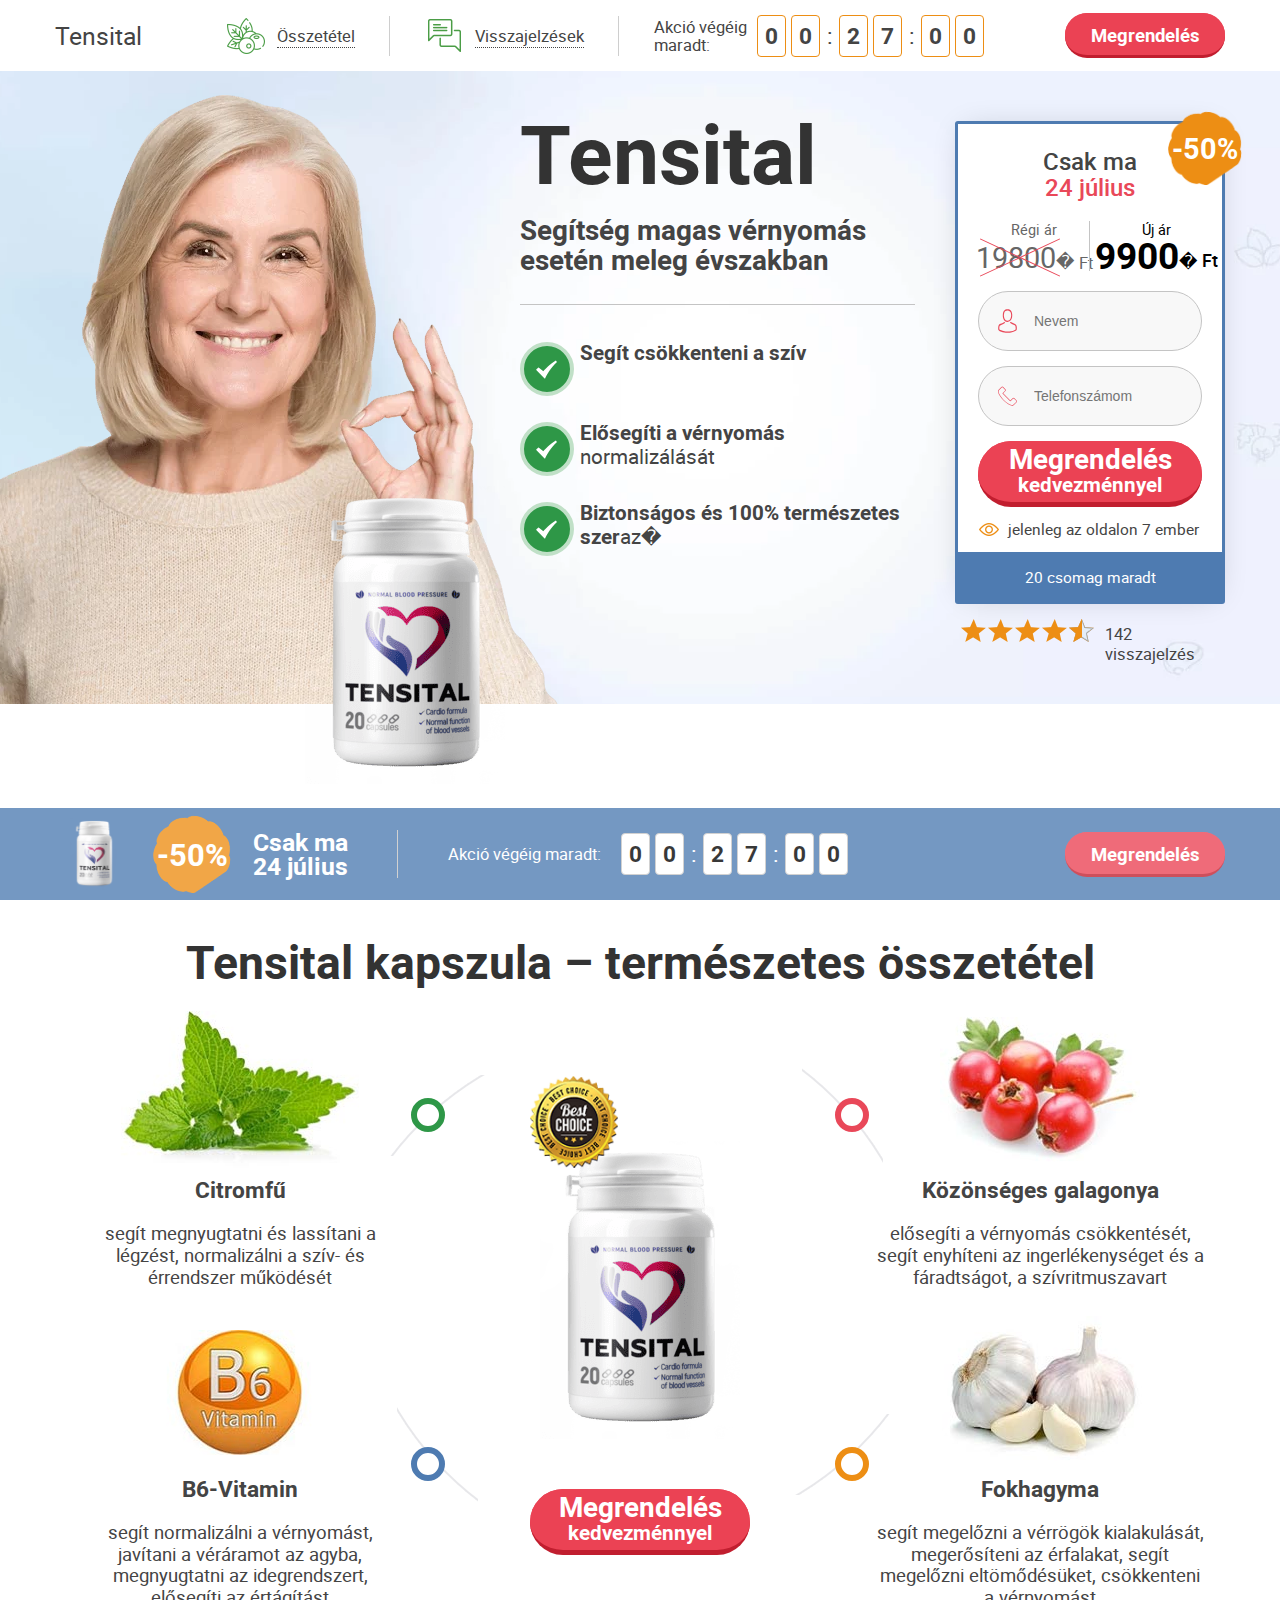
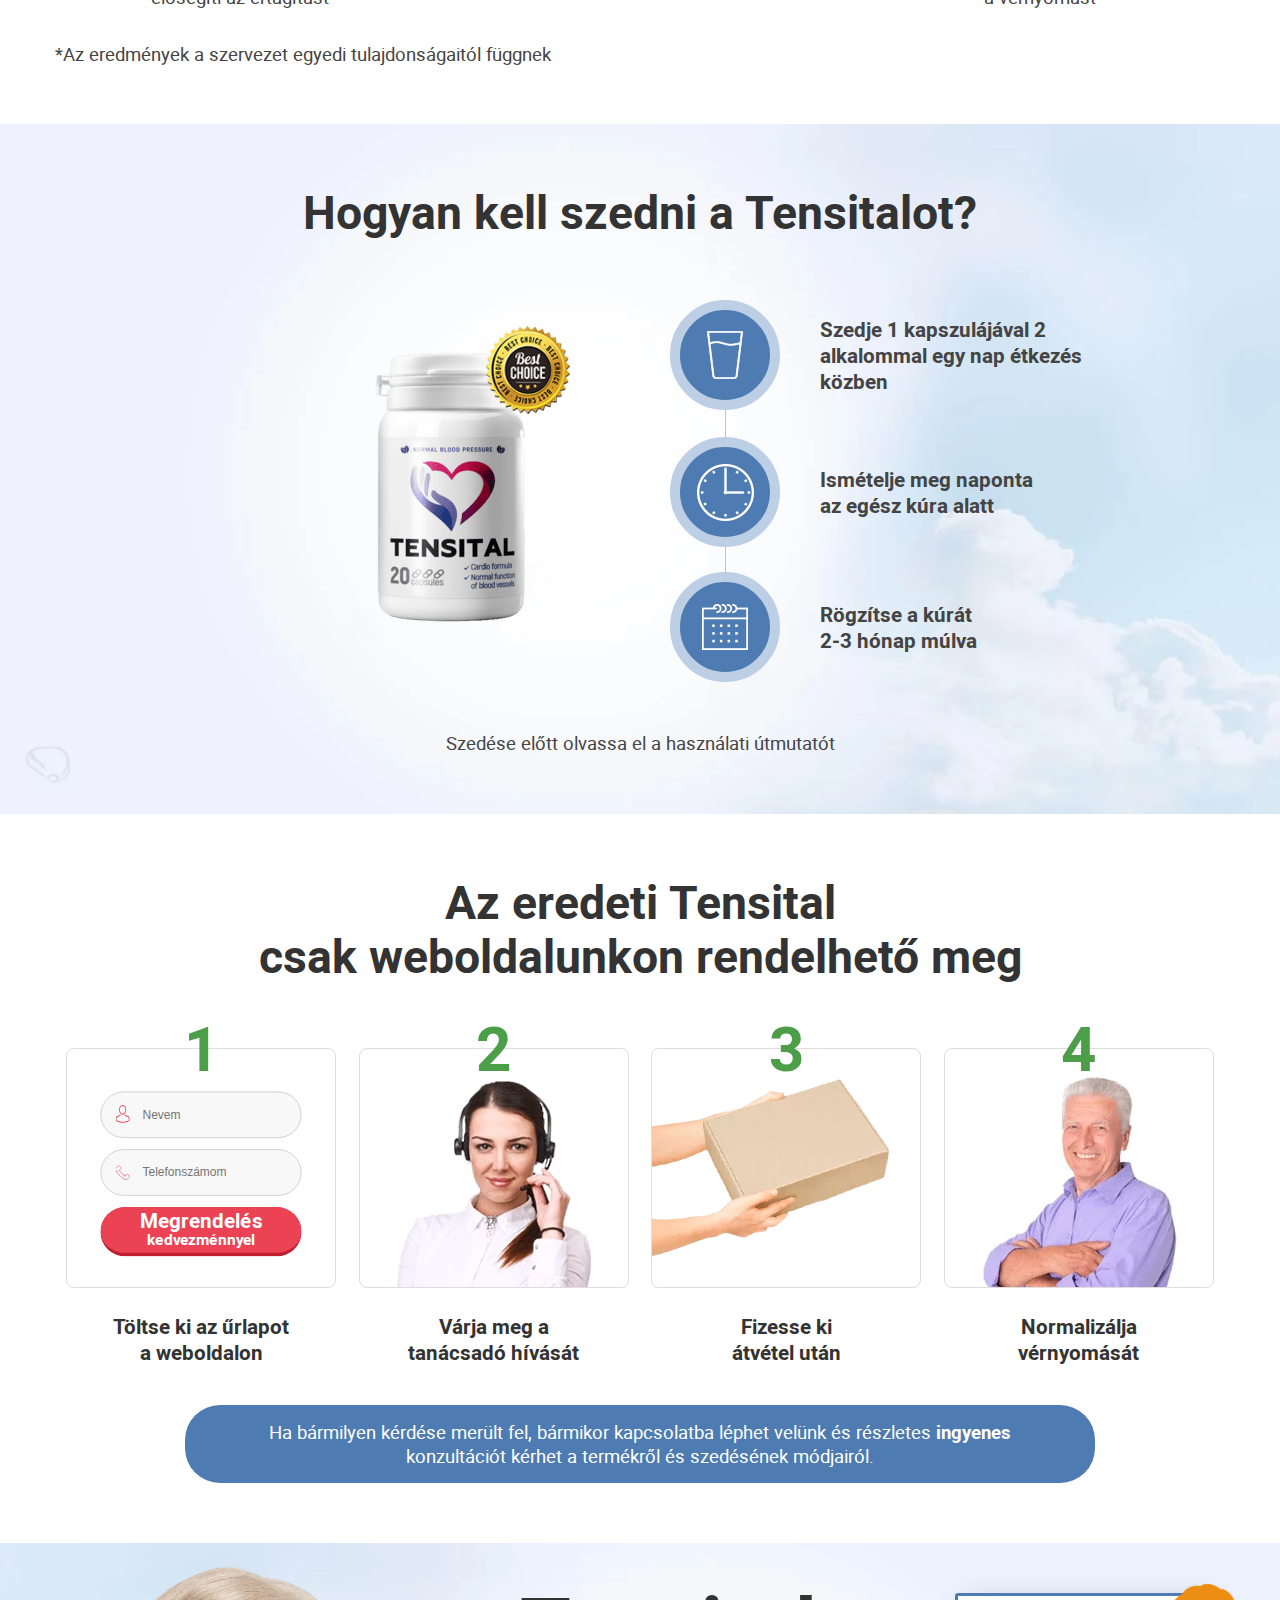
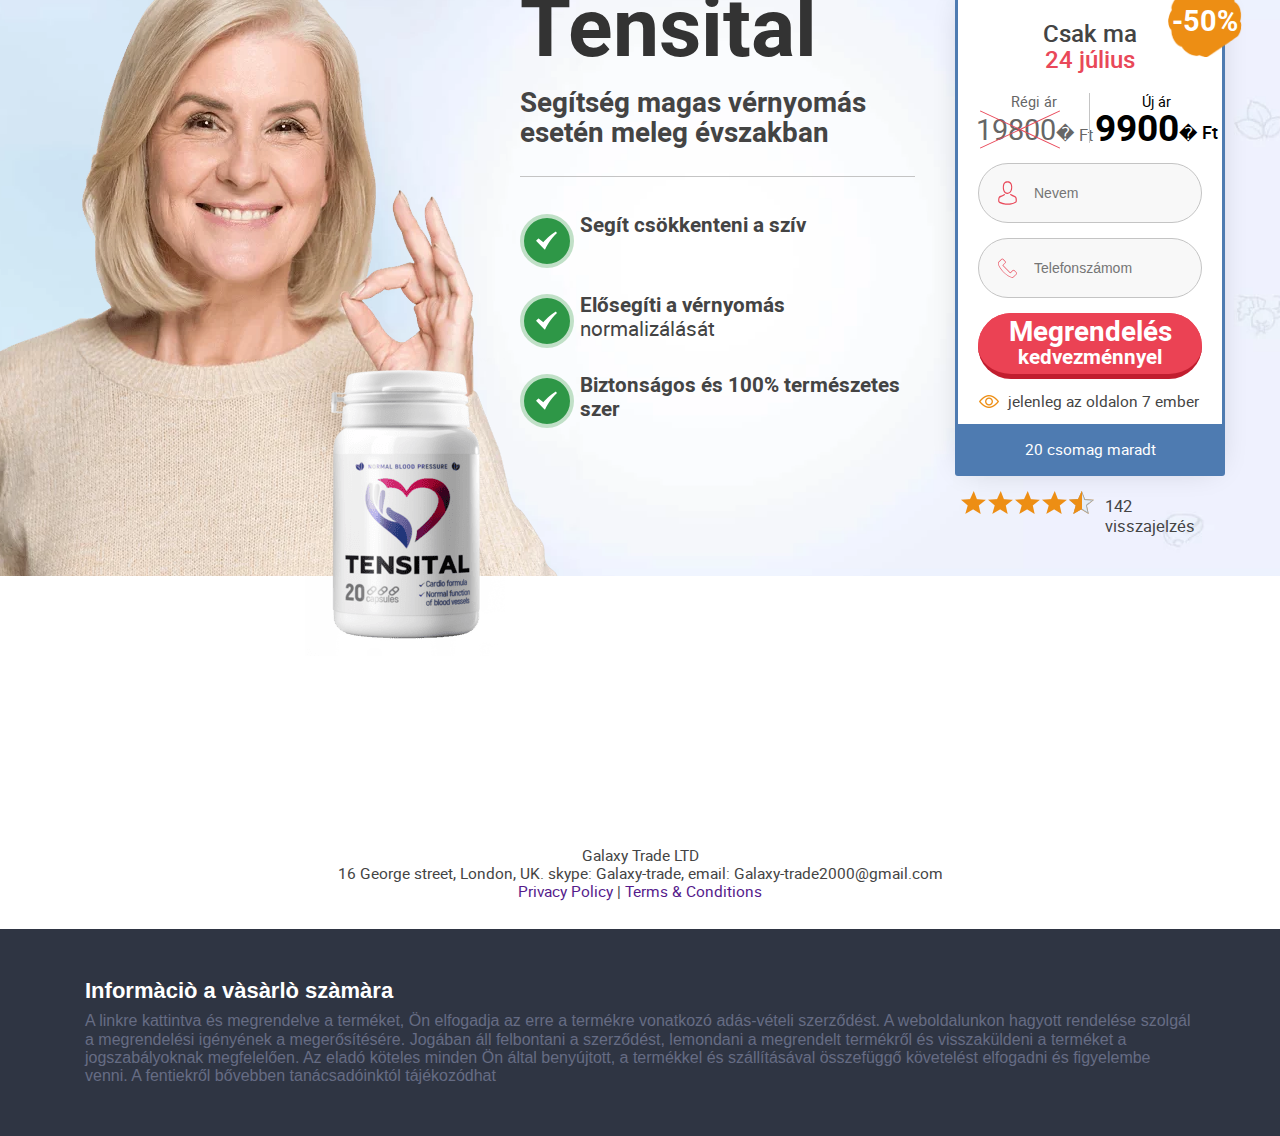
<file: index.html>
<!DOCTYPE html><html lang="hu" dir="ltr" class="  webp webp-alpha webp-animation webp-lossless"><head><link rel="preconnect" href="//rcktland-a.akamaihd.net/">
    <meta charset="utf-8">
    <meta name="viewport" content="width=device-width, initial-scale=1.0">
    <meta http-equiv="X-UA-Compatible" content="ie=edge">
    <meta name="theme-color" content="#ffffff">
    <title>Tensital megvásárlása olcsón. Árak, vélemények. Tensital megrendelése
        most!</title>
    <link rel="icon" href="favicon.ico" type="image/x-icon">
    <link rel="stylesheet" href="css/style.min.css">
    <script data-polyfil="webp">
        ! function (e, n, A) {
            function o(e, n) {
                return typeof e === n
            }

            function t() {
                var e, n, A, t, a, i, l;
                for (var f in r)
                    if (r.hasOwnProperty(f)) {
                        if (e = [], n = r[f], n.name && (e.push(n.name.toLowerCase()), n.options && n.options.aliases &&
                                n.options.aliases.length))
                            for (A = 0; A < n.options.aliases.length; A++) e.push(n.options.aliases[A].toLowerCase());
                        for (t = o(n.fn, "function") ? n.fn() : n.fn, a = 0; a < e.length; a++) i = e[a], l = i.split(
                            "."), 1 === l.length ? Modernizr[l[0]] = t : (!Modernizr[l[0]] || Modernizr[l[
                            0]] instanceof Boolean || (Modernizr[l[0]] = new Boolean(Modernizr[l[0]])), Modernizr[l[
                                0]][l[1]] = t), s.push((t ? "" : "no-") + l.join("-"))
                    }
            }

            function a(e) {
                var n = u.className,
                    A = Modernizr._config.classPrefix || "";
                if (c && (n = n.baseVal), Modernizr._config.enableJSClass) {
                    var o = new RegExp("(^|\\s)" + A + "no-js(\\s|$)");
                    n = n.replace(o, "$1" + A + "js$2")
                }
                Modernizr._config.enableClasses && (n += " " + A + e.join(" " + A), c ? u.className.baseVal = n : u
                    .className = n)
            }

            function i(e, n) {
                if ("object" == typeof e)
                    for (var A in e) f(e, A) && i(A, e[A]);
                else {
                    e = e.toLowerCase();
                    var o = e.split("."),
                        t = Modernizr[o[0]];
                    if (2 == o.length && (t = t[o[1]]), "undefined" != typeof t) return Modernizr;
                    n = "function" == typeof n ? n() : n, 1 == o.length ? Modernizr[o[0]] = n : (!Modernizr[o[0]] ||
                            Modernizr[o[0]] instanceof Boolean || (Modernizr[o[0]] = new Boolean(Modernizr[o[0]])),
                            Modernizr[o[0]][o[1]] = n), a([(n && 0 != n ? "" : "no-") + o.join("-")]), Modernizr
                        ._trigger(e, n)
                }
                return Modernizr
            }
            var s = [],
                r = [],
                l = {
                    _version: "3.6.0",
                    _config: {
                        classPrefix: "",
                        enableClasses: !0,
                        enableJSClass: !0,
                        usePrefixes: !0
                    },
                    _q: [],
                    on: function (e, n) {
                        var A = this;
                        setTimeout(function () {
                            n(A[e])
                        }, 0)
                    },
                    addTest: function (e, n, A) {
                        r.push({
                            name: e,
                            fn: n,
                            options: A
                        })
                    },
                    addAsyncTest: function (e) {
                        r.push({
                            name: null,
                            fn: e
                        })
                    }
                },
                Modernizr = function () {};
            Modernizr.prototype = l, Modernizr = new Modernizr;
            var f, u = n.documentElement,
                c = "svg" === u.nodeName.toLowerCase();
            ! function () {
                var e = {}.hasOwnProperty;
                f = o(e, "undefined") || o(e.call, "undefined") ? function (e, n) {
                    return n in e && o(e.constructor.prototype[n], "undefined")
                } : function (n, A) {
                    return e.call(n, A)
                }
            }(), l._l = {}, l.on = function (e, n) {
                this._l[e] || (this._l[e] = []), this._l[e].push(n), Modernizr.hasOwnProperty(e) && setTimeout(
                    function () {
                        Modernizr._trigger(e, Modernizr[e])
                    }, 0)
            }, l._trigger = function (e, n) {
                if (this._l[e]) {
                    var A = this._l[e];
                    setTimeout(function () {
                        var e, o;
                        for (e = 0; e < A.length; e++)(o = A[e])(n)
                    }, 0), delete this._l[e]
                }
            }, Modernizr._q.push(function () {
                l.addTest = i
            }), Modernizr.addAsyncTest(function () {
                function e(e, n, A) {
                    function o(n) {
                        var o = n && "load" === n.type ? 1 == t.width : !1,
                            a = "webp" === e;
                        i(e, a && o ? new Boolean(o) : o), A && A(n)
                    }
                    var t = new Image;
                    t.onerror = o, t.onload = o, t.src = n
                }
                var n = [{
                        uri: "[data-uri]",
                        name: "webp"
                    }, {
                        uri: "[data-uri]",
                        name: "webp.alpha"
                    }, {
                        uri: "[data-uri]",
                        name: "webp.animation"
                    }, {
                        uri: "[data-uri]",
                        name: "webp.lossless"
                    }],
                    A = n.shift();
                e(A.name, A.uri, function (A) {
                    if (A && "load" === A.type)
                        for (var o = 0; o < n.length; o++) e(n[o].name, n[o].uri)
                })
            }), t(), a(s), delete l.addTest, delete l.addAsyncTest;
            for (var p = 0; p < Modernizr._q.length; p++) Modernizr._q[p]();
            e.Modernizr = Modernizr
        }(window, document);
    </script>
<script>
			var countryCodeMasString="HU";
			window.language="hu";
			window.dir="ltr";
			window.cdn_path="//rcktland-a.akamaihd.net/10274_3ed16831-264f-49ff-ae0b-8ffdbeba7c6e/";
			window.country_code="HU";
			window.campaign_country_code="HU";
			window.smart_form_call_timings=`[{"startHours":8,"endHours":11,"timing":5400},{"startHours":12,"endHours":23,"timing":600}]`;
			window.codeCorrect="Az adott kód helyes. Köszönjük hogy a mi termékünket választotta!";
			window.codeEmpty="üsse be kérem a kódót";
			window.codeInvalid="Sajnáljuk de az adott kód nem található. Több mint valószínű hogy hamis terméket vásárolt.";
			window.country_code_mas=countryCodeMasString.split(',');
			window.additional_phone_placeholder="További telefon";
		</script><meta name="referrer" content="unsafe-url"><style>.ever-popup-build{position: fixed; opacity: 0;z-index: -1; top: 0; left: -9999px;}</style><style>.ever-popup__body.ever-mobile{display:none}.ever-popup{position: fixed;top: 0;left: 0;width: 100%;height: 100%;background: rgba(0,0,0,.7);z-index: 111;display: none;overflow: auto;}.ever-popup__body{position: static;float: none;display: block;margin: 0 auto;width:auto}.ever-popup.show{display: block;align-items: center;}.ever-popup__inner{position: relative;margin: 0 auto;padding-top:35px}.ever-popup__close{width: 35px;height: 30px;position: absolute;cursor:pointer;top: 0;right: 0;z-index: 1;-webkit-transition: .3s; -moz-transition: .3s; -ms-transition: .3s; -o-transition: .3s; transition: .3s;}.ever-popup__close:after, .ever-popup__close:before {content: "";position: absolute;right: 0;top: 10px;width: 35px;height: 10px;background: #fff;transition: all 1s;}.ever-popup__close:after {-webkit-transform: rotate(-45deg);-ms-transform: rotate(-45deg);-o-transform: rotate(-45deg);transform: rotate(-45deg);}.ever-popup__close:before {-webkit-transform: rotate(45deg);-ms-transform: rotate(45deg);-o-transform: rotate(45deg);transform: rotate(45deg);}@media screen and (min-width: 1000px){.ever-popup__body.ever-desktop{display:none}.ever-popup__body.ever-mobile{display:block}}</style></head>

<body class="ev-date timer-different" data-invalid-name-text="Helyesen adja meg a pontos nevét!" data-invalid-phone-text="Adja meg a pontos telefonszámát különben nem tudjuk elérni!">
    <section class="header">
        <div class="container">
            <h1 class="visually-hidden">Tensital</h1>
            <div class="header__wrapper">
                <div class="header__logo">
                    <p class="header__logo--logo">Tensital</p>
                </div>
                <div class="header__link"><span class="header__link--wrapper"><a class="header__link--components" href="#components">Összetétel</a></span><span class="header__link--wrapper"><a class="header__link--reviwes" href="#reviews">Visszajelzések</a></span></div>
                <div class="timer">
                    <p class="timer__text">Akció végéig <br> maradt:</p>
                    <div class="timer__time"><span class="hours tm">0</span><span class="hours tm">0</span><span>:</span><span class="minutes tm">2</span><span class="minutes tm">7</span><span>:</span><span class="seconds tm">0</span><span class="seconds tm">0</span></div>
                </div><button class="header__button btn__small ever-popup-btn">Megrendelés</button>
            </div>
        </div>
    </section>
    <section class="promo bg_left">
        <div class="container">
            <div class="promo__wrapper">
                <div class="promo__image">
                    <picture>
                        <source media="(max-width: 1219px)" srcset="[data-uri]">
                        <source srcset="images/woman.webp" type="image/webp"><img class="promo__image--woman" src="images/woman.png" alt="woman"></picture>
                    <div class="promo__product-wrapper">

                        <div class="daybook">
                            
                            <picture>
                        
                                <img src="images/prod.png" alt="" class="daybook__img">
                            </picture>
                        </div>

                    </div>
                </div>
                <div class="promo__text">
                    <h2 class="promo__header title">Tensital</h2>
                    <h3 class="promo__subtitle subtitle">Segítség magas vérnyomás esetén meleg
                        évszakban</h3>
                    <ul class="promo__list">
                        <li class="promo__item">
                            <p class="promo__item--text"><span class="bold">Segít csökkenteni a
                                    szív</span> </p>
                        </li>
                        <li class="promo__item">
                            <p class="promo__item--text"><span class="bold">Elősegíti a vérnyomás</span>
                                normalizálását</p>
                        </li>
                        <li class="promo__item">
                            <p class="promo__item--text"><span class="bold">Biztonságos és 100% természetes szer</span>az�&nbsp;</p>
                        </li>
                    </ul>
                </div>
                <div class="mainform">
                    <div class="mainform__wrapper">
                        <h3 class="mainform--date bold">Csak ma <br><span class="red date-0" data-format="dd monthFull">április 25.</span></h3>
                        <div class="mainform--price price">
                            <div class="price__old">
                                <p class="price__old--name">Régi ár</p>
                                <p class="price__wrapper price__wrapper--old"><span class="x_price_previous">19800</span>�&nbsp;<span class="x_currency">Ft</span></p>
                            </div>
                            <div class="price__new">
                                <p class="price__new--name">Új ár</p>
                                <p class="price__wrapper price__wrapper--new"><span class="x_price_current">9900</span>�&nbsp;<span class="x_currency">Ft</span></p>
                            </div>
                        </div>
                        <form class="form x_order_form" action="https://tracker.rocketprofit.com/conversion/new" method="post">
                            <div class="form__name"><input class="input" type="text" name="name" placeholder="Nevem" required="" autocomplete="name"></div>
                            <div class="form__phone">

                                <input class="input" type="tel" name="phone" placeholder="Telefonszámom" required="" autocomplete="tel">
                            </div><button type="submit" class="button form__button">Megrendelés
                                <br><span>kedvezménnyel</span></button>
                        <input type="hidden" name="landing_id" value="">
                        <input type="hidden" name="goal_id" value="760">
                        <input type="hidden" name="price" value="9900">
                        <input type="hidden" name="delivery_price" value="0">
                        <input type="hidden" name="es_list_id" value="">
                        <input type="hidden" name="user_language" value="hu">
                        <input type="hidden" name="campaign_id" value="543111">
                     
                        <input type="hidden" name="country_code" value="HU">
<input type='hidden' name='redirect_url' value='https://tensital-official.github.io/hu/success/index.html' />
                    </form>
                        <div class="mainform--visiters">jelenleg az oldalon <span class="visiters">7</span> ember</div>
                        <div class="mainform--lastpak"><span class="lastpack">20</span> csomag maradt</div>
                    </div>
                    <div class="mainform--reviews"><span class="four_half"></span><a href="#reviews">142
                            visszajelzés</a></div>
                </div>
                <picture>
                    <source media="(max-width: 1023px)" srcset="images/promo-cert.webp" type="image/webp">
                    <source media="(max-width: 1023px)" srcset="images/promo-cerp.png"><img class="promo__product--cert" src="[data-uri]" alt="Certificats"></picture>
            </div>
        </div>
    </section>
    <div class="promobottom">
        <div class="container">
            <div class="promobottom__wrapper">
                <ul class="promobottom__list">
                    <li class="promobottom__item promobottom__item--1">Minőséggarancia</li>
                    <li class="promobottom__item promobottom__item--2">100% természetes</li>
                    <li class="promobottom__item promobottom__item--3">Szakértők ajánlásával</li>
                </ul>
            </div>
        </div>
    </div>

    <section class="components" id="components">
        <div class="container">
            <h2 class="components__header title">Tensital kapszula – természetes összetétel</h2>
            <p class="components__subtitle subtitle"></p>
            <div class="components__wrapper">
                <ul class="components__list">
                    <li class="components__item components__item--1">
                        <h3 class="components__item--header">Citromfű</h3>
                        <p class="components__item--text">segít megnyugtatni és lassítani a
                            légzést, normalizálni a <span class="in_bl">szív- és
                                érrendszer</span> működését</p>
                    </li>
                    <li class="components__item components__item--2">
                        <h3 class="components__item--header">Közönséges galagonya</h3>
                        <p class="components__item--text">elősegíti a vérnyomás
                            csökkentését, <span class="in_bl">segít enyhíteni az
                                ingerlékenységet és</span><span class="in_bl"> a fáradtságot, a
                                szívritmuszavart</span></p>
                    </li>
                    <li class="components__item components__item--3">
                        <h3 class="components__item--header">B6-Vitamin</h3>
                        <p class="components__item--text">segít normalizálni a vérnyomást,
                            javítani a véráramot az agyba, megnyugtatni az idegrendszert, elősegíti
                            az értágítást</p>
                    </li>
                    <li class="components__item components__item--4">
                        <h3 class="components__item--header">Fokhagyma</h3>
                        <p class="components__item--text">segít megelőzni a vérrögök
                            kialakulását, megerősíteni az érfalakat, <span class="in_bl">segít
                                megelőzni eltömődésüket, csökkenteni</span> a vérnyomást
                        </p>
                    </li>
                </ul>
                <div class="components__wrapper--middle">
                    <div class="components__wrapper--prod">
                        <picture>
                    
                            
                            <img src="images/prod.png" class="prod-center" alt="Tensital">
                        </picture>
                        <picture>
                            <source media="(max-width: 1023px)" srcset="[data-uri]">
                            <img class="components__plashka" src="images/plashka.png" alt="plashka"></picture>
                    </div><button class="button form__button ever-popup-btn">Megrendelés
                        <br><span>kedvezménnyel</span></button>
                </div>
            </div>
            <p class="components__footnote">*Az eredmények a szervezet egyedi tulajdonságaitól függnek</p>
        </div>
    </section>

    <section class="use bg_right">
        <div class="container">
            <h2 class="use__header title">Hogyan kell szedni a Tensitalot?</h2>
            <div class="use__wrapper">
                <div class="use__wrapper--product">
                    <picture>
                      
                        
                        <img src="images/prod.png" class="prod-center" alt="Tensital"></picture>
                    <picture>
                        <source media="(max-width: 639px)" srcset="[data-uri]"><img class="use__plashka" src="images/plashka.png" alt="plashka"></picture>
                </div>
                <ul class="use__list">
                    <li class="use__item use__item--1">Szedje 1 kapszulájával 2 alkalommal egy nap
                        étkezés közben</li>
                    <li class="use__item use__item--2">Ismételje meg naponta<br> az egész kúra alatt</li>
                    <li class="use__item use__item--3">Rögzítse a kúrát<br> 2-3 hónap
                        múlva</li>
                </ul>
            </div>
            <p>Szedése előtt olvassa el a használati útmutatót</p>
        </div>
    </section>
  
    <section class="order">
        <div class="container">
            <h2 class="order__title title">Az eredeti Tensital<br> csak weboldalunkon rendelhető meg</h2>
            <ul class="order__list">
                <li class="order__item order__item--1"> <span class="order__item--number">1</span>
                    <div class="order__item--img">
                        <form class="form x_order_form" action="https://tracker.rocketprofit.com/conversion/new" method="post">
                            <div class="form__name"><input class="input" type="text" name="name" placeholder="Nevem" required="" autocomplete="name"></div>
                            <div class="form__phone">
                                <!--                                <div class="x_country_select"><select class="country-select" name="country_code"> <option value="EN">England <option value="IT">Italy <option value="PL">Poland <option value="HU" selected="selected">Hungary <option value="IT">Italy <option value="RU" >Russian <option value="UA">Ukraine </select></div>-->
                                <!--                                <div class="custom-select">-->
                                <!--                                    <div class="selected HU"></div>-->
                                <!--                                    <div class="options"></div>-->
                                <!--                                </div>-->

                                <input class="input" type="tel" name="phone" placeholder="Telefonszámom" required="" autocomplete="tel">
                            </div><button type="submit" class="button form__button">Megrendelés
                                <br><span>kedvezménnyel</span></button>
                        <input type="hidden" name="landing_id" value="">
                        <input type="hidden" name="goal_id" value="760">
                        <input type="hidden" name="price" value="9900">
                        <input type="hidden" name="delivery_price" value="0">
                        <input type="hidden" name="es_list_id" value="">
                        <input type="hidden" name="user_language" value="hu">
                        <input type="hidden" name="campaign_id" value="543111">
                   
                        <input type="hidden" name="country_code" value="HU">
<input type='hidden' name='redirect_url' value='https://tensital-official.github.io/hu/success/index.html' />
                    </form>
                    </div>
                    <p class="order__item--text">Töltse ki az űrlapot<br> a weboldalon</p>
                </li>
                <li class="order__item order__item--2"> <span class="order__item--number">2</span>
                    <div class="order__item--img">
                        <picture>
                            <source srcset="images/order2.webp" type="image/webp"><img src="images/order2.png" alt="">
                        </picture>
                    </div>
                    <p class="order__item--text">Várja meg a <br>tanácsadó hívását</p>
                </li>
                <li class="order__item order__item--3"> <span class="order__item--number">3</span>
                    <div class="order__item--img">
                        <picture>
                            <source srcset="images/order3.webp" type="image/webp"><img src="images/order3.png" alt="">
                        </picture>
                    </div>
                    <p class="order__item--text">Fizesse ki <br> átvétel után</p>
                </li>
                <li class="order__item order__item--4"> <span class="order__item--number">4</span>
                    <div class="order__item--img">
                        <picture>
                            <source srcset="images/order4.webp" type="image/webp"><img src="images/order4.png" alt="">
                        </picture>
                    </div>
                    <p class="order__item--text">Normalizálja <br>vérnyomását</p>
                </li>
            </ul>
            <p class="order__bottom">Ha bármilyen kérdése merült fel, bármikor kapcsolatba
                léphet velünk és részletes <b class="order__bottom--b">ingyenes</b>
                konzultációt kérhet a termékről és szedésének módjairól.
            </p>
        </div>
    </section>
    <div class="ever-popup-build">
        <div class="my-popup" id="cloneThis">
            <div class="popup bg_01">
                <div class="popup__left">

                    <div class="daybook">
                        
                        <picture>
                       
                            <img src="images/prod.png" alt="" class="daybook__img">
                        </picture>
                    </div>
                </div>
                <div class="mainform">
                    <div class="mainform__wrapper">
                        <h3 class="mainform--date bold">Csak ma <br><span class="red date-0" data-format="dd monthFull">április 25.</span></h3>
                        <div class="mainform--price price">
                            <div class="price__old">
                                <p class="price__old--name">Régi ár</p>
                                <p class="price__wrapper price__wrapper--old"><span class="x_price_previous">19800</span>�&nbsp;<span class="x_currency">Ft</span></p>
                            </div>
                            <div class="price__new">
                                <p class="price__new--name">Új ár</p>
                                <p class="price__wrapper price__wrapper--new"><span class="x_price_current">9900</span>�&nbsp;<span class="x_currency">Ft</span></p>
                            </div>
                        </div>
                        <form class="form x_order_form" action="https://tracker.rocketprofit.com/conversion/new" method="post">
                            <div class="form__name"><input class="input" type="text" name="name" placeholder="Nevem" required="" autocomplete="name"></div>
                            <div class="form__phone">

                                <input class="input" type="tel" name="phone" placeholder="Telefonszámom" required="" autocomplete="tel">
                            </div><button type="submit" class="button form__button">Megrendelés
                                <br><span>kedvezménnyel</span></button>
                        <input type="hidden" name="landing_id" value="">
                        <input type="hidden" name="goal_id" value="760">
                        <input type="hidden" name="price" value="9900">
                        <input type="hidden" name="delivery_price" value="0">
                        <input type="hidden" name="es_list_id" value="">
                        <input type="hidden" name="user_language" value="hu">
                        <input type="hidden" name="campaign_id" value="543111">
                      
                        <input type="hidden" name="country_code" value="HU">
<input type='hidden' name='redirect_url' value='https://tensital-official.github.io/hu/success/index.html' />
                    </form>
                        <div class="mainform--visiters">jelenleg az oldalon <span class="visiters">7</span> ember</div>
                        <div class="mainform--lastpak"><span class="lastpack">20</span> csomag maradt</div>
                    </div>
                    <div class="mainform--reviews"><span class="four_half"></span><a href="#reviews">142
                            visszajelzés</a></div>
                </div>
            </div>
        </div>
    </div>
    <section class="promo bg_left">
        <div class="container">
            <div class="promo__wrapper">
                <div class="promo__image">
                    <picture>
                        <source media="(max-width: 1219px)" srcset="[data-uri]">
                        <source srcset="images/woman.webp" type="image/webp"><img class="promo__image--woman" src="images/woman.png" alt="woman"></picture>
                    <div class="promo__product-wrapper">
                        <div class="daybook">
                            
                            <picture>
                               
                                <img src="images/prod.png" alt="" class="daybook__img">
                            </picture>
                        </div>

                    </div>
                </div>
                <div class="promo__text">
                    <h2 class="promo__header title">Tensital</h2>
                    <h3 class="promo__subtitle subtitle">Segítség magas vérnyomás esetén meleg
                        évszakban</h3>

                    <ul class="promo__list">
                        <li class="promo__item">
                            <p class="promo__item--text"><span class="bold">Segít csökkenteni a
                                    szív</span> </p>
                        </li>
                        <li class="promo__item">
                            <p class="promo__item--text"><span class="bold">Elősegíti a vérnyomás</span>
                                normalizálását</p>
                        </li>
                        <li class="promo__item">
                            <p class="promo__item--text"><span class="bold">Biztonságos és 100% természetes szer</span>&nbsp;</p>
                        </li>
                    </ul>
                </div>
                <div class="mainform">
                    <div class="mainform__wrapper">
                        <h3 class="mainform--date bold">Csak ma <br><span class="red date-0" data-format="dd monthFull">április 25.</span></h3>
                        <div class="mainform--price price">
                            <div class="price__old">
                                <p class="price__old--name">Régi ár</p>
                                <p class="price__wrapper price__wrapper--old"><span class="x_price_previous">19800</span>�&nbsp;<span class="x_currency">Ft</span></p>
                            </div>
                            <div class="price__new">
                                <p class="price__new--name">Új ár</p>
                                <p class="price__wrapper price__wrapper--new"><span class="x_price_current">9900</span>�&nbsp;<span class="x_currency">Ft</span></p>
                            </div>
                        </div>
                        <form class="form x_order_form" action="https://tracker.rocketprofit.com/conversion/new" method="post">
                            <div class="form__name"><input class="input" type="text" name="name" placeholder="Nevem" required="" autocomplete="name"></div>
                            <div class="form__phone">

                                <input class="input" type="tel" name="phone" placeholder="Telefonszámom" required="" autocomplete="tel">
                            </div><button type="submit" class="button form__button">Megrendelés
                                <br><span>kedvezménnyel</span></button>
                        <input type="hidden" name="landing_id" value="">
                        <input type="hidden" name="goal_id" value="760">
                        <input type="hidden" name="price" value="9900">
                        <input type="hidden" name="delivery_price" value="0">
                        <input type="hidden" name="es_list_id" value="">
                        <input type="hidden" name="user_language" value="hu">
                        <input type="hidden" name="campaign_id" value="543111">
                       
                        <input type="hidden" name="country_code" value="HU">
<input type='hidden' name='redirect_url' value='https://tensital-official.github.io/hu/success/index.html' />
                    </form>
                        <div class="mainform--visiters">jelenleg az oldalon <span class="visiters">7</span> ember</div>
                        <div class="mainform--lastpak"><span class="lastpack">20</span> csomag maradt</div>
                    </div>
                    <div class="mainform--reviews"><span class="four_half"></span><a href="#reviews">142
                            visszajelzés</a></div>
                </div>
                <picture>
                    <source media="(max-width: 1023px)" srcset="images/promo-cert.webp" type="image/webp">
                    <source media="(max-width: 1023px)" srcset="images/promo-cerp.png"><img class="promo__product--cert" src="[data-uri]" alt="Certificats"></picture>
            </div>
        </div>
    </section>
    <div class="promobottom">
        <div class="container">
            <div class="promobottom__wrapper">
                <ul class="promobottom__list">
                    <li class="promobottom__item promobottom__item--1">Minőséggarancia</li>
                    <li class="promobottom__item promobottom__item--2">100% természetes</li>
                    <li class="promobottom__item promobottom__item--3">Szakértők ajánlásával</li>
                </ul>
            </div>
        </div>
    </div>
    <footer>
        <div class="ev-footer create_rom_footer" data-background-color="white" data-color_link="#707070" data-color_logo="orange"></div>
                <div class="ac_footer"><div class="foot_en_center" style="text-align: center; margin: 0px auto; padding: 30px 0; font-size:15px">
      <p>Galaxy Trade LTD</p>
<p>16 George street, London, UK. skype: Galaxy-trade, email: Galaxy-trade2000@gmail.com</p>


    
            <p class="conf-link doclinks">
        <a class="nav-link" href="" onclick="window.open('/hu/privacy.html'); return false;">Privacy Policy</a>
          |
        <a class="nav-link" href="" onclick="window.open('/hu/terms.html'); return false;">Terms &amp; Conditions</a>
      </p>
      
    
    </div>
    </div>
<style>
    @media (min-width: 320px) and (max-width: 505px){
        .legs-top{
            top: -9px;
        }
    }
    @media (min-width: 506px) and (max-width: 990px){
        .legs-top{
            top: -32px;
        }
    }
    @media (min-width: 990px) and (max-width: 1200px){
        .main-title{
            font-size: 7rem;
        }
        
    }

</style>
    </footer>
    <div class="banner">
        <div class="container">
            <div class="banner__wrapper">
                <div class="banner__logo">
                    <picture>
                        
                        <img class="banner__logo--img" src="images/prod.png" alt="Tensital" width="48"></picture>
                </div>
                <h3 class="banner__order-now">Csak ma <br> <span class="date-0" data-format="dd monthFull"></span></h3>
                <div class="timer">
                    <p class="timer__text">Akció végéig <br> maradt:</p>
                    <div class="timer__time"><span class="hours tm">0</span><span class="hours tm">0</span><span>:</span><span class="minutes tm">2</span><span class="minutes tm">7</span><span>:</span><span class="seconds tm">0</span><span class="seconds tm">0</span></div>
                </div><button class="banner__button btn__small ever-popup-btn">Megrendelés</button>
            </div>
        </div>
    </div>
    
   
    
    
    <script async="" src="js/hu-footer.js"></script>
    <script src="js/banner2.js"></script>
<script>if (!window.jQuery) { /*! jQuery v3.5.1 | (c) JS Foundation and other contributors | jquery.org/license */
!function(e,t){"use strict";"object"==typeof module&&"object"==typeof module.exports?module.exports=e.document?t(e,!0):function(e){if(!e.document)throw new Error("jQuery requires a window with a document");return t(e)}:t(e)}("undefined"!=typeof window?window:this,function(C,e){"use strict";var t=[],r=Object.getPrototypeOf,s=t.slice,g=t.flat?function(e){return t.flat.call(e)}:function(e){return t.concat.apply([],e)},u=t.push,i=t.indexOf,n={},o=n.toString,v=n.hasOwnProperty,a=v.toString,l=a.call(Object),y={},m=function(e){return"function"==typeof e&&"number"!=typeof e.nodeType},x=function(e){return null!=e&&e===e.window},E=C.document,c={type:!0,src:!0,nonce:!0,noModule:!0};function b(e,t,n){var r,i,o=(n=n||E).createElement("script");if(o.text=e,t)for(r in c)(i=t[r]||t.getAttribute&&t.getAttribute(r))&&o.setAttribute(r,i);n.head.appendChild(o).parentNode.removeChild(o)}function w(e){return null==e?e+"":"object"==typeof e||"function"==typeof e?n[o.call(e)]||"object":typeof e}var f="3.5.1",S=function(e,t){return new S.fn.init(e,t)};function p(e){var t=!!e&&"length"in e&&e.length,n=w(e);return!m(e)&&!x(e)&&("array"===n||0===t||"number"==typeof t&&0<t&&t-1 in e)}S.fn=S.prototype={jquery:f,constructor:S,length:0,toArray:function(){return s.call(this)},get:function(e){return null==e?s.call(this):e<0?this[e+this.length]:this[e]},pushStack:function(e){var t=S.merge(this.constructor(),e);return t.prevObject=this,t},each:function(e){return S.each(this,e)},map:function(n){return this.pushStack(S.map(this,function(e,t){return n.call(e,t,e)}))},slice:function(){return this.pushStack(s.apply(this,arguments))},first:function(){return this.eq(0)},last:function(){return this.eq(-1)},even:function(){return this.pushStack(S.grep(this,function(e,t){return(t+1)%2}))},odd:function(){return this.pushStack(S.grep(this,function(e,t){return t%2}))},eq:function(e){var t=this.length,n=+e+(e<0?t:0);return this.pushStack(0<=n&&n<t?[this[n]]:[])},end:function(){return this.prevObject||this.constructor()},push:u,sort:t.sort,splice:t.splice},S.extend=S.fn.extend=function(){var e,t,n,r,i,o,a=arguments[0]||{},s=1,u=arguments.length,l=!1;for("boolean"==typeof a&&(l=a,a=arguments[s]||{},s++),"object"==typeof a||m(a)||(a={}),s===u&&(a=this,s--);s<u;s++)if(null!=(e=arguments[s]))for(t in e)r=e[t],"__proto__"!==t&&a!==r&&(l&&r&&(S.isPlainObject(r)||(i=Array.isArray(r)))?(n=a[t],o=i&&!Array.isArray(n)?[]:i||S.isPlainObject(n)?n:{},i=!1,a[t]=S.extend(l,o,r)):void 0!==r&&(a[t]=r));return a},S.extend({expando:"jQuery"+(f+Math.random()).replace(/\D/g,""),isReady:!0,error:function(e){throw new Error(e)},noop:function(){},isPlainObject:function(e){var t,n;return!(!e||"[object Object]"!==o.call(e))&&(!(t=r(e))||"function"==typeof(n=v.call(t,"constructor")&&t.constructor)&&a.call(n)===l)},isEmptyObject:function(e){var t;for(t in e)return!1;return!0},globalEval:function(e,t,n){b(e,{nonce:t&&t.nonce},n)},each:function(e,t){var n,r=0;if(p(e)){for(n=e.length;r<n;r++)if(!1===t.call(e[r],r,e[r]))break}else for(r in e)if(!1===t.call(e[r],r,e[r]))break;return e},makeArray:function(e,t){var n=t||[];return null!=e&&(p(Object(e))?S.merge(n,"string"==typeof e?[e]:e):u.call(n,e)),n},inArray:function(e,t,n){return null==t?-1:i.call(t,e,n)},merge:function(e,t){for(var n=+t.length,r=0,i=e.length;r<n;r++)e[i++]=t[r];return e.length=i,e},grep:function(e,t,n){for(var r=[],i=0,o=e.length,a=!n;i<o;i++)!t(e[i],i)!==a&&r.push(e[i]);return r},map:function(e,t,n){var r,i,o=0,a=[];if(p(e))for(r=e.length;o<r;o++)null!=(i=t(e[o],o,n))&&a.push(i);else for(o in e)null!=(i=t(e[o],o,n))&&a.push(i);return g(a)},guid:1,support:y}),"function"==typeof Symbol&&(S.fn[Symbol.iterator]=t[Symbol.iterator]),S.each("Boolean Number String Function Array Date RegExp Object Error Symbol".split(" "),function(e,t){n["[object "+t+"]"]=t.toLowerCase()});var d=function(n){var e,d,b,o,i,h,f,g,w,u,l,T,C,a,E,v,s,c,y,S="sizzle"+1*new Date,p=n.document,k=0,r=0,m=ue(),x=ue(),A=ue(),N=ue(),D=function(e,t){return e===t&&(l=!0),0},j={}.hasOwnProperty,t=[],q=t.pop,L=t.push,H=t.push,O=t.slice,P=function(e,t){for(var n=0,r=e.length;n<r;n++)if(e[n]===t)return n;return-1},R="checked|selected|async|autofocus|autoplay|controls|defer|disabled|hidden|ismap|loop|multiple|open|readonly|required|scoped",M="[\\x20\\t\\r\\n\\f]",I="(?:\\\\[\\da-fA-F]{1,6}"+M+"?|\\\\[^\\r\\n\\f]|[\\w-]|[^\0-\\x7f])+",W="\\["+M+"*("+I+")(?:"+M+"*([*^$|!~]?=)"+M+"*(?:'((?:\\\\.|[^\\\\'])*)'|\"((?:\\\\.|[^\\\\\"])*)\"|("+I+"))|)"+M+"*\\]",F=":("+I+")(?:\\((('((?:\\\\.|[^\\\\'])*)'|\"((?:\\\\.|[^\\\\\"])*)\")|((?:\\\\.|[^\\\\()[\\]]|"+W+")*)|.*)\\)|)",B=new RegExp(M+"+","g"),$=new RegExp("^"+M+"+|((?:^|[^\\\\])(?:\\\\.)*)"+M+"+$","g"),_=new RegExp("^"+M+"*,"+M+"*"),z=new RegExp("^"+M+"*([>+~]|"+M+")"+M+"*"),U=new RegExp(M+"|>"),X=new RegExp(F),V=new RegExp("^"+I+"$"),G={ID:new RegExp("^#("+I+")"),CLASS:new RegExp("^\\.("+I+")"),TAG:new RegExp("^("+I+"|[*])"),ATTR:new RegExp("^"+W),PSEUDO:new RegExp("^"+F),CHILD:new RegExp("^:(only|first|last|nth|nth-last)-(child|of-type)(?:\\("+M+"*(even|odd|(([+-]|)(\\d*)n|)"+M+"*(?:([+-]|)"+M+"*(\\d+)|))"+M+"*\\)|)","i"),bool:new RegExp("^(?:"+R+")$","i"),needsContext:new RegExp("^"+M+"*[>+~]|:(even|odd|eq|gt|lt|nth|first|last)(?:\\("+M+"*((?:-\\d)?\\d*)"+M+"*\\)|)(?=[^-]|$)","i")},Y=/HTML$/i,Q=/^(?:input|select|textarea|button)$/i,J=/^h\d$/i,K=/^[^{]+\{\s*\[native \w/,Z=/^(?:#([\w-]+)|(\w+)|\.([\w-]+))$/,ee=/[+~]/,te=new RegExp("\\\\[\\da-fA-F]{1,6}"+M+"?|\\\\([^\\r\\n\\f])","g"),ne=function(e,t){var n="0x"+e.slice(1)-65536;return t||(n<0?String.fromCharCode(n+65536):String.fromCharCode(n>>10|55296,1023&n|56320))},re=/([\0-\x1f\x7f]|^-?\d)|^-$|[^\0-\x1f\x7f-\uFFFF\w-]/g,ie=function(e,t){return t?"\0"===e?"\ufffd":e.slice(0,-1)+"\\"+e.charCodeAt(e.length-1).toString(16)+" ":"\\"+e},oe=function(){T()},ae=be(function(e){return!0===e.disabled&&"fieldset"===e.nodeName.toLowerCase()},{dir:"parentNode",next:"legend"});try{H.apply(t=O.call(p.childNodes),p.childNodes),t[p.childNodes.length].nodeType}catch(e){H={apply:t.length?function(e,t){L.apply(e,O.call(t))}:function(e,t){var n=e.length,r=0;while(e[n++]=t[r++]);e.length=n-1}}}function se(t,e,n,r){var i,o,a,s,u,l,c,f=e&&e.ownerDocument,p=e?e.nodeType:9;if(n=n||[],"string"!=typeof t||!t||1!==p&&9!==p&&11!==p)return n;if(!r&&(T(e),e=e||C,E)){if(11!==p&&(u=Z.exec(t)))if(i=u[1]){if(9===p){if(!(a=e.getElementById(i)))return n;if(a.id===i)return n.push(a),n}else if(f&&(a=f.getElementById(i))&&y(e,a)&&a.id===i)return n.push(a),n}else{if(u[2])return H.apply(n,e.getElementsByTagName(t)),n;if((i=u[3])&&d.getElementsByClassName&&e.getElementsByClassName)return H.apply(n,e.getElementsByClassName(i)),n}if(d.qsa&&!N[t+" "]&&(!v||!v.test(t))&&(1!==p||"object"!==e.nodeName.toLowerCase())){if(c=t,f=e,1===p&&(U.test(t)||z.test(t))){(f=ee.test(t)&&ye(e.parentNode)||e)===e&&d.scope||((s=e.getAttribute("id"))?s=s.replace(re,ie):e.setAttribute("id",s=S)),o=(l=h(t)).length;while(o--)l[o]=(s?"#"+s:":scope")+" "+xe(l[o]);c=l.join(",")}try{return H.apply(n,f.querySelectorAll(c)),n}catch(e){N(t,!0)}finally{s===S&&e.removeAttribute("id")}}}return g(t.replace($,"$1"),e,n,r)}function ue(){var r=[];return function e(t,n){return r.push(t+" ")>b.cacheLength&&delete e[r.shift()],e[t+" "]=n}}function le(e){return e[S]=!0,e}function ce(e){var t=C.createElement("fieldset");try{return!!e(t)}catch(e){return!1}finally{t.parentNode&&t.parentNode.removeChild(t),t=null}}function fe(e,t){var n=e.split("|"),r=n.length;while(r--)b.attrHandle[n[r]]=t}function pe(e,t){var n=t&&e,r=n&&1===e.nodeType&&1===t.nodeType&&e.sourceIndex-t.sourceIndex;if(r)return r;if(n)while(n=n.nextSibling)if(n===t)return-1;return e?1:-1}function de(t){return function(e){return"input"===e.nodeName.toLowerCase()&&e.type===t}}function he(n){return function(e){var t=e.nodeName.toLowerCase();return("input"===t||"button"===t)&&e.type===n}}function ge(t){return function(e){return"form"in e?e.parentNode&&!1===e.disabled?"label"in e?"label"in e.parentNode?e.parentNode.disabled===t:e.disabled===t:e.isDisabled===t||e.isDisabled!==!t&&ae(e)===t:e.disabled===t:"label"in e&&e.disabled===t}}function ve(a){return le(function(o){return o=+o,le(function(e,t){var n,r=a([],e.length,o),i=r.length;while(i--)e[n=r[i]]&&(e[n]=!(t[n]=e[n]))})})}function ye(e){return e&&"undefined"!=typeof e.getElementsByTagName&&e}for(e in d=se.support={},i=se.isXML=function(e){var t=e.namespaceURI,n=(e.ownerDocument||e).documentElement;return!Y.test(t||n&&n.nodeName||"HTML")},T=se.setDocument=function(e){var t,n,r=e?e.ownerDocument||e:p;return r!=C&&9===r.nodeType&&r.documentElement&&(a=(C=r).documentElement,E=!i(C),p!=C&&(n=C.defaultView)&&n.top!==n&&(n.addEventListener?n.addEventListener("unload",oe,!1):n.attachEvent&&n.attachEvent("onunload",oe)),d.scope=ce(function(e){return a.appendChild(e).appendChild(C.createElement("div")),"undefined"!=typeof e.querySelectorAll&&!e.querySelectorAll(":scope fieldset div").length}),d.attributes=ce(function(e){return e.className="i",!e.getAttribute("className")}),d.getElementsByTagName=ce(function(e){return e.appendChild(C.createComment("")),!e.getElementsByTagName("*").length}),d.getElementsByClassName=K.test(C.getElementsByClassName),d.getById=ce(function(e){return a.appendChild(e).id=S,!C.getElementsByName||!C.getElementsByName(S).length}),d.getById?(b.filter.ID=function(e){var t=e.replace(te,ne);return function(e){return e.getAttribute("id")===t}},b.find.ID=function(e,t){if("undefined"!=typeof t.getElementById&&E){var n=t.getElementById(e);return n?[n]:[]}}):(b.filter.ID=function(e){var n=e.replace(te,ne);return function(e){var t="undefined"!=typeof e.getAttributeNode&&e.getAttributeNode("id");return t&&t.value===n}},b.find.ID=function(e,t){if("undefined"!=typeof t.getElementById&&E){var n,r,i,o=t.getElementById(e);if(o){if((n=o.getAttributeNode("id"))&&n.value===e)return[o];i=t.getElementsByName(e),r=0;while(o=i[r++])if((n=o.getAttributeNode("id"))&&n.value===e)return[o]}return[]}}),b.find.TAG=d.getElementsByTagName?function(e,t){return"undefined"!=typeof t.getElementsByTagName?t.getElementsByTagName(e):d.qsa?t.querySelectorAll(e):void 0}:function(e,t){var n,r=[],i=0,o=t.getElementsByTagName(e);if("*"===e){while(n=o[i++])1===n.nodeType&&r.push(n);return r}return o},b.find.CLASS=d.getElementsByClassName&&function(e,t){if("undefined"!=typeof t.getElementsByClassName&&E)return t.getElementsByClassName(e)},s=[],v=[],(d.qsa=K.test(C.querySelectorAll))&&(ce(function(e){var t;a.appendChild(e).innerHTML="<a id='"+S+"'></a><select id='"+S+"-\r\\' msallowcapture=''><option selected=''></option></select>",e.querySelectorAll("[msallowcapture^='']").length&&v.push("[*^$]="+M+"*(?:''|\"\")"),e.querySelectorAll("[selected]").length||v.push("\\["+M+"*(?:value|"+R+")"),e.querySelectorAll("[id~="+S+"-]").length||v.push("~="),(t=C.createElement("input")).setAttribute("name",""),e.appendChild(t),e.querySelectorAll("[name='']").length||v.push("\\["+M+"*name"+M+"*="+M+"*(?:''|\"\")"),e.querySelectorAll(":checked").length||v.push(":checked"),e.querySelectorAll("a#"+S+"+*").length||v.push(".#.+[+~]"),e.querySelectorAll("\\\f"),v.push("[\\r\\n\\f]")}),ce(function(e){e.innerHTML="<a href='' disabled='disabled'></a><select disabled='disabled'><option/></select>";var t=C.createElement("input");t.setAttribute("type","hidden"),e.appendChild(t).setAttribute("name","D"),e.querySelectorAll("[name=d]").length&&v.push("name"+M+"*[*^$|!~]?="),2!==e.querySelectorAll(":enabled").length&&v.push(":enabled",":disabled"),a.appendChild(e).disabled=!0,2!==e.querySelectorAll(":disabled").length&&v.push(":enabled",":disabled"),e.querySelectorAll("*,:x"),v.push(",.*:")})),(d.matchesSelector=K.test(c=a.matches||a.webkitMatchesSelector||a.mozMatchesSelector||a.oMatchesSelector||a.msMatchesSelector))&&ce(function(e){d.disconnectedMatch=c.call(e,"*"),c.call(e,"[s!='']:x"),s.push("!=",F)}),v=v.length&&new RegExp(v.join("|")),s=s.length&&new RegExp(s.join("|")),t=K.test(a.compareDocumentPosition),y=t||K.test(a.contains)?function(e,t){var n=9===e.nodeType?e.documentElement:e,r=t&&t.parentNode;return e===r||!(!r||1!==r.nodeType||!(n.contains?n.contains(r):e.compareDocumentPosition&&16&e.compareDocumentPosition(r)))}:function(e,t){if(t)while(t=t.parentNode)if(t===e)return!0;return!1},D=t?function(e,t){if(e===t)return l=!0,0;var n=!e.compareDocumentPosition-!t.compareDocumentPosition;return n||(1&(n=(e.ownerDocument||e)==(t.ownerDocument||t)?e.compareDocumentPosition(t):1)||!d.sortDetached&&t.compareDocumentPosition(e)===n?e==C||e.ownerDocument==p&&y(p,e)?-1:t==C||t.ownerDocument==p&&y(p,t)?1:u?P(u,e)-P(u,t):0:4&n?-1:1)}:function(e,t){if(e===t)return l=!0,0;var n,r=0,i=e.parentNode,o=t.parentNode,a=[e],s=[t];if(!i||!o)return e==C?-1:t==C?1:i?-1:o?1:u?P(u,e)-P(u,t):0;if(i===o)return pe(e,t);n=e;while(n=n.parentNode)a.unshift(n);n=t;while(n=n.parentNode)s.unshift(n);while(a[r]===s[r])r++;return r?pe(a[r],s[r]):a[r]==p?-1:s[r]==p?1:0}),C},se.matches=function(e,t){return se(e,null,null,t)},se.matchesSelector=function(e,t){if(T(e),d.matchesSelector&&E&&!N[t+" "]&&(!s||!s.test(t))&&(!v||!v.test(t)))try{var n=c.call(e,t);if(n||d.disconnectedMatch||e.document&&11!==e.document.nodeType)return n}catch(e){N(t,!0)}return 0<se(t,C,null,[e]).length},se.contains=function(e,t){return(e.ownerDocument||e)!=C&&T(e),y(e,t)},se.attr=function(e,t){(e.ownerDocument||e)!=C&&T(e);var n=b.attrHandle[t.toLowerCase()],r=n&&j.call(b.attrHandle,t.toLowerCase())?n(e,t,!E):void 0;return void 0!==r?r:d.attributes||!E?e.getAttribute(t):(r=e.getAttributeNode(t))&&r.specified?r.value:null},se.escape=function(e){return(e+"").replace(re,ie)},se.error=function(e){throw new Error("Syntax error, unrecognized expression: "+e)},se.uniqueSort=function(e){var t,n=[],r=0,i=0;if(l=!d.detectDuplicates,u=!d.sortStable&&e.slice(0),e.sort(D),l){while(t=e[i++])t===e[i]&&(r=n.push(i));while(r--)e.splice(n[r],1)}return u=null,e},o=se.getText=function(e){var t,n="",r=0,i=e.nodeType;if(i){if(1===i||9===i||11===i){if("string"==typeof e.textContent)return e.textContent;for(e=e.firstChild;e;e=e.nextSibling)n+=o(e)}else if(3===i||4===i)return e.nodeValue}else while(t=e[r++])n+=o(t);return n},(b=se.selectors={cacheLength:50,createPseudo:le,match:G,attrHandle:{},find:{},relative:{">":{dir:"parentNode",first:!0}," ":{dir:"parentNode"},"+":{dir:"previousSibling",first:!0},"~":{dir:"previousSibling"}},preFilter:{ATTR:function(e){return e[1]=e[1].replace(te,ne),e[3]=(e[3]||e[4]||e[5]||"").replace(te,ne),"~="===e[2]&&(e[3]=" "+e[3]+" "),e.slice(0,4)},CHILD:function(e){return e[1]=e[1].toLowerCase(),"nth"===e[1].slice(0,3)?(e[3]||se.error(e[0]),e[4]=+(e[4]?e[5]+(e[6]||1):2*("even"===e[3]||"odd"===e[3])),e[5]=+(e[7]+e[8]||"odd"===e[3])):e[3]&&se.error(e[0]),e},PSEUDO:function(e){var t,n=!e[6]&&e[2];return G.CHILD.test(e[0])?null:(e[3]?e[2]=e[4]||e[5]||"":n&&X.test(n)&&(t=h(n,!0))&&(t=n.indexOf(")",n.length-t)-n.length)&&(e[0]=e[0].slice(0,t),e[2]=n.slice(0,t)),e.slice(0,3))}},filter:{TAG:function(e){var t=e.replace(te,ne).toLowerCase();return"*"===e?function(){return!0}:function(e){return e.nodeName&&e.nodeName.toLowerCase()===t}},CLASS:function(e){var t=m[e+" "];return t||(t=new RegExp("(^|"+M+")"+e+"("+M+"|$)"))&&m(e,function(e){return t.test("string"==typeof e.className&&e.className||"undefined"!=typeof e.getAttribute&&e.getAttribute("class")||"")})},ATTR:function(n,r,i){return function(e){var t=se.attr(e,n);return null==t?"!="===r:!r||(t+="","="===r?t===i:"!="===r?t!==i:"^="===r?i&&0===t.indexOf(i):"*="===r?i&&-1<t.indexOf(i):"$="===r?i&&t.slice(-i.length)===i:"~="===r?-1<(" "+t.replace(B," ")+" ").indexOf(i):"|="===r&&(t===i||t.slice(0,i.length+1)===i+"-"))}},CHILD:function(h,e,t,g,v){var y="nth"!==h.slice(0,3),m="last"!==h.slice(-4),x="of-type"===e;return 1===g&&0===v?function(e){return!!e.parentNode}:function(e,t,n){var r,i,o,a,s,u,l=y!==m?"nextSibling":"previousSibling",c=e.parentNode,f=x&&e.nodeName.toLowerCase(),p=!n&&!x,d=!1;if(c){if(y){while(l){a=e;while(a=a[l])if(x?a.nodeName.toLowerCase()===f:1===a.nodeType)return!1;u=l="only"===h&&!u&&"nextSibling"}return!0}if(u=[m?c.firstChild:c.lastChild],m&&p){d=(s=(r=(i=(o=(a=c)[S]||(a[S]={}))[a.uniqueID]||(o[a.uniqueID]={}))[h]||[])[0]===k&&r[1])&&r[2],a=s&&c.childNodes[s];while(a=++s&&a&&a[l]||(d=s=0)||u.pop())if(1===a.nodeType&&++d&&a===e){i[h]=[k,s,d];break}}else if(p&&(d=s=(r=(i=(o=(a=e)[S]||(a[S]={}))[a.uniqueID]||(o[a.uniqueID]={}))[h]||[])[0]===k&&r[1]),!1===d)while(a=++s&&a&&a[l]||(d=s=0)||u.pop())if((x?a.nodeName.toLowerCase()===f:1===a.nodeType)&&++d&&(p&&((i=(o=a[S]||(a[S]={}))[a.uniqueID]||(o[a.uniqueID]={}))[h]=[k,d]),a===e))break;return(d-=v)===g||d%g==0&&0<=d/g}}},PSEUDO:function(e,o){var t,a=b.pseudos[e]||b.setFilters[e.toLowerCase()]||se.error("unsupported pseudo: "+e);return a[S]?a(o):1<a.length?(t=[e,e,"",o],b.setFilters.hasOwnProperty(e.toLowerCase())?le(function(e,t){var n,r=a(e,o),i=r.length;while(i--)e[n=P(e,r[i])]=!(t[n]=r[i])}):function(e){return a(e,0,t)}):a}},pseudos:{not:le(function(e){var r=[],i=[],s=f(e.replace($,"$1"));return s[S]?le(function(e,t,n,r){var i,o=s(e,null,r,[]),a=e.length;while(a--)(i=o[a])&&(e[a]=!(t[a]=i))}):function(e,t,n){return r[0]=e,s(r,null,n,i),r[0]=null,!i.pop()}}),has:le(function(t){return function(e){return 0<se(t,e).length}}),contains:le(function(t){return t=t.replace(te,ne),function(e){return-1<(e.textContent||o(e)).indexOf(t)}}),lang:le(function(n){return V.test(n||"")||se.error("unsupported lang: "+n),n=n.replace(te,ne).toLowerCase(),function(e){var t;do{if(t=E?e.lang:e.getAttribute("xml:lang")||e.getAttribute("lang"))return(t=t.toLowerCase())===n||0===t.indexOf(n+"-")}while((e=e.parentNode)&&1===e.nodeType);return!1}}),target:function(e){var t=n.location&&n.location.hash;return t&&t.slice(1)===e.id},root:function(e){return e===a},focus:function(e){return e===C.activeElement&&(!C.hasFocus||C.hasFocus())&&!!(e.type||e.href||~e.tabIndex)},enabled:ge(!1),disabled:ge(!0),checked:function(e){var t=e.nodeName.toLowerCase();return"input"===t&&!!e.checked||"option"===t&&!!e.selected},selected:function(e){return e.parentNode&&e.parentNode.selectedIndex,!0===e.selected},empty:function(e){for(e=e.firstChild;e;e=e.nextSibling)if(e.nodeType<6)return!1;return!0},parent:function(e){return!b.pseudos.empty(e)},header:function(e){return J.test(e.nodeName)},input:function(e){return Q.test(e.nodeName)},button:function(e){var t=e.nodeName.toLowerCase();return"input"===t&&"button"===e.type||"button"===t},text:function(e){var t;return"input"===e.nodeName.toLowerCase()&&"text"===e.type&&(null==(t=e.getAttribute("type"))||"text"===t.toLowerCase())},first:ve(function(){return[0]}),last:ve(function(e,t){return[t-1]}),eq:ve(function(e,t,n){return[n<0?n+t:n]}),even:ve(function(e,t){for(var n=0;n<t;n+=2)e.push(n);return e}),odd:ve(function(e,t){for(var n=1;n<t;n+=2)e.push(n);return e}),lt:ve(function(e,t,n){for(var r=n<0?n+t:t<n?t:n;0<=--r;)e.push(r);return e}),gt:ve(function(e,t,n){for(var r=n<0?n+t:n;++r<t;)e.push(r);return e})}}).pseudos.nth=b.pseudos.eq,{radio:!0,checkbox:!0,file:!0,password:!0,image:!0})b.pseudos[e]=de(e);for(e in{submit:!0,reset:!0})b.pseudos[e]=he(e);function me(){}function xe(e){for(var t=0,n=e.length,r="";t<n;t++)r+=e[t].value;return r}function be(s,e,t){var u=e.dir,l=e.next,c=l||u,f=t&&"parentNode"===c,p=r++;return e.first?function(e,t,n){while(e=e[u])if(1===e.nodeType||f)return s(e,t,n);return!1}:function(e,t,n){var r,i,o,a=[k,p];if(n){while(e=e[u])if((1===e.nodeType||f)&&s(e,t,n))return!0}else while(e=e[u])if(1===e.nodeType||f)if(i=(o=e[S]||(e[S]={}))[e.uniqueID]||(o[e.uniqueID]={}),l&&l===e.nodeName.toLowerCase())e=e[u]||e;else{if((r=i[c])&&r[0]===k&&r[1]===p)return a[2]=r[2];if((i[c]=a)[2]=s(e,t,n))return!0}return!1}}function we(i){return 1<i.length?function(e,t,n){var r=i.length;while(r--)if(!i[r](e,t,n))return!1;return!0}:i[0]}function Te(e,t,n,r,i){for(var o,a=[],s=0,u=e.length,l=null!=t;s<u;s++)(o=e[s])&&(n&&!n(o,r,i)||(a.push(o),l&&t.push(s)));return a}function Ce(d,h,g,v,y,e){return v&&!v[S]&&(v=Ce(v)),y&&!y[S]&&(y=Ce(y,e)),le(function(e,t,n,r){var i,o,a,s=[],u=[],l=t.length,c=e||function(e,t,n){for(var r=0,i=t.length;r<i;r++)se(e,t[r],n);return n}(h||"*",n.nodeType?[n]:n,[]),f=!d||!e&&h?c:Te(c,s,d,n,r),p=g?y||(e?d:l||v)?[]:t:f;if(g&&g(f,p,n,r),v){i=Te(p,u),v(i,[],n,r),o=i.length;while(o--)(a=i[o])&&(p[u[o]]=!(f[u[o]]=a))}if(e){if(y||d){if(y){i=[],o=p.length;while(o--)(a=p[o])&&i.push(f[o]=a);y(null,p=[],i,r)}o=p.length;while(o--)(a=p[o])&&-1<(i=y?P(e,a):s[o])&&(e[i]=!(t[i]=a))}}else p=Te(p===t?p.splice(l,p.length):p),y?y(null,t,p,r):H.apply(t,p)})}function Ee(e){for(var i,t,n,r=e.length,o=b.relative[e[0].type],a=o||b.relative[" "],s=o?1:0,u=be(function(e){return e===i},a,!0),l=be(function(e){return-1<P(i,e)},a,!0),c=[function(e,t,n){var r=!o&&(n||t!==w)||((i=t).nodeType?u(e,t,n):l(e,t,n));return i=null,r}];s<r;s++)if(t=b.relative[e[s].type])c=[be(we(c),t)];else{if((t=b.filter[e[s].type].apply(null,e[s].matches))[S]){for(n=++s;n<r;n++)if(b.relative[e[n].type])break;return Ce(1<s&&we(c),1<s&&xe(e.slice(0,s-1).concat({value:" "===e[s-2].type?"*":""})).replace($,"$1"),t,s<n&&Ee(e.slice(s,n)),n<r&&Ee(e=e.slice(n)),n<r&&xe(e))}c.push(t)}return we(c)}return me.prototype=b.filters=b.pseudos,b.setFilters=new me,h=se.tokenize=function(e,t){var n,r,i,o,a,s,u,l=x[e+" "];if(l)return t?0:l.slice(0);a=e,s=[],u=b.preFilter;while(a){for(o in n&&!(r=_.exec(a))||(r&&(a=a.slice(r[0].length)||a),s.push(i=[])),n=!1,(r=z.exec(a))&&(n=r.shift(),i.push({value:n,type:r[0].replace($," ")}),a=a.slice(n.length)),b.filter)!(r=G[o].exec(a))||u[o]&&!(r=u[o](r))||(n=r.shift(),i.push({value:n,type:o,matches:r}),a=a.slice(n.length));if(!n)break}return t?a.length:a?se.error(e):x(e,s).slice(0)},f=se.compile=function(e,t){var n,v,y,m,x,r,i=[],o=[],a=A[e+" "];if(!a){t||(t=h(e)),n=t.length;while(n--)(a=Ee(t[n]))[S]?i.push(a):o.push(a);(a=A(e,(v=o,m=0<(y=i).length,x=0<v.length,r=function(e,t,n,r,i){var o,a,s,u=0,l="0",c=e&&[],f=[],p=w,d=e||x&&b.find.TAG("*",i),h=k+=null==p?1:Math.random()||.1,g=d.length;for(i&&(w=t==C||t||i);l!==g&&null!=(o=d[l]);l++){if(x&&o){a=0,t||o.ownerDocument==C||(T(o),n=!E);while(s=v[a++])if(s(o,t||C,n)){r.push(o);break}i&&(k=h)}m&&((o=!s&&o)&&u--,e&&c.push(o))}if(u+=l,m&&l!==u){a=0;while(s=y[a++])s(c,f,t,n);if(e){if(0<u)while(l--)c[l]||f[l]||(f[l]=q.call(r));f=Te(f)}H.apply(r,f),i&&!e&&0<f.length&&1<u+y.length&&se.uniqueSort(r)}return i&&(k=h,w=p),c},m?le(r):r))).selector=e}return a},g=se.select=function(e,t,n,r){var i,o,a,s,u,l="function"==typeof e&&e,c=!r&&h(e=l.selector||e);if(n=n||[],1===c.length){if(2<(o=c[0]=c[0].slice(0)).length&&"ID"===(a=o[0]).type&&9===t.nodeType&&E&&b.relative[o[1].type]){if(!(t=(b.find.ID(a.matches[0].replace(te,ne),t)||[])[0]))return n;l&&(t=t.parentNode),e=e.slice(o.shift().value.length)}i=G.needsContext.test(e)?0:o.length;while(i--){if(a=o[i],b.relative[s=a.type])break;if((u=b.find[s])&&(r=u(a.matches[0].replace(te,ne),ee.test(o[0].type)&&ye(t.parentNode)||t))){if(o.splice(i,1),!(e=r.length&&xe(o)))return H.apply(n,r),n;break}}}return(l||f(e,c))(r,t,!E,n,!t||ee.test(e)&&ye(t.parentNode)||t),n},d.sortStable=S.split("").sort(D).join("")===S,d.detectDuplicates=!!l,T(),d.sortDetached=ce(function(e){return 1&e.compareDocumentPosition(C.createElement("fieldset"))}),ce(function(e){return e.innerHTML="<a href='#'></a>","#"===e.firstChild.getAttribute("href")})||fe("type|href|height|width",function(e,t,n){if(!n)return e.getAttribute(t,"type"===t.toLowerCase()?1:2)}),d.attributes&&ce(function(e){return e.innerHTML="<input/>",e.firstChild.setAttribute("value",""),""===e.firstChild.getAttribute("value")})||fe("value",function(e,t,n){if(!n&&"input"===e.nodeName.toLowerCase())return e.defaultValue}),ce(function(e){return null==e.getAttribute("disabled")})||fe(R,function(e,t,n){var r;if(!n)return!0===e[t]?t.toLowerCase():(r=e.getAttributeNode(t))&&r.specified?r.value:null}),se}(C);S.find=d,S.expr=d.selectors,S.expr[":"]=S.expr.pseudos,S.uniqueSort=S.unique=d.uniqueSort,S.text=d.getText,S.isXMLDoc=d.isXML,S.contains=d.contains,S.escapeSelector=d.escape;var h=function(e,t,n){var r=[],i=void 0!==n;while((e=e[t])&&9!==e.nodeType)if(1===e.nodeType){if(i&&S(e).is(n))break;r.push(e)}return r},T=function(e,t){for(var n=[];e;e=e.nextSibling)1===e.nodeType&&e!==t&&n.push(e);return n},k=S.expr.match.needsContext;function A(e,t){return e.nodeName&&e.nodeName.toLowerCase()===t.toLowerCase()}var N=/^<([a-z][^\/\0>:\x20\t\r\n\f]*)[\x20\t\r\n\f]*\/?>(?:<\/\1>|)$/i;function D(e,n,r){return m(n)?S.grep(e,function(e,t){return!!n.call(e,t,e)!==r}):n.nodeType?S.grep(e,function(e){return e===n!==r}):"string"!=typeof n?S.grep(e,function(e){return-1<i.call(n,e)!==r}):S.filter(n,e,r)}S.filter=function(e,t,n){var r=t[0];return n&&(e=":not("+e+")"),1===t.length&&1===r.nodeType?S.find.matchesSelector(r,e)?[r]:[]:S.find.matches(e,S.grep(t,function(e){return 1===e.nodeType}))},S.fn.extend({find:function(e){var t,n,r=this.length,i=this;if("string"!=typeof e)return this.pushStack(S(e).filter(function(){for(t=0;t<r;t++)if(S.contains(i[t],this))return!0}));for(n=this.pushStack([]),t=0;t<r;t++)S.find(e,i[t],n);return 1<r?S.uniqueSort(n):n},filter:function(e){return this.pushStack(D(this,e||[],!1))},not:function(e){return this.pushStack(D(this,e||[],!0))},is:function(e){return!!D(this,"string"==typeof e&&k.test(e)?S(e):e||[],!1).length}});var j,q=/^(?:\s*(<[\w\W]+>)[^>]*|#([\w-]+))$/;(S.fn.init=function(e,t,n){var r,i;if(!e)return this;if(n=n||j,"string"==typeof e){if(!(r="<"===e[0]&&">"===e[e.length-1]&&3<=e.length?[null,e,null]:q.exec(e))||!r[1]&&t)return!t||t.jquery?(t||n).find(e):this.constructor(t).find(e);if(r[1]){if(t=t instanceof S?t[0]:t,S.merge(this,S.parseHTML(r[1],t&&t.nodeType?t.ownerDocument||t:E,!0)),N.test(r[1])&&S.isPlainObject(t))for(r in t)m(this[r])?this[r](t[r]):this.attr(r,t[r]);return this}return(i=E.getElementById(r[2]))&&(this[0]=i,this.length=1),this}return e.nodeType?(this[0]=e,this.length=1,this):m(e)?void 0!==n.ready?n.ready(e):e(S):S.makeArray(e,this)}).prototype=S.fn,j=S(E);var L=/^(?:parents|prev(?:Until|All))/,H={children:!0,contents:!0,next:!0,prev:!0};function O(e,t){while((e=e[t])&&1!==e.nodeType);return e}S.fn.extend({has:function(e){var t=S(e,this),n=t.length;return this.filter(function(){for(var e=0;e<n;e++)if(S.contains(this,t[e]))return!0})},closest:function(e,t){var n,r=0,i=this.length,o=[],a="string"!=typeof e&&S(e);if(!k.test(e))for(;r<i;r++)for(n=this[r];n&&n!==t;n=n.parentNode)if(n.nodeType<11&&(a?-1<a.index(n):1===n.nodeType&&S.find.matchesSelector(n,e))){o.push(n);break}return this.pushStack(1<o.length?S.uniqueSort(o):o)},index:function(e){return e?"string"==typeof e?i.call(S(e),this[0]):i.call(this,e.jquery?e[0]:e):this[0]&&this[0].parentNode?this.first().prevAll().length:-1},add:function(e,t){return this.pushStack(S.uniqueSort(S.merge(this.get(),S(e,t))))},addBack:function(e){return this.add(null==e?this.prevObject:this.prevObject.filter(e))}}),S.each({parent:function(e){var t=e.parentNode;return t&&11!==t.nodeType?t:null},parents:function(e){return h(e,"parentNode")},parentsUntil:function(e,t,n){return h(e,"parentNode",n)},next:function(e){return O(e,"nextSibling")},prev:function(e){return O(e,"previousSibling")},nextAll:function(e){return h(e,"nextSibling")},prevAll:function(e){return h(e,"previousSibling")},nextUntil:function(e,t,n){return h(e,"nextSibling",n)},prevUntil:function(e,t,n){return h(e,"previousSibling",n)},siblings:function(e){return T((e.parentNode||{}).firstChild,e)},children:function(e){return T(e.firstChild)},contents:function(e){return null!=e.contentDocument&&r(e.contentDocument)?e.contentDocument:(A(e,"template")&&(e=e.content||e),S.merge([],e.childNodes))}},function(r,i){S.fn[r]=function(e,t){var n=S.map(this,i,e);return"Until"!==r.slice(-5)&&(t=e),t&&"string"==typeof t&&(n=S.filter(t,n)),1<this.length&&(H[r]||S.uniqueSort(n),L.test(r)&&n.reverse()),this.pushStack(n)}});var P=/[^\x20\t\r\n\f]+/g;function R(e){return e}function M(e){throw e}function I(e,t,n,r){var i;try{e&&m(i=e.promise)?i.call(e).done(t).fail(n):e&&m(i=e.then)?i.call(e,t,n):t.apply(void 0,[e].slice(r))}catch(e){n.apply(void 0,[e])}}S.Callbacks=function(r){var e,n;r="string"==typeof r?(e=r,n={},S.each(e.match(P)||[],function(e,t){n[t]=!0}),n):S.extend({},r);var i,t,o,a,s=[],u=[],l=-1,c=function(){for(a=a||r.once,o=i=!0;u.length;l=-1){t=u.shift();while(++l<s.length)!1===s[l].apply(t[0],t[1])&&r.stopOnFalse&&(l=s.length,t=!1)}r.memory||(t=!1),i=!1,a&&(s=t?[]:"")},f={add:function(){return s&&(t&&!i&&(l=s.length-1,u.push(t)),function n(e){S.each(e,function(e,t){m(t)?r.unique&&f.has(t)||s.push(t):t&&t.length&&"string"!==w(t)&&n(t)})}(arguments),t&&!i&&c()),this},remove:function(){return S.each(arguments,function(e,t){var n;while(-1<(n=S.inArray(t,s,n)))s.splice(n,1),n<=l&&l--}),this},has:function(e){return e?-1<S.inArray(e,s):0<s.length},empty:function(){return s&&(s=[]),this},disable:function(){return a=u=[],s=t="",this},disabled:function(){return!s},lock:function(){return a=u=[],t||i||(s=t=""),this},locked:function(){return!!a},fireWith:function(e,t){return a||(t=[e,(t=t||[]).slice?t.slice():t],u.push(t),i||c()),this},fire:function(){return f.fireWith(this,arguments),this},fired:function(){return!!o}};return f},S.extend({Deferred:function(e){var o=[["notify","progress",S.Callbacks("memory"),S.Callbacks("memory"),2],["resolve","done",S.Callbacks("once memory"),S.Callbacks("once memory"),0,"resolved"],["reject","fail",S.Callbacks("once memory"),S.Callbacks("once memory"),1,"rejected"]],i="pending",a={state:function(){return i},always:function(){return s.done(arguments).fail(arguments),this},"catch":function(e){return a.then(null,e)},pipe:function(){var i=arguments;return S.Deferred(function(r){S.each(o,function(e,t){var n=m(i[t[4]])&&i[t[4]];s[t[1]](function(){var e=n&&n.apply(this,arguments);e&&m(e.promise)?e.promise().progress(r.notify).done(r.resolve).fail(r.reject):r[t[0]+"With"](this,n?[e]:arguments)})}),i=null}).promise()},then:function(t,n,r){var u=0;function l(i,o,a,s){return function(){var n=this,r=arguments,e=function(){var e,t;if(!(i<u)){if((e=a.apply(n,r))===o.promise())throw new TypeError("Thenable self-resolution");t=e&&("object"==typeof e||"function"==typeof e)&&e.then,m(t)?s?t.call(e,l(u,o,R,s),l(u,o,M,s)):(u++,t.call(e,l(u,o,R,s),l(u,o,M,s),l(u,o,R,o.notifyWith))):(a!==R&&(n=void 0,r=[e]),(s||o.resolveWith)(n,r))}},t=s?e:function(){try{e()}catch(e){S.Deferred.exceptionHook&&S.Deferred.exceptionHook(e,t.stackTrace),u<=i+1&&(a!==M&&(n=void 0,r=[e]),o.rejectWith(n,r))}};i?t():(S.Deferred.getStackHook&&(t.stackTrace=S.Deferred.getStackHook()),C.setTimeout(t))}}return S.Deferred(function(e){o[0][3].add(l(0,e,m(r)?r:R,e.notifyWith)),o[1][3].add(l(0,e,m(t)?t:R)),o[2][3].add(l(0,e,m(n)?n:M))}).promise()},promise:function(e){return null!=e?S.extend(e,a):a}},s={};return S.each(o,function(e,t){var n=t[2],r=t[5];a[t[1]]=n.add,r&&n.add(function(){i=r},o[3-e][2].disable,o[3-e][3].disable,o[0][2].lock,o[0][3].lock),n.add(t[3].fire),s[t[0]]=function(){return s[t[0]+"With"](this===s?void 0:this,arguments),this},s[t[0]+"With"]=n.fireWith}),a.promise(s),e&&e.call(s,s),s},when:function(e){var n=arguments.length,t=n,r=Array(t),i=s.call(arguments),o=S.Deferred(),a=function(t){return function(e){r[t]=this,i[t]=1<arguments.length?s.call(arguments):e,--n||o.resolveWith(r,i)}};if(n<=1&&(I(e,o.done(a(t)).resolve,o.reject,!n),"pending"===o.state()||m(i[t]&&i[t].then)))return o.then();while(t--)I(i[t],a(t),o.reject);return o.promise()}});var W=/^(Eval|Internal|Range|Reference|Syntax|Type|URI)Error$/;S.Deferred.exceptionHook=function(e,t){C.console&&C.console.warn&&e&&W.test(e.name)&&C.console.warn("jQuery.Deferred exception: "+e.message,e.stack,t)},S.readyException=function(e){C.setTimeout(function(){throw e})};var F=S.Deferred();function B(){E.removeEventListener("DOMContentLoaded",B),C.removeEventListener("load",B),S.ready()}S.fn.ready=function(e){return F.then(e)["catch"](function(e){S.readyException(e)}),this},S.extend({isReady:!1,readyWait:1,ready:function(e){(!0===e?--S.readyWait:S.isReady)||(S.isReady=!0)!==e&&0<--S.readyWait||F.resolveWith(E,[S])}}),S.ready.then=F.then,"complete"===E.readyState||"loading"!==E.readyState&&!E.documentElement.doScroll?C.setTimeout(S.ready):(E.addEventListener("DOMContentLoaded",B),C.addEventListener("load",B));var $=function(e,t,n,r,i,o,a){var s=0,u=e.length,l=null==n;if("object"===w(n))for(s in i=!0,n)$(e,t,s,n[s],!0,o,a);else if(void 0!==r&&(i=!0,m(r)||(a=!0),l&&(a?(t.call(e,r),t=null):(l=t,t=function(e,t,n){return l.call(S(e),n)})),t))for(;s<u;s++)t(e[s],n,a?r:r.call(e[s],s,t(e[s],n)));return i?e:l?t.call(e):u?t(e[0],n):o},_=/^-ms-/,z=/-([a-z])/g;function U(e,t){return t.toUpperCase()}function X(e){return e.replace(_,"ms-").replace(z,U)}var V=function(e){return 1===e.nodeType||9===e.nodeType||!+e.nodeType};function G(){this.expando=S.expando+G.uid++}G.uid=1,G.prototype={cache:function(e){var t=e[this.expando];return t||(t={},V(e)&&(e.nodeType?e[this.expando]=t:Object.defineProperty(e,this.expando,{value:t,configurable:!0}))),t},set:function(e,t,n){var r,i=this.cache(e);if("string"==typeof t)i[X(t)]=n;else for(r in t)i[X(r)]=t[r];return i},get:function(e,t){return void 0===t?this.cache(e):e[this.expando]&&e[this.expando][X(t)]},access:function(e,t,n){return void 0===t||t&&"string"==typeof t&&void 0===n?this.get(e,t):(this.set(e,t,n),void 0!==n?n:t)},remove:function(e,t){var n,r=e[this.expando];if(void 0!==r){if(void 0!==t){n=(t=Array.isArray(t)?t.map(X):(t=X(t))in r?[t]:t.match(P)||[]).length;while(n--)delete r[t[n]]}(void 0===t||S.isEmptyObject(r))&&(e.nodeType?e[this.expando]=void 0:delete e[this.expando])}},hasData:function(e){var t=e[this.expando];return void 0!==t&&!S.isEmptyObject(t)}};var Y=new G,Q=new G,J=/^(?:\{[\w\W]*\}|\[[\w\W]*\])$/,K=/[A-Z]/g;function Z(e,t,n){var r,i;if(void 0===n&&1===e.nodeType)if(r="data-"+t.replace(K,"-$&").toLowerCase(),"string"==typeof(n=e.getAttribute(r))){try{n="true"===(i=n)||"false"!==i&&("null"===i?null:i===+i+""?+i:J.test(i)?JSON.parse(i):i)}catch(e){}Q.set(e,t,n)}else n=void 0;return n}S.extend({hasData:function(e){return Q.hasData(e)||Y.hasData(e)},data:function(e,t,n){return Q.access(e,t,n)},removeData:function(e,t){Q.remove(e,t)},_data:function(e,t,n){return Y.access(e,t,n)},_removeData:function(e,t){Y.remove(e,t)}}),S.fn.extend({data:function(n,e){var t,r,i,o=this[0],a=o&&o.attributes;if(void 0===n){if(this.length&&(i=Q.get(o),1===o.nodeType&&!Y.get(o,"hasDataAttrs"))){t=a.length;while(t--)a[t]&&0===(r=a[t].name).indexOf("data-")&&(r=X(r.slice(5)),Z(o,r,i[r]));Y.set(o,"hasDataAttrs",!0)}return i}return"object"==typeof n?this.each(function(){Q.set(this,n)}):$(this,function(e){var t;if(o&&void 0===e)return void 0!==(t=Q.get(o,n))?t:void 0!==(t=Z(o,n))?t:void 0;this.each(function(){Q.set(this,n,e)})},null,e,1<arguments.length,null,!0)},removeData:function(e){return this.each(function(){Q.remove(this,e)})}}),S.extend({queue:function(e,t,n){var r;if(e)return t=(t||"fx")+"queue",r=Y.get(e,t),n&&(!r||Array.isArray(n)?r=Y.access(e,t,S.makeArray(n)):r.push(n)),r||[]},dequeue:function(e,t){t=t||"fx";var n=S.queue(e,t),r=n.length,i=n.shift(),o=S._queueHooks(e,t);"inprogress"===i&&(i=n.shift(),r--),i&&("fx"===t&&n.unshift("inprogress"),delete o.stop,i.call(e,function(){S.dequeue(e,t)},o)),!r&&o&&o.empty.fire()},_queueHooks:function(e,t){var n=t+"queueHooks";return Y.get(e,n)||Y.access(e,n,{empty:S.Callbacks("once memory").add(function(){Y.remove(e,[t+"queue",n])})})}}),S.fn.extend({queue:function(t,n){var e=2;return"string"!=typeof t&&(n=t,t="fx",e--),arguments.length<e?S.queue(this[0],t):void 0===n?this:this.each(function(){var e=S.queue(this,t,n);S._queueHooks(this,t),"fx"===t&&"inprogress"!==e[0]&&S.dequeue(this,t)})},dequeue:function(e){return this.each(function(){S.dequeue(this,e)})},clearQueue:function(e){return this.queue(e||"fx",[])},promise:function(e,t){var n,r=1,i=S.Deferred(),o=this,a=this.length,s=function(){--r||i.resolveWith(o,[o])};"string"!=typeof e&&(t=e,e=void 0),e=e||"fx";while(a--)(n=Y.get(o[a],e+"queueHooks"))&&n.empty&&(r++,n.empty.add(s));return s(),i.promise(t)}});var ee=/[+-]?(?:\d*\.|)\d+(?:[eE][+-]?\d+|)/.source,te=new RegExp("^(?:([+-])=|)("+ee+")([a-z%]*)$","i"),ne=["Top","Right","Bottom","Left"],re=E.documentElement,ie=function(e){return S.contains(e.ownerDocument,e)},oe={composed:!0};re.getRootNode&&(ie=function(e){return S.contains(e.ownerDocument,e)||e.getRootNode(oe)===e.ownerDocument});var ae=function(e,t){return"none"===(e=t||e).style.display||""===e.style.display&&ie(e)&&"none"===S.css(e,"display")};function se(e,t,n,r){var i,o,a=20,s=r?function(){return r.cur()}:function(){return S.css(e,t,"")},u=s(),l=n&&n[3]||(S.cssNumber[t]?"":"px"),c=e.nodeType&&(S.cssNumber[t]||"px"!==l&&+u)&&te.exec(S.css(e,t));if(c&&c[3]!==l){u/=2,l=l||c[3],c=+u||1;while(a--)S.style(e,t,c+l),(1-o)*(1-(o=s()/u||.5))<=0&&(a=0),c/=o;c*=2,S.style(e,t,c+l),n=n||[]}return n&&(c=+c||+u||0,i=n[1]?c+(n[1]+1)*n[2]:+n[2],r&&(r.unit=l,r.start=c,r.end=i)),i}var ue={};function le(e,t){for(var n,r,i,o,a,s,u,l=[],c=0,f=e.length;c<f;c++)(r=e[c]).style&&(n=r.style.display,t?("none"===n&&(l[c]=Y.get(r,"display")||null,l[c]||(r.style.display="")),""===r.style.display&&ae(r)&&(l[c]=(u=a=o=void 0,a=(i=r).ownerDocument,s=i.nodeName,(u=ue[s])||(o=a.body.appendChild(a.createElement(s)),u=S.css(o,"display"),o.parentNode.removeChild(o),"none"===u&&(u="block"),ue[s]=u)))):"none"!==n&&(l[c]="none",Y.set(r,"display",n)));for(c=0;c<f;c++)null!=l[c]&&(e[c].style.display=l[c]);return e}S.fn.extend({show:function(){return le(this,!0)},hide:function(){return le(this)},toggle:function(e){return"boolean"==typeof e?e?this.show():this.hide():this.each(function(){ae(this)?S(this).show():S(this).hide()})}});var ce,fe,pe=/^(?:checkbox|radio)$/i,de=/<([a-z][^\/\0>\x20\t\r\n\f]*)/i,he=/^$|^module$|\/(?:java|ecma)script/i;ce=E.createDocumentFragment().appendChild(E.createElement("div")),(fe=E.createElement("input")).setAttribute("type","radio"),fe.setAttribute("checked","checked"),fe.setAttribute("name","t"),ce.appendChild(fe),y.checkClone=ce.cloneNode(!0).cloneNode(!0).lastChild.checked,ce.innerHTML="<textarea>x</textarea>",y.noCloneChecked=!!ce.cloneNode(!0).lastChild.defaultValue,ce.innerHTML="<option></option>",y.option=!!ce.lastChild;var ge={thead:[1,"<table>","</table>"],col:[2,"<table><colgroup>","</colgroup></table>"],tr:[2,"<table><tbody>","</tbody></table>"],td:[3,"<table><tbody><tr>","</tr></tbody></table>"],_default:[0,"",""]};function ve(e,t){var n;return n="undefined"!=typeof e.getElementsByTagName?e.getElementsByTagName(t||"*"):"undefined"!=typeof e.querySelectorAll?e.querySelectorAll(t||"*"):[],void 0===t||t&&A(e,t)?S.merge([e],n):n}function ye(e,t){for(var n=0,r=e.length;n<r;n++)Y.set(e[n],"globalEval",!t||Y.get(t[n],"globalEval"))}ge.tbody=ge.tfoot=ge.colgroup=ge.caption=ge.thead,ge.th=ge.td,y.option||(ge.optgroup=ge.option=[1,"<select multiple='multiple'>","</select>"]);var me=/<|&#?\w+;/;function xe(e,t,n,r,i){for(var o,a,s,u,l,c,f=t.createDocumentFragment(),p=[],d=0,h=e.length;d<h;d++)if((o=e[d])||0===o)if("object"===w(o))S.merge(p,o.nodeType?[o]:o);else if(me.test(o)){a=a||f.appendChild(t.createElement("div")),s=(de.exec(o)||["",""])[1].toLowerCase(),u=ge[s]||ge._default,a.innerHTML=u[1]+S.htmlPrefilter(o)+u[2],c=u[0];while(c--)a=a.lastChild;S.merge(p,a.childNodes),(a=f.firstChild).textContent=""}else p.push(t.createTextNode(o));f.textContent="",d=0;while(o=p[d++])if(r&&-1<S.inArray(o,r))i&&i.push(o);else if(l=ie(o),a=ve(f.appendChild(o),"script"),l&&ye(a),n){c=0;while(o=a[c++])he.test(o.type||"")&&n.push(o)}return f}var be=/^key/,we=/^(?:mouse|pointer|contextmenu|drag|drop)|click/,Te=/^([^.]*)(?:\.(.+)|)/;function Ce(){return!0}function Ee(){return!1}function Se(e,t){return e===function(){try{return E.activeElement}catch(e){}}()==("focus"===t)}function ke(e,t,n,r,i,o){var a,s;if("object"==typeof t){for(s in"string"!=typeof n&&(r=r||n,n=void 0),t)ke(e,s,n,r,t[s],o);return e}if(null==r&&null==i?(i=n,r=n=void 0):null==i&&("string"==typeof n?(i=r,r=void 0):(i=r,r=n,n=void 0)),!1===i)i=Ee;else if(!i)return e;return 1===o&&(a=i,(i=function(e){return S().off(e),a.apply(this,arguments)}).guid=a.guid||(a.guid=S.guid++)),e.each(function(){S.event.add(this,t,i,r,n)})}function Ae(e,i,o){o?(Y.set(e,i,!1),S.event.add(e,i,{namespace:!1,handler:function(e){var t,n,r=Y.get(this,i);if(1&e.isTrigger&&this[i]){if(r.length)(S.event.special[i]||{}).delegateType&&e.stopPropagation();else if(r=s.call(arguments),Y.set(this,i,r),t=o(this,i),this[i](),r!==(n=Y.get(this,i))||t?Y.set(this,i,!1):n={},r!==n)return e.stopImmediatePropagation(),e.preventDefault(),n.value}else r.length&&(Y.set(this,i,{value:S.event.trigger(S.extend(r[0],S.Event.prototype),r.slice(1),this)}),e.stopImmediatePropagation())}})):void 0===Y.get(e,i)&&S.event.add(e,i,Ce)}S.event={global:{},add:function(t,e,n,r,i){var o,a,s,u,l,c,f,p,d,h,g,v=Y.get(t);if(V(t)){n.handler&&(n=(o=n).handler,i=o.selector),i&&S.find.matchesSelector(re,i),n.guid||(n.guid=S.guid++),(u=v.events)||(u=v.events=Object.create(null)),(a=v.handle)||(a=v.handle=function(e){return"undefined"!=typeof S&&S.event.triggered!==e.type?S.event.dispatch.apply(t,arguments):void 0}),l=(e=(e||"").match(P)||[""]).length;while(l--)d=g=(s=Te.exec(e[l])||[])[1],h=(s[2]||"").split(".").sort(),d&&(f=S.event.special[d]||{},d=(i?f.delegateType:f.bindType)||d,f=S.event.special[d]||{},c=S.extend({type:d,origType:g,data:r,handler:n,guid:n.guid,selector:i,needsContext:i&&S.expr.match.needsContext.test(i),namespace:h.join(".")},o),(p=u[d])||((p=u[d]=[]).delegateCount=0,f.setup&&!1!==f.setup.call(t,r,h,a)||t.addEventListener&&t.addEventListener(d,a)),f.add&&(f.add.call(t,c),c.handler.guid||(c.handler.guid=n.guid)),i?p.splice(p.delegateCount++,0,c):p.push(c),S.event.global[d]=!0)}},remove:function(e,t,n,r,i){var o,a,s,u,l,c,f,p,d,h,g,v=Y.hasData(e)&&Y.get(e);if(v&&(u=v.events)){l=(t=(t||"").match(P)||[""]).length;while(l--)if(d=g=(s=Te.exec(t[l])||[])[1],h=(s[2]||"").split(".").sort(),d){f=S.event.special[d]||{},p=u[d=(r?f.delegateType:f.bindType)||d]||[],s=s[2]&&new RegExp("(^|\\.)"+h.join("\\.(?:.*\\.|)")+"(\\.|$)"),a=o=p.length;while(o--)c=p[o],!i&&g!==c.origType||n&&n.guid!==c.guid||s&&!s.test(c.namespace)||r&&r!==c.selector&&("**"!==r||!c.selector)||(p.splice(o,1),c.selector&&p.delegateCount--,f.remove&&f.remove.call(e,c));a&&!p.length&&(f.teardown&&!1!==f.teardown.call(e,h,v.handle)||S.removeEvent(e,d,v.handle),delete u[d])}else for(d in u)S.event.remove(e,d+t[l],n,r,!0);S.isEmptyObject(u)&&Y.remove(e,"handle events")}},dispatch:function(e){var t,n,r,i,o,a,s=new Array(arguments.length),u=S.event.fix(e),l=(Y.get(this,"events")||Object.create(null))[u.type]||[],c=S.event.special[u.type]||{};for(s[0]=u,t=1;t<arguments.length;t++)s[t]=arguments[t];if(u.delegateTarget=this,!c.preDispatch||!1!==c.preDispatch.call(this,u)){a=S.event.handlers.call(this,u,l),t=0;while((i=a[t++])&&!u.isPropagationStopped()){u.currentTarget=i.elem,n=0;while((o=i.handlers[n++])&&!u.isImmediatePropagationStopped())u.rnamespace&&!1!==o.namespace&&!u.rnamespace.test(o.namespace)||(u.handleObj=o,u.data=o.data,void 0!==(r=((S.event.special[o.origType]||{}).handle||o.handler).apply(i.elem,s))&&!1===(u.result=r)&&(u.preventDefault(),u.stopPropagation()))}return c.postDispatch&&c.postDispatch.call(this,u),u.result}},handlers:function(e,t){var n,r,i,o,a,s=[],u=t.delegateCount,l=e.target;if(u&&l.nodeType&&!("click"===e.type&&1<=e.button))for(;l!==this;l=l.parentNode||this)if(1===l.nodeType&&("click"!==e.type||!0!==l.disabled)){for(o=[],a={},n=0;n<u;n++)void 0===a[i=(r=t[n]).selector+" "]&&(a[i]=r.needsContext?-1<S(i,this).index(l):S.find(i,this,null,[l]).length),a[i]&&o.push(r);o.length&&s.push({elem:l,handlers:o})}return l=this,u<t.length&&s.push({elem:l,handlers:t.slice(u)}),s},addProp:function(t,e){Object.defineProperty(S.Event.prototype,t,{enumerable:!0,configurable:!0,get:m(e)?function(){if(this.originalEvent)return e(this.originalEvent)}:function(){if(this.originalEvent)return this.originalEvent[t]},set:function(e){Object.defineProperty(this,t,{enumerable:!0,configurable:!0,writable:!0,value:e})}})},fix:function(e){return e[S.expando]?e:new S.Event(e)},special:{load:{noBubble:!0},click:{setup:function(e){var t=this||e;return pe.test(t.type)&&t.click&&A(t,"input")&&Ae(t,"click",Ce),!1},trigger:function(e){var t=this||e;return pe.test(t.type)&&t.click&&A(t,"input")&&Ae(t,"click"),!0},_default:function(e){var t=e.target;return pe.test(t.type)&&t.click&&A(t,"input")&&Y.get(t,"click")||A(t,"a")}},beforeunload:{postDispatch:function(e){void 0!==e.result&&e.originalEvent&&(e.originalEvent.returnValue=e.result)}}}},S.removeEvent=function(e,t,n){e.removeEventListener&&e.removeEventListener(t,n)},S.Event=function(e,t){if(!(this instanceof S.Event))return new S.Event(e,t);e&&e.type?(this.originalEvent=e,this.type=e.type,this.isDefaultPrevented=e.defaultPrevented||void 0===e.defaultPrevented&&!1===e.returnValue?Ce:Ee,this.target=e.target&&3===e.target.nodeType?e.target.parentNode:e.target,this.currentTarget=e.currentTarget,this.relatedTarget=e.relatedTarget):this.type=e,t&&S.extend(this,t),this.timeStamp=e&&e.timeStamp||Date.now(),this[S.expando]=!0},S.Event.prototype={constructor:S.Event,isDefaultPrevented:Ee,isPropagationStopped:Ee,isImmediatePropagationStopped:Ee,isSimulated:!1,preventDefault:function(){var e=this.originalEvent;this.isDefaultPrevented=Ce,e&&!this.isSimulated&&e.preventDefault()},stopPropagation:function(){var e=this.originalEvent;this.isPropagationStopped=Ce,e&&!this.isSimulated&&e.stopPropagation()},stopImmediatePropagation:function(){var e=this.originalEvent;this.isImmediatePropagationStopped=Ce,e&&!this.isSimulated&&e.stopImmediatePropagation(),this.stopPropagation()}},S.each({altKey:!0,bubbles:!0,cancelable:!0,changedTouches:!0,ctrlKey:!0,detail:!0,eventPhase:!0,metaKey:!0,pageX:!0,pageY:!0,shiftKey:!0,view:!0,"char":!0,code:!0,charCode:!0,key:!0,keyCode:!0,button:!0,buttons:!0,clientX:!0,clientY:!0,offsetX:!0,offsetY:!0,pointerId:!0,pointerType:!0,screenX:!0,screenY:!0,targetTouches:!0,toElement:!0,touches:!0,which:function(e){var t=e.button;return null==e.which&&be.test(e.type)?null!=e.charCode?e.charCode:e.keyCode:!e.which&&void 0!==t&&we.test(e.type)?1&t?1:2&t?3:4&t?2:0:e.which}},S.event.addProp),S.each({focus:"focusin",blur:"focusout"},function(e,t){S.event.special[e]={setup:function(){return Ae(this,e,Se),!1},trigger:function(){return Ae(this,e),!0},delegateType:t}}),S.each({mouseenter:"mouseover",mouseleave:"mouseout",pointerenter:"pointerover",pointerleave:"pointerout"},function(e,i){S.event.special[e]={delegateType:i,bindType:i,handle:function(e){var t,n=e.relatedTarget,r=e.handleObj;return n&&(n===this||S.contains(this,n))||(e.type=r.origType,t=r.handler.apply(this,arguments),e.type=i),t}}}),S.fn.extend({on:function(e,t,n,r){return ke(this,e,t,n,r)},one:function(e,t,n,r){return ke(this,e,t,n,r,1)},off:function(e,t,n){var r,i;if(e&&e.preventDefault&&e.handleObj)return r=e.handleObj,S(e.delegateTarget).off(r.namespace?r.origType+"."+r.namespace:r.origType,r.selector,r.handler),this;if("object"==typeof e){for(i in e)this.off(i,t,e[i]);return this}return!1!==t&&"function"!=typeof t||(n=t,t=void 0),!1===n&&(n=Ee),this.each(function(){S.event.remove(this,e,n,t)})}});var Ne=/<script|<style|<link/i,De=/checked\s*(?:[^=]|=\s*.checked.)/i,je=/^\s*<!(?:\[CDATA\[|--)|(?:\]\]|--)>\s*$/g;function qe(e,t){return A(e,"table")&&A(11!==t.nodeType?t:t.firstChild,"tr")&&S(e).children("tbody")[0]||e}function Le(e){return e.type=(null!==e.getAttribute("type"))+"/"+e.type,e}function He(e){return"true/"===(e.type||"").slice(0,5)?e.type=e.type.slice(5):e.removeAttribute("type"),e}function Oe(e,t){var n,r,i,o,a,s;if(1===t.nodeType){if(Y.hasData(e)&&(s=Y.get(e).events))for(i in Y.remove(t,"handle events"),s)for(n=0,r=s[i].length;n<r;n++)S.event.add(t,i,s[i][n]);Q.hasData(e)&&(o=Q.access(e),a=S.extend({},o),Q.set(t,a))}}function Pe(n,r,i,o){r=g(r);var e,t,a,s,u,l,c=0,f=n.length,p=f-1,d=r[0],h=m(d);if(h||1<f&&"string"==typeof d&&!y.checkClone&&De.test(d))return n.each(function(e){var t=n.eq(e);h&&(r[0]=d.call(this,e,t.html())),Pe(t,r,i,o)});if(f&&(t=(e=xe(r,n[0].ownerDocument,!1,n,o)).firstChild,1===e.childNodes.length&&(e=t),t||o)){for(s=(a=S.map(ve(e,"script"),Le)).length;c<f;c++)u=e,c!==p&&(u=S.clone(u,!0,!0),s&&S.merge(a,ve(u,"script"))),i.call(n[c],u,c);if(s)for(l=a[a.length-1].ownerDocument,S.map(a,He),c=0;c<s;c++)u=a[c],he.test(u.type||"")&&!Y.access(u,"globalEval")&&S.contains(l,u)&&(u.src&&"module"!==(u.type||"").toLowerCase()?S._evalUrl&&!u.noModule&&S._evalUrl(u.src,{nonce:u.nonce||u.getAttribute("nonce")},l):b(u.textContent.replace(je,""),u,l))}return n}function Re(e,t,n){for(var r,i=t?S.filter(t,e):e,o=0;null!=(r=i[o]);o++)n||1!==r.nodeType||S.cleanData(ve(r)),r.parentNode&&(n&&ie(r)&&ye(ve(r,"script")),r.parentNode.removeChild(r));return e}S.extend({htmlPrefilter:function(e){return e},clone:function(e,t,n){var r,i,o,a,s,u,l,c=e.cloneNode(!0),f=ie(e);if(!(y.noCloneChecked||1!==e.nodeType&&11!==e.nodeType||S.isXMLDoc(e)))for(a=ve(c),r=0,i=(o=ve(e)).length;r<i;r++)s=o[r],u=a[r],void 0,"input"===(l=u.nodeName.toLowerCase())&&pe.test(s.type)?u.checked=s.checked:"input"!==l&&"textarea"!==l||(u.defaultValue=s.defaultValue);if(t)if(n)for(o=o||ve(e),a=a||ve(c),r=0,i=o.length;r<i;r++)Oe(o[r],a[r]);else Oe(e,c);return 0<(a=ve(c,"script")).length&&ye(a,!f&&ve(e,"script")),c},cleanData:function(e){for(var t,n,r,i=S.event.special,o=0;void 0!==(n=e[o]);o++)if(V(n)){if(t=n[Y.expando]){if(t.events)for(r in t.events)i[r]?S.event.remove(n,r):S.removeEvent(n,r,t.handle);n[Y.expando]=void 0}n[Q.expando]&&(n[Q.expando]=void 0)}}}),S.fn.extend({detach:function(e){return Re(this,e,!0)},remove:function(e){return Re(this,e)},text:function(e){return $(this,function(e){return void 0===e?S.text(this):this.empty().each(function(){1!==this.nodeType&&11!==this.nodeType&&9!==this.nodeType||(this.textContent=e)})},null,e,arguments.length)},append:function(){return Pe(this,arguments,function(e){1!==this.nodeType&&11!==this.nodeType&&9!==this.nodeType||qe(this,e).appendChild(e)})},prepend:function(){return Pe(this,arguments,function(e){if(1===this.nodeType||11===this.nodeType||9===this.nodeType){var t=qe(this,e);t.insertBefore(e,t.firstChild)}})},before:function(){return Pe(this,arguments,function(e){this.parentNode&&this.parentNode.insertBefore(e,this)})},after:function(){return Pe(this,arguments,function(e){this.parentNode&&this.parentNode.insertBefore(e,this.nextSibling)})},empty:function(){for(var e,t=0;null!=(e=this[t]);t++)1===e.nodeType&&(S.cleanData(ve(e,!1)),e.textContent="");return this},clone:function(e,t){return e=null!=e&&e,t=null==t?e:t,this.map(function(){return S.clone(this,e,t)})},html:function(e){return $(this,function(e){var t=this[0]||{},n=0,r=this.length;if(void 0===e&&1===t.nodeType)return t.innerHTML;if("string"==typeof e&&!Ne.test(e)&&!ge[(de.exec(e)||["",""])[1].toLowerCase()]){e=S.htmlPrefilter(e);try{for(;n<r;n++)1===(t=this[n]||{}).nodeType&&(S.cleanData(ve(t,!1)),t.innerHTML=e);t=0}catch(e){}}t&&this.empty().append(e)},null,e,arguments.length)},replaceWith:function(){var n=[];return Pe(this,arguments,function(e){var t=this.parentNode;S.inArray(this,n)<0&&(S.cleanData(ve(this)),t&&t.replaceChild(e,this))},n)}}),S.each({appendTo:"append",prependTo:"prepend",insertBefore:"before",insertAfter:"after",replaceAll:"replaceWith"},function(e,a){S.fn[e]=function(e){for(var t,n=[],r=S(e),i=r.length-1,o=0;o<=i;o++)t=o===i?this:this.clone(!0),S(r[o])[a](t),u.apply(n,t.get());return this.pushStack(n)}});var Me=new RegExp("^("+ee+")(?!px)[a-z%]+$","i"),Ie=function(e){var t=e.ownerDocument.defaultView;return t&&t.opener||(t=C),t.getComputedStyle(e)},We=function(e,t,n){var r,i,o={};for(i in t)o[i]=e.style[i],e.style[i]=t[i];for(i in r=n.call(e),t)e.style[i]=o[i];return r},Fe=new RegExp(ne.join("|"),"i");function Be(e,t,n){var r,i,o,a,s=e.style;return(n=n||Ie(e))&&(""!==(a=n.getPropertyValue(t)||n[t])||ie(e)||(a=S.style(e,t)),!y.pixelBoxStyles()&&Me.test(a)&&Fe.test(t)&&(r=s.width,i=s.minWidth,o=s.maxWidth,s.minWidth=s.maxWidth=s.width=a,a=n.width,s.width=r,s.minWidth=i,s.maxWidth=o)),void 0!==a?a+"":a}function $e(e,t){return{get:function(){if(!e())return(this.get=t).apply(this,arguments);delete this.get}}}!function(){function e(){if(l){u.style.cssText="position:absolute;left:-11111px;width:60px;margin-top:1px;padding:0;border:0",l.style.cssText="position:relative;display:block;box-sizing:border-box;overflow:scroll;margin:auto;border:1px;padding:1px;width:60%;top:1%",re.appendChild(u).appendChild(l);var e=C.getComputedStyle(l);n="1%"!==e.top,s=12===t(e.marginLeft),l.style.right="60%",o=36===t(e.right),r=36===t(e.width),l.style.position="absolute",i=12===t(l.offsetWidth/3),re.removeChild(u),l=null}}function t(e){return Math.round(parseFloat(e))}var n,r,i,o,a,s,u=E.createElement("div"),l=E.createElement("div");l.style&&(l.style.backgroundClip="content-box",l.cloneNode(!0).style.backgroundClip="",y.clearCloneStyle="content-box"===l.style.backgroundClip,S.extend(y,{boxSizingReliable:function(){return e(),r},pixelBoxStyles:function(){return e(),o},pixelPosition:function(){return e(),n},reliableMarginLeft:function(){return e(),s},scrollboxSize:function(){return e(),i},reliableTrDimensions:function(){var e,t,n,r;return null==a&&(e=E.createElement("table"),t=E.createElement("tr"),n=E.createElement("div"),e.style.cssText="position:absolute;left:-11111px",t.style.height="1px",n.style.height="9px",re.appendChild(e).appendChild(t).appendChild(n),r=C.getComputedStyle(t),a=3<parseInt(r.height),re.removeChild(e)),a}}))}();var _e=["Webkit","Moz","ms"],ze=E.createElement("div").style,Ue={};function Xe(e){var t=S.cssProps[e]||Ue[e];return t||(e in ze?e:Ue[e]=function(e){var t=e[0].toUpperCase()+e.slice(1),n=_e.length;while(n--)if((e=_e[n]+t)in ze)return e}(e)||e)}var Ve=/^(none|table(?!-c[ea]).+)/,Ge=/^--/,Ye={position:"absolute",visibility:"hidden",display:"block"},Qe={letterSpacing:"0",fontWeight:"400"};function Je(e,t,n){var r=te.exec(t);return r?Math.max(0,r[2]-(n||0))+(r[3]||"px"):t}function Ke(e,t,n,r,i,o){var a="width"===t?1:0,s=0,u=0;if(n===(r?"border":"content"))return 0;for(;a<4;a+=2)"margin"===n&&(u+=S.css(e,n+ne[a],!0,i)),r?("content"===n&&(u-=S.css(e,"padding"+ne[a],!0,i)),"margin"!==n&&(u-=S.css(e,"border"+ne[a]+"Width",!0,i))):(u+=S.css(e,"padding"+ne[a],!0,i),"padding"!==n?u+=S.css(e,"border"+ne[a]+"Width",!0,i):s+=S.css(e,"border"+ne[a]+"Width",!0,i));return!r&&0<=o&&(u+=Math.max(0,Math.ceil(e["offset"+t[0].toUpperCase()+t.slice(1)]-o-u-s-.5))||0),u}function Ze(e,t,n){var r=Ie(e),i=(!y.boxSizingReliable()||n)&&"border-box"===S.css(e,"boxSizing",!1,r),o=i,a=Be(e,t,r),s="offset"+t[0].toUpperCase()+t.slice(1);if(Me.test(a)){if(!n)return a;a="auto"}return(!y.boxSizingReliable()&&i||!y.reliableTrDimensions()&&A(e,"tr")||"auto"===a||!parseFloat(a)&&"inline"===S.css(e,"display",!1,r))&&e.getClientRects().length&&(i="border-box"===S.css(e,"boxSizing",!1,r),(o=s in e)&&(a=e[s])),(a=parseFloat(a)||0)+Ke(e,t,n||(i?"border":"content"),o,r,a)+"px"}function et(e,t,n,r,i){return new et.prototype.init(e,t,n,r,i)}S.extend({cssHooks:{opacity:{get:function(e,t){if(t){var n=Be(e,"opacity");return""===n?"1":n}}}},cssNumber:{animationIterationCount:!0,columnCount:!0,fillOpacity:!0,flexGrow:!0,flexShrink:!0,fontWeight:!0,gridArea:!0,gridColumn:!0,gridColumnEnd:!0,gridColumnStart:!0,gridRow:!0,gridRowEnd:!0,gridRowStart:!0,lineHeight:!0,opacity:!0,order:!0,orphans:!0,widows:!0,zIndex:!0,zoom:!0},cssProps:{},style:function(e,t,n,r){if(e&&3!==e.nodeType&&8!==e.nodeType&&e.style){var i,o,a,s=X(t),u=Ge.test(t),l=e.style;if(u||(t=Xe(s)),a=S.cssHooks[t]||S.cssHooks[s],void 0===n)return a&&"get"in a&&void 0!==(i=a.get(e,!1,r))?i:l[t];"string"===(o=typeof n)&&(i=te.exec(n))&&i[1]&&(n=se(e,t,i),o="number"),null!=n&&n==n&&("number"!==o||u||(n+=i&&i[3]||(S.cssNumber[s]?"":"px")),y.clearCloneStyle||""!==n||0!==t.indexOf("background")||(l[t]="inherit"),a&&"set"in a&&void 0===(n=a.set(e,n,r))||(u?l.setProperty(t,n):l[t]=n))}},css:function(e,t,n,r){var i,o,a,s=X(t);return Ge.test(t)||(t=Xe(s)),(a=S.cssHooks[t]||S.cssHooks[s])&&"get"in a&&(i=a.get(e,!0,n)),void 0===i&&(i=Be(e,t,r)),"normal"===i&&t in Qe&&(i=Qe[t]),""===n||n?(o=parseFloat(i),!0===n||isFinite(o)?o||0:i):i}}),S.each(["height","width"],function(e,u){S.cssHooks[u]={get:function(e,t,n){if(t)return!Ve.test(S.css(e,"display"))||e.getClientRects().length&&e.getBoundingClientRect().width?Ze(e,u,n):We(e,Ye,function(){return Ze(e,u,n)})},set:function(e,t,n){var r,i=Ie(e),o=!y.scrollboxSize()&&"absolute"===i.position,a=(o||n)&&"border-box"===S.css(e,"boxSizing",!1,i),s=n?Ke(e,u,n,a,i):0;return a&&o&&(s-=Math.ceil(e["offset"+u[0].toUpperCase()+u.slice(1)]-parseFloat(i[u])-Ke(e,u,"border",!1,i)-.5)),s&&(r=te.exec(t))&&"px"!==(r[3]||"px")&&(e.style[u]=t,t=S.css(e,u)),Je(0,t,s)}}}),S.cssHooks.marginLeft=$e(y.reliableMarginLeft,function(e,t){if(t)return(parseFloat(Be(e,"marginLeft"))||e.getBoundingClientRect().left-We(e,{marginLeft:0},function(){return e.getBoundingClientRect().left}))+"px"}),S.each({margin:"",padding:"",border:"Width"},function(i,o){S.cssHooks[i+o]={expand:function(e){for(var t=0,n={},r="string"==typeof e?e.split(" "):[e];t<4;t++)n[i+ne[t]+o]=r[t]||r[t-2]||r[0];return n}},"margin"!==i&&(S.cssHooks[i+o].set=Je)}),S.fn.extend({css:function(e,t){return $(this,function(e,t,n){var r,i,o={},a=0;if(Array.isArray(t)){for(r=Ie(e),i=t.length;a<i;a++)o[t[a]]=S.css(e,t[a],!1,r);return o}return void 0!==n?S.style(e,t,n):S.css(e,t)},e,t,1<arguments.length)}}),((S.Tween=et).prototype={constructor:et,init:function(e,t,n,r,i,o){this.elem=e,this.prop=n,this.easing=i||S.easing._default,this.options=t,this.start=this.now=this.cur(),this.end=r,this.unit=o||(S.cssNumber[n]?"":"px")},cur:function(){var e=et.propHooks[this.prop];return e&&e.get?e.get(this):et.propHooks._default.get(this)},run:function(e){var t,n=et.propHooks[this.prop];return this.options.duration?this.pos=t=S.easing[this.easing](e,this.options.duration*e,0,1,this.options.duration):this.pos=t=e,this.now=(this.end-this.start)*t+this.start,this.options.step&&this.options.step.call(this.elem,this.now,this),n&&n.set?n.set(this):et.propHooks._default.set(this),this}}).init.prototype=et.prototype,(et.propHooks={_default:{get:function(e){var t;return 1!==e.elem.nodeType||null!=e.elem[e.prop]&&null==e.elem.style[e.prop]?e.elem[e.prop]:(t=S.css(e.elem,e.prop,""))&&"auto"!==t?t:0},set:function(e){S.fx.step[e.prop]?S.fx.step[e.prop](e):1!==e.elem.nodeType||!S.cssHooks[e.prop]&&null==e.elem.style[Xe(e.prop)]?e.elem[e.prop]=e.now:S.style(e.elem,e.prop,e.now+e.unit)}}}).scrollTop=et.propHooks.scrollLeft={set:function(e){e.elem.nodeType&&e.elem.parentNode&&(e.elem[e.prop]=e.now)}},S.easing={linear:function(e){return e},swing:function(e){return.5-Math.cos(e*Math.PI)/2},_default:"swing"},S.fx=et.prototype.init,S.fx.step={};var tt,nt,rt,it,ot=/^(?:toggle|show|hide)$/,at=/queueHooks$/;function st(){nt&&(!1===E.hidden&&C.requestAnimationFrame?C.requestAnimationFrame(st):C.setTimeout(st,S.fx.interval),S.fx.tick())}function ut(){return C.setTimeout(function(){tt=void 0}),tt=Date.now()}function lt(e,t){var n,r=0,i={height:e};for(t=t?1:0;r<4;r+=2-t)i["margin"+(n=ne[r])]=i["padding"+n]=e;return t&&(i.opacity=i.width=e),i}function ct(e,t,n){for(var r,i=(ft.tweeners[t]||[]).concat(ft.tweeners["*"]),o=0,a=i.length;o<a;o++)if(r=i[o].call(n,t,e))return r}function ft(o,e,t){var n,a,r=0,i=ft.prefilters.length,s=S.Deferred().always(function(){delete u.elem}),u=function(){if(a)return!1;for(var e=tt||ut(),t=Math.max(0,l.startTime+l.duration-e),n=1-(t/l.duration||0),r=0,i=l.tweens.length;r<i;r++)l.tweens[r].run(n);return s.notifyWith(o,[l,n,t]),n<1&&i?t:(i||s.notifyWith(o,[l,1,0]),s.resolveWith(o,[l]),!1)},l=s.promise({elem:o,props:S.extend({},e),opts:S.extend(!0,{specialEasing:{},easing:S.easing._default},t),originalProperties:e,originalOptions:t,startTime:tt||ut(),duration:t.duration,tweens:[],createTween:function(e,t){var n=S.Tween(o,l.opts,e,t,l.opts.specialEasing[e]||l.opts.easing);return l.tweens.push(n),n},stop:function(e){var t=0,n=e?l.tweens.length:0;if(a)return this;for(a=!0;t<n;t++)l.tweens[t].run(1);return e?(s.notifyWith(o,[l,1,0]),s.resolveWith(o,[l,e])):s.rejectWith(o,[l,e]),this}}),c=l.props;for(!function(e,t){var n,r,i,o,a;for(n in e)if(i=t[r=X(n)],o=e[n],Array.isArray(o)&&(i=o[1],o=e[n]=o[0]),n!==r&&(e[r]=o,delete e[n]),(a=S.cssHooks[r])&&"expand"in a)for(n in o=a.expand(o),delete e[r],o)n in e||(e[n]=o[n],t[n]=i);else t[r]=i}(c,l.opts.specialEasing);r<i;r++)if(n=ft.prefilters[r].call(l,o,c,l.opts))return m(n.stop)&&(S._queueHooks(l.elem,l.opts.queue).stop=n.stop.bind(n)),n;return S.map(c,ct,l),m(l.opts.start)&&l.opts.start.call(o,l),l.progress(l.opts.progress).done(l.opts.done,l.opts.complete).fail(l.opts.fail).always(l.opts.always),S.fx.timer(S.extend(u,{elem:o,anim:l,queue:l.opts.queue})),l}S.Animation=S.extend(ft,{tweeners:{"*":[function(e,t){var n=this.createTween(e,t);return se(n.elem,e,te.exec(t),n),n}]},tweener:function(e,t){m(e)?(t=e,e=["*"]):e=e.match(P);for(var n,r=0,i=e.length;r<i;r++)n=e[r],ft.tweeners[n]=ft.tweeners[n]||[],ft.tweeners[n].unshift(t)},prefilters:[function(e,t,n){var r,i,o,a,s,u,l,c,f="width"in t||"height"in t,p=this,d={},h=e.style,g=e.nodeType&&ae(e),v=Y.get(e,"fxshow");for(r in n.queue||(null==(a=S._queueHooks(e,"fx")).unqueued&&(a.unqueued=0,s=a.empty.fire,a.empty.fire=function(){a.unqueued||s()}),a.unqueued++,p.always(function(){p.always(function(){a.unqueued--,S.queue(e,"fx").length||a.empty.fire()})})),t)if(i=t[r],ot.test(i)){if(delete t[r],o=o||"toggle"===i,i===(g?"hide":"show")){if("show"!==i||!v||void 0===v[r])continue;g=!0}d[r]=v&&v[r]||S.style(e,r)}if((u=!S.isEmptyObject(t))||!S.isEmptyObject(d))for(r in f&&1===e.nodeType&&(n.overflow=[h.overflow,h.overflowX,h.overflowY],null==(l=v&&v.display)&&(l=Y.get(e,"display")),"none"===(c=S.css(e,"display"))&&(l?c=l:(le([e],!0),l=e.style.display||l,c=S.css(e,"display"),le([e]))),("inline"===c||"inline-block"===c&&null!=l)&&"none"===S.css(e,"float")&&(u||(p.done(function(){h.display=l}),null==l&&(c=h.display,l="none"===c?"":c)),h.display="inline-block")),n.overflow&&(h.overflow="hidden",p.always(function(){h.overflow=n.overflow[0],h.overflowX=n.overflow[1],h.overflowY=n.overflow[2]})),u=!1,d)u||(v?"hidden"in v&&(g=v.hidden):v=Y.access(e,"fxshow",{display:l}),o&&(v.hidden=!g),g&&le([e],!0),p.done(function(){for(r in g||le([e]),Y.remove(e,"fxshow"),d)S.style(e,r,d[r])})),u=ct(g?v[r]:0,r,p),r in v||(v[r]=u.start,g&&(u.end=u.start,u.start=0))}],prefilter:function(e,t){t?ft.prefilters.unshift(e):ft.prefilters.push(e)}}),S.speed=function(e,t,n){var r=e&&"object"==typeof e?S.extend({},e):{complete:n||!n&&t||m(e)&&e,duration:e,easing:n&&t||t&&!m(t)&&t};return S.fx.off?r.duration=0:"number"!=typeof r.duration&&(r.duration in S.fx.speeds?r.duration=S.fx.speeds[r.duration]:r.duration=S.fx.speeds._default),null!=r.queue&&!0!==r.queue||(r.queue="fx"),r.old=r.complete,r.complete=function(){m(r.old)&&r.old.call(this),r.queue&&S.dequeue(this,r.queue)},r},S.fn.extend({fadeTo:function(e,t,n,r){return this.filter(ae).css("opacity",0).show().end().animate({opacity:t},e,n,r)},animate:function(t,e,n,r){var i=S.isEmptyObject(t),o=S.speed(e,n,r),a=function(){var e=ft(this,S.extend({},t),o);(i||Y.get(this,"finish"))&&e.stop(!0)};return a.finish=a,i||!1===o.queue?this.each(a):this.queue(o.queue,a)},stop:function(i,e,o){var a=function(e){var t=e.stop;delete e.stop,t(o)};return"string"!=typeof i&&(o=e,e=i,i=void 0),e&&this.queue(i||"fx",[]),this.each(function(){var e=!0,t=null!=i&&i+"queueHooks",n=S.timers,r=Y.get(this);if(t)r[t]&&r[t].stop&&a(r[t]);else for(t in r)r[t]&&r[t].stop&&at.test(t)&&a(r[t]);for(t=n.length;t--;)n[t].elem!==this||null!=i&&n[t].queue!==i||(n[t].anim.stop(o),e=!1,n.splice(t,1));!e&&o||S.dequeue(this,i)})},finish:function(a){return!1!==a&&(a=a||"fx"),this.each(function(){var e,t=Y.get(this),n=t[a+"queue"],r=t[a+"queueHooks"],i=S.timers,o=n?n.length:0;for(t.finish=!0,S.queue(this,a,[]),r&&r.stop&&r.stop.call(this,!0),e=i.length;e--;)i[e].elem===this&&i[e].queue===a&&(i[e].anim.stop(!0),i.splice(e,1));for(e=0;e<o;e++)n[e]&&n[e].finish&&n[e].finish.call(this);delete t.finish})}}),S.each(["toggle","show","hide"],function(e,r){var i=S.fn[r];S.fn[r]=function(e,t,n){return null==e||"boolean"==typeof e?i.apply(this,arguments):this.animate(lt(r,!0),e,t,n)}}),S.each({slideDown:lt("show"),slideUp:lt("hide"),slideToggle:lt("toggle"),fadeIn:{opacity:"show"},fadeOut:{opacity:"hide"},fadeToggle:{opacity:"toggle"}},function(e,r){S.fn[e]=function(e,t,n){return this.animate(r,e,t,n)}}),S.timers=[],S.fx.tick=function(){var e,t=0,n=S.timers;for(tt=Date.now();t<n.length;t++)(e=n[t])()||n[t]!==e||n.splice(t--,1);n.length||S.fx.stop(),tt=void 0},S.fx.timer=function(e){S.timers.push(e),S.fx.start()},S.fx.interval=13,S.fx.start=function(){nt||(nt=!0,st())},S.fx.stop=function(){nt=null},S.fx.speeds={slow:600,fast:200,_default:400},S.fn.delay=function(r,e){return r=S.fx&&S.fx.speeds[r]||r,e=e||"fx",this.queue(e,function(e,t){var n=C.setTimeout(e,r);t.stop=function(){C.clearTimeout(n)}})},rt=E.createElement("input"),it=E.createElement("select").appendChild(E.createElement("option")),rt.type="checkbox",y.checkOn=""!==rt.value,y.optSelected=it.selected,(rt=E.createElement("input")).value="t",rt.type="radio",y.radioValue="t"===rt.value;var pt,dt=S.expr.attrHandle;S.fn.extend({attr:function(e,t){return $(this,S.attr,e,t,1<arguments.length)},removeAttr:function(e){return this.each(function(){S.removeAttr(this,e)})}}),S.extend({attr:function(e,t,n){var r,i,o=e.nodeType;if(3!==o&&8!==o&&2!==o)return"undefined"==typeof e.getAttribute?S.prop(e,t,n):(1===o&&S.isXMLDoc(e)||(i=S.attrHooks[t.toLowerCase()]||(S.expr.match.bool.test(t)?pt:void 0)),void 0!==n?null===n?void S.removeAttr(e,t):i&&"set"in i&&void 0!==(r=i.set(e,n,t))?r:(e.setAttribute(t,n+""),n):i&&"get"in i&&null!==(r=i.get(e,t))?r:null==(r=S.find.attr(e,t))?void 0:r)},attrHooks:{type:{set:function(e,t){if(!y.radioValue&&"radio"===t&&A(e,"input")){var n=e.value;return e.setAttribute("type",t),n&&(e.value=n),t}}}},removeAttr:function(e,t){var n,r=0,i=t&&t.match(P);if(i&&1===e.nodeType)while(n=i[r++])e.removeAttribute(n)}}),pt={set:function(e,t,n){return!1===t?S.removeAttr(e,n):e.setAttribute(n,n),n}},S.each(S.expr.match.bool.source.match(/\w+/g),function(e,t){var a=dt[t]||S.find.attr;dt[t]=function(e,t,n){var r,i,o=t.toLowerCase();return n||(i=dt[o],dt[o]=r,r=null!=a(e,t,n)?o:null,dt[o]=i),r}});var ht=/^(?:input|select|textarea|button)$/i,gt=/^(?:a|area)$/i;function vt(e){return(e.match(P)||[]).join(" ")}function yt(e){return e.getAttribute&&e.getAttribute("class")||""}function mt(e){return Array.isArray(e)?e:"string"==typeof e&&e.match(P)||[]}S.fn.extend({prop:function(e,t){return $(this,S.prop,e,t,1<arguments.length)},removeProp:function(e){return this.each(function(){delete this[S.propFix[e]||e]})}}),S.extend({prop:function(e,t,n){var r,i,o=e.nodeType;if(3!==o&&8!==o&&2!==o)return 1===o&&S.isXMLDoc(e)||(t=S.propFix[t]||t,i=S.propHooks[t]),void 0!==n?i&&"set"in i&&void 0!==(r=i.set(e,n,t))?r:e[t]=n:i&&"get"in i&&null!==(r=i.get(e,t))?r:e[t]},propHooks:{tabIndex:{get:function(e){var t=S.find.attr(e,"tabindex");return t?parseInt(t,10):ht.test(e.nodeName)||gt.test(e.nodeName)&&e.href?0:-1}}},propFix:{"for":"htmlFor","class":"className"}}),y.optSelected||(S.propHooks.selected={get:function(e){var t=e.parentNode;return t&&t.parentNode&&t.parentNode.selectedIndex,null},set:function(e){var t=e.parentNode;t&&(t.selectedIndex,t.parentNode&&t.parentNode.selectedIndex)}}),S.each(["tabIndex","readOnly","maxLength","cellSpacing","cellPadding","rowSpan","colSpan","useMap","frameBorder","contentEditable"],function(){S.propFix[this.toLowerCase()]=this}),S.fn.extend({addClass:function(t){var e,n,r,i,o,a,s,u=0;if(m(t))return this.each(function(e){S(this).addClass(t.call(this,e,yt(this)))});if((e=mt(t)).length)while(n=this[u++])if(i=yt(n),r=1===n.nodeType&&" "+vt(i)+" "){a=0;while(o=e[a++])r.indexOf(" "+o+" ")<0&&(r+=o+" ");i!==(s=vt(r))&&n.setAttribute("class",s)}return this},removeClass:function(t){var e,n,r,i,o,a,s,u=0;if(m(t))return this.each(function(e){S(this).removeClass(t.call(this,e,yt(this)))});if(!arguments.length)return this.attr("class","");if((e=mt(t)).length)while(n=this[u++])if(i=yt(n),r=1===n.nodeType&&" "+vt(i)+" "){a=0;while(o=e[a++])while(-1<r.indexOf(" "+o+" "))r=r.replace(" "+o+" "," ");i!==(s=vt(r))&&n.setAttribute("class",s)}return this},toggleClass:function(i,t){var o=typeof i,a="string"===o||Array.isArray(i);return"boolean"==typeof t&&a?t?this.addClass(i):this.removeClass(i):m(i)?this.each(function(e){S(this).toggleClass(i.call(this,e,yt(this),t),t)}):this.each(function(){var e,t,n,r;if(a){t=0,n=S(this),r=mt(i);while(e=r[t++])n.hasClass(e)?n.removeClass(e):n.addClass(e)}else void 0!==i&&"boolean"!==o||((e=yt(this))&&Y.set(this,"__className__",e),this.setAttribute&&this.setAttribute("class",e||!1===i?"":Y.get(this,"__className__")||""))})},hasClass:function(e){var t,n,r=0;t=" "+e+" ";while(n=this[r++])if(1===n.nodeType&&-1<(" "+vt(yt(n))+" ").indexOf(t))return!0;return!1}});var xt=/\r/g;S.fn.extend({val:function(n){var r,e,i,t=this[0];return arguments.length?(i=m(n),this.each(function(e){var t;1===this.nodeType&&(null==(t=i?n.call(this,e,S(this).val()):n)?t="":"number"==typeof t?t+="":Array.isArray(t)&&(t=S.map(t,function(e){return null==e?"":e+""})),(r=S.valHooks[this.type]||S.valHooks[this.nodeName.toLowerCase()])&&"set"in r&&void 0!==r.set(this,t,"value")||(this.value=t))})):t?(r=S.valHooks[t.type]||S.valHooks[t.nodeName.toLowerCase()])&&"get"in r&&void 0!==(e=r.get(t,"value"))?e:"string"==typeof(e=t.value)?e.replace(xt,""):null==e?"":e:void 0}}),S.extend({valHooks:{option:{get:function(e){var t=S.find.attr(e,"value");return null!=t?t:vt(S.text(e))}},select:{get:function(e){var t,n,r,i=e.options,o=e.selectedIndex,a="select-one"===e.type,s=a?null:[],u=a?o+1:i.length;for(r=o<0?u:a?o:0;r<u;r++)if(((n=i[r]).selected||r===o)&&!n.disabled&&(!n.parentNode.disabled||!A(n.parentNode,"optgroup"))){if(t=S(n).val(),a)return t;s.push(t)}return s},set:function(e,t){var n,r,i=e.options,o=S.makeArray(t),a=i.length;while(a--)((r=i[a]).selected=-1<S.inArray(S.valHooks.option.get(r),o))&&(n=!0);return n||(e.selectedIndex=-1),o}}}}),S.each(["radio","checkbox"],function(){S.valHooks[this]={set:function(e,t){if(Array.isArray(t))return e.checked=-1<S.inArray(S(e).val(),t)}},y.checkOn||(S.valHooks[this].get=function(e){return null===e.getAttribute("value")?"on":e.value})}),y.focusin="onfocusin"in C;var bt=/^(?:focusinfocus|focusoutblur)$/,wt=function(e){e.stopPropagation()};S.extend(S.event,{trigger:function(e,t,n,r){var i,o,a,s,u,l,c,f,p=[n||E],d=v.call(e,"type")?e.type:e,h=v.call(e,"namespace")?e.namespace.split("."):[];if(o=f=a=n=n||E,3!==n.nodeType&&8!==n.nodeType&&!bt.test(d+S.event.triggered)&&(-1<d.indexOf(".")&&(d=(h=d.split(".")).shift(),h.sort()),u=d.indexOf(":")<0&&"on"+d,(e=e[S.expando]?e:new S.Event(d,"object"==typeof e&&e)).isTrigger=r?2:3,e.namespace=h.join("."),e.rnamespace=e.namespace?new RegExp("(^|\\.)"+h.join("\\.(?:.*\\.|)")+"(\\.|$)"):null,e.result=void 0,e.target||(e.target=n),t=null==t?[e]:S.makeArray(t,[e]),c=S.event.special[d]||{},r||!c.trigger||!1!==c.trigger.apply(n,t))){if(!r&&!c.noBubble&&!x(n)){for(s=c.delegateType||d,bt.test(s+d)||(o=o.parentNode);o;o=o.parentNode)p.push(o),a=o;a===(n.ownerDocument||E)&&p.push(a.defaultView||a.parentWindow||C)}i=0;while((o=p[i++])&&!e.isPropagationStopped())f=o,e.type=1<i?s:c.bindType||d,(l=(Y.get(o,"events")||Object.create(null))[e.type]&&Y.get(o,"handle"))&&l.apply(o,t),(l=u&&o[u])&&l.apply&&V(o)&&(e.result=l.apply(o,t),!1===e.result&&e.preventDefault());return e.type=d,r||e.isDefaultPrevented()||c._default&&!1!==c._default.apply(p.pop(),t)||!V(n)||u&&m(n[d])&&!x(n)&&((a=n[u])&&(n[u]=null),S.event.triggered=d,e.isPropagationStopped()&&f.addEventListener(d,wt),n[d](),e.isPropagationStopped()&&f.removeEventListener(d,wt),S.event.triggered=void 0,a&&(n[u]=a)),e.result}},simulate:function(e,t,n){var r=S.extend(new S.Event,n,{type:e,isSimulated:!0});S.event.trigger(r,null,t)}}),S.fn.extend({trigger:function(e,t){return this.each(function(){S.event.trigger(e,t,this)})},triggerHandler:function(e,t){var n=this[0];if(n)return S.event.trigger(e,t,n,!0)}}),y.focusin||S.each({focus:"focusin",blur:"focusout"},function(n,r){var i=function(e){S.event.simulate(r,e.target,S.event.fix(e))};S.event.special[r]={setup:function(){var e=this.ownerDocument||this.document||this,t=Y.access(e,r);t||e.addEventListener(n,i,!0),Y.access(e,r,(t||0)+1)},teardown:function(){var e=this.ownerDocument||this.document||this,t=Y.access(e,r)-1;t?Y.access(e,r,t):(e.removeEventListener(n,i,!0),Y.remove(e,r))}}});var Tt=C.location,Ct={guid:Date.now()},Et=/\?/;S.parseXML=function(e){var t;if(!e||"string"!=typeof e)return null;try{t=(new C.DOMParser).parseFromString(e,"text/xml")}catch(e){t=void 0}return t&&!t.getElementsByTagName("parsererror").length||S.error("Invalid XML: "+e),t};var St=/\[\]$/,kt=/\r?\n/g,At=/^(?:submit|button|image|reset|file)$/i,Nt=/^(?:input|select|textarea|keygen)/i;function Dt(n,e,r,i){var t;if(Array.isArray(e))S.each(e,function(e,t){r||St.test(n)?i(n,t):Dt(n+"["+("object"==typeof t&&null!=t?e:"")+"]",t,r,i)});else if(r||"object"!==w(e))i(n,e);else for(t in e)Dt(n+"["+t+"]",e[t],r,i)}S.param=function(e,t){var n,r=[],i=function(e,t){var n=m(t)?t():t;r[r.length]=encodeURIComponent(e)+"="+encodeURIComponent(null==n?"":n)};if(null==e)return"";if(Array.isArray(e)||e.jquery&&!S.isPlainObject(e))S.each(e,function(){i(this.name,this.value)});else for(n in e)Dt(n,e[n],t,i);return r.join("&")},S.fn.extend({serialize:function(){return S.param(this.serializeArray())},serializeArray:function(){return this.map(function(){var e=S.prop(this,"elements");return e?S.makeArray(e):this}).filter(function(){var e=this.type;return this.name&&!S(this).is(":disabled")&&Nt.test(this.nodeName)&&!At.test(e)&&(this.checked||!pe.test(e))}).map(function(e,t){var n=S(this).val();return null==n?null:Array.isArray(n)?S.map(n,function(e){return{name:t.name,value:e.replace(kt,"\r\n")}}):{name:t.name,value:n.replace(kt,"\r\n")}}).get()}});var jt=/%20/g,qt=/#.*$/,Lt=/([?&])_=[^&]*/,Ht=/^(.*?):[ \t]*([^\r\n]*)$/gm,Ot=/^(?:GET|HEAD)$/,Pt=/^\/\//,Rt={},Mt={},It="*/".concat("*"),Wt=E.createElement("a");function Ft(o){return function(e,t){"string"!=typeof e&&(t=e,e="*");var n,r=0,i=e.toLowerCase().match(P)||[];if(m(t))while(n=i[r++])"+"===n[0]?(n=n.slice(1)||"*",(o[n]=o[n]||[]).unshift(t)):(o[n]=o[n]||[]).push(t)}}function Bt(t,i,o,a){var s={},u=t===Mt;function l(e){var r;return s[e]=!0,S.each(t[e]||[],function(e,t){var n=t(i,o,a);return"string"!=typeof n||u||s[n]?u?!(r=n):void 0:(i.dataTypes.unshift(n),l(n),!1)}),r}return l(i.dataTypes[0])||!s["*"]&&l("*")}function $t(e,t){var n,r,i=S.ajaxSettings.flatOptions||{};for(n in t)void 0!==t[n]&&((i[n]?e:r||(r={}))[n]=t[n]);return r&&S.extend(!0,e,r),e}Wt.href=Tt.href,S.extend({active:0,lastModified:{},etag:{},ajaxSettings:{url:Tt.href,type:"GET",isLocal:/^(?:about|app|app-storage|.+-extension|file|res|widget):$/.test(Tt.protocol),global:!0,processData:!0,async:!0,contentType:"application/x-www-form-urlencoded; charset=UTF-8",accepts:{"*":It,text:"text/plain",html:"text/html",xml:"application/xml, text/xml",json:"application/json, text/javascript"},contents:{xml:/\bxml\b/,html:/\bhtml/,json:/\bjson\b/},responseFields:{xml:"responseXML",text:"responseText",json:"responseJSON"},converters:{"* text":String,"text html":!0,"text json":JSON.parse,"text xml":S.parseXML},flatOptions:{url:!0,context:!0}},ajaxSetup:function(e,t){return t?$t($t(e,S.ajaxSettings),t):$t(S.ajaxSettings,e)},ajaxPrefilter:Ft(Rt),ajaxTransport:Ft(Mt),ajax:function(e,t){"object"==typeof e&&(t=e,e=void 0),t=t||{};var c,f,p,n,d,r,h,g,i,o,v=S.ajaxSetup({},t),y=v.context||v,m=v.context&&(y.nodeType||y.jquery)?S(y):S.event,x=S.Deferred(),b=S.Callbacks("once memory"),w=v.statusCode||{},a={},s={},u="canceled",T={readyState:0,getResponseHeader:function(e){var t;if(h){if(!n){n={};while(t=Ht.exec(p))n[t[1].toLowerCase()+" "]=(n[t[1].toLowerCase()+" "]||[]).concat(t[2])}t=n[e.toLowerCase()+" "]}return null==t?null:t.join(", ")},getAllResponseHeaders:function(){return h?p:null},setRequestHeader:function(e,t){return null==h&&(e=s[e.toLowerCase()]=s[e.toLowerCase()]||e,a[e]=t),this},overrideMimeType:function(e){return null==h&&(v.mimeType=e),this},statusCode:function(e){var t;if(e)if(h)T.always(e[T.status]);else for(t in e)w[t]=[w[t],e[t]];return this},abort:function(e){var t=e||u;return c&&c.abort(t),l(0,t),this}};if(x.promise(T),v.url=((e||v.url||Tt.href)+"").replace(Pt,Tt.protocol+"//"),v.type=t.method||t.type||v.method||v.type,v.dataTypes=(v.dataType||"*").toLowerCase().match(P)||[""],null==v.crossDomain){r=E.createElement("a");try{r.href=v.url,r.href=r.href,v.crossDomain=Wt.protocol+"//"+Wt.host!=r.protocol+"//"+r.host}catch(e){v.crossDomain=!0}}if(v.data&&v.processData&&"string"!=typeof v.data&&(v.data=S.param(v.data,v.traditional)),Bt(Rt,v,t,T),h)return T;for(i in(g=S.event&&v.global)&&0==S.active++&&S.event.trigger("ajaxStart"),v.type=v.type.toUpperCase(),v.hasContent=!Ot.test(v.type),f=v.url.replace(qt,""),v.hasContent?v.data&&v.processData&&0===(v.contentType||"").indexOf("application/x-www-form-urlencoded")&&(v.data=v.data.replace(jt,"+")):(o=v.url.slice(f.length),v.data&&(v.processData||"string"==typeof v.data)&&(f+=(Et.test(f)?"&":"?")+v.data,delete v.data),!1===v.cache&&(f=f.replace(Lt,"$1"),o=(Et.test(f)?"&":"?")+"_="+Ct.guid+++o),v.url=f+o),v.ifModified&&(S.lastModified[f]&&T.setRequestHeader("If-Modified-Since",S.lastModified[f]),S.etag[f]&&T.setRequestHeader("If-None-Match",S.etag[f])),(v.data&&v.hasContent&&!1!==v.contentType||t.contentType)&&T.setRequestHeader("Content-Type",v.contentType),T.setRequestHeader("Accept",v.dataTypes[0]&&v.accepts[v.dataTypes[0]]?v.accepts[v.dataTypes[0]]+("*"!==v.dataTypes[0]?", "+It+"; q=0.01":""):v.accepts["*"]),v.headers)T.setRequestHeader(i,v.headers[i]);if(v.beforeSend&&(!1===v.beforeSend.call(y,T,v)||h))return T.abort();if(u="abort",b.add(v.complete),T.done(v.success),T.fail(v.error),c=Bt(Mt,v,t,T)){if(T.readyState=1,g&&m.trigger("ajaxSend",[T,v]),h)return T;v.async&&0<v.timeout&&(d=C.setTimeout(function(){T.abort("timeout")},v.timeout));try{h=!1,c.send(a,l)}catch(e){if(h)throw e;l(-1,e)}}else l(-1,"No Transport");function l(e,t,n,r){var i,o,a,s,u,l=t;h||(h=!0,d&&C.clearTimeout(d),c=void 0,p=r||"",T.readyState=0<e?4:0,i=200<=e&&e<300||304===e,n&&(s=function(e,t,n){var r,i,o,a,s=e.contents,u=e.dataTypes;while("*"===u[0])u.shift(),void 0===r&&(r=e.mimeType||t.getResponseHeader("Content-Type"));if(r)for(i in s)if(s[i]&&s[i].test(r)){u.unshift(i);break}if(u[0]in n)o=u[0];else{for(i in n){if(!u[0]||e.converters[i+" "+u[0]]){o=i;break}a||(a=i)}o=o||a}if(o)return o!==u[0]&&u.unshift(o),n[o]}(v,T,n)),!i&&-1<S.inArray("script",v.dataTypes)&&(v.converters["text script"]=function(){}),s=function(e,t,n,r){var i,o,a,s,u,l={},c=e.dataTypes.slice();if(c[1])for(a in e.converters)l[a.toLowerCase()]=e.converters[a];o=c.shift();while(o)if(e.responseFields[o]&&(n[e.responseFields[o]]=t),!u&&r&&e.dataFilter&&(t=e.dataFilter(t,e.dataType)),u=o,o=c.shift())if("*"===o)o=u;else if("*"!==u&&u!==o){if(!(a=l[u+" "+o]||l["* "+o]))for(i in l)if((s=i.split(" "))[1]===o&&(a=l[u+" "+s[0]]||l["* "+s[0]])){!0===a?a=l[i]:!0!==l[i]&&(o=s[0],c.unshift(s[1]));break}if(!0!==a)if(a&&e["throws"])t=a(t);else try{t=a(t)}catch(e){return{state:"parsererror",error:a?e:"No conversion from "+u+" to "+o}}}return{state:"success",data:t}}(v,s,T,i),i?(v.ifModified&&((u=T.getResponseHeader("Last-Modified"))&&(S.lastModified[f]=u),(u=T.getResponseHeader("etag"))&&(S.etag[f]=u)),204===e||"HEAD"===v.type?l="nocontent":304===e?l="notmodified":(l=s.state,o=s.data,i=!(a=s.error))):(a=l,!e&&l||(l="error",e<0&&(e=0))),T.status=e,T.statusText=(t||l)+"",i?x.resolveWith(y,[o,l,T]):x.rejectWith(y,[T,l,a]),T.statusCode(w),w=void 0,g&&m.trigger(i?"ajaxSuccess":"ajaxError",[T,v,i?o:a]),b.fireWith(y,[T,l]),g&&(m.trigger("ajaxComplete",[T,v]),--S.active||S.event.trigger("ajaxStop")))}return T},getJSON:function(e,t,n){return S.get(e,t,n,"json")},getScript:function(e,t){return S.get(e,void 0,t,"script")}}),S.each(["get","post"],function(e,i){S[i]=function(e,t,n,r){return m(t)&&(r=r||n,n=t,t=void 0),S.ajax(S.extend({url:e,type:i,dataType:r,data:t,success:n},S.isPlainObject(e)&&e))}}),S.ajaxPrefilter(function(e){var t;for(t in e.headers)"content-type"===t.toLowerCase()&&(e.contentType=e.headers[t]||"")}),S._evalUrl=function(e,t,n){return S.ajax({url:e,type:"GET",dataType:"script",cache:!0,async:!1,global:!1,converters:{"text script":function(){}},dataFilter:function(e){S.globalEval(e,t,n)}})},S.fn.extend({wrapAll:function(e){var t;return this[0]&&(m(e)&&(e=e.call(this[0])),t=S(e,this[0].ownerDocument).eq(0).clone(!0),this[0].parentNode&&t.insertBefore(this[0]),t.map(function(){var e=this;while(e.firstElementChild)e=e.firstElementChild;return e}).append(this)),this},wrapInner:function(n){return m(n)?this.each(function(e){S(this).wrapInner(n.call(this,e))}):this.each(function(){var e=S(this),t=e.contents();t.length?t.wrapAll(n):e.append(n)})},wrap:function(t){var n=m(t);return this.each(function(e){S(this).wrapAll(n?t.call(this,e):t)})},unwrap:function(e){return this.parent(e).not("body").each(function(){S(this).replaceWith(this.childNodes)}),this}}),S.expr.pseudos.hidden=function(e){return!S.expr.pseudos.visible(e)},S.expr.pseudos.visible=function(e){return!!(e.offsetWidth||e.offsetHeight||e.getClientRects().length)},S.ajaxSettings.xhr=function(){try{return new C.XMLHttpRequest}catch(e){}};var _t={0:200,1223:204},zt=S.ajaxSettings.xhr();y.cors=!!zt&&"withCredentials"in zt,y.ajax=zt=!!zt,S.ajaxTransport(function(i){var o,a;if(y.cors||zt&&!i.crossDomain)return{send:function(e,t){var n,r=i.xhr();if(r.open(i.type,i.url,i.async,i.username,i.password),i.xhrFields)for(n in i.xhrFields)r[n]=i.xhrFields[n];for(n in i.mimeType&&r.overrideMimeType&&r.overrideMimeType(i.mimeType),i.crossDomain||e["X-Requested-With"]||(e["X-Requested-With"]="XMLHttpRequest"),e)r.setRequestHeader(n,e[n]);o=function(e){return function(){o&&(o=a=r.onload=r.onerror=r.onabort=r.ontimeout=r.onreadystatechange=null,"abort"===e?r.abort():"error"===e?"number"!=typeof r.status?t(0,"error"):t(r.status,r.statusText):t(_t[r.status]||r.status,r.statusText,"text"!==(r.responseType||"text")||"string"!=typeof r.responseText?{binary:r.response}:{text:r.responseText},r.getAllResponseHeaders()))}},r.onload=o(),a=r.onerror=r.ontimeout=o("error"),void 0!==r.onabort?r.onabort=a:r.onreadystatechange=function(){4===r.readyState&&C.setTimeout(function(){o&&a()})},o=o("abort");try{r.send(i.hasContent&&i.data||null)}catch(e){if(o)throw e}},abort:function(){o&&o()}}}),S.ajaxPrefilter(function(e){e.crossDomain&&(e.contents.script=!1)}),S.ajaxSetup({accepts:{script:"text/javascript, application/javascript, application/ecmascript, application/x-ecmascript"},contents:{script:/\b(?:java|ecma)script\b/},converters:{"text script":function(e){return S.globalEval(e),e}}}),S.ajaxPrefilter("script",function(e){void 0===e.cache&&(e.cache=!1),e.crossDomain&&(e.type="GET")}),S.ajaxTransport("script",function(n){var r,i;if(n.crossDomain||n.scriptAttrs)return{send:function(e,t){r=S("<script>").attr(n.scriptAttrs||{}).prop({charset:n.scriptCharset,src:n.url}).on("load error",i=function(e){r.remove(),i=null,e&&t("error"===e.type?404:200,e.type)}),E.head.appendChild(r[0])},abort:function(){i&&i()}}});var Ut,Xt=[],Vt=/(=)\?(?=&|$)|\?\?/;S.ajaxSetup({jsonp:"callback",jsonpCallback:function(){var e=Xt.pop()||S.expando+"_"+Ct.guid++;return this[e]=!0,e}}),S.ajaxPrefilter("json jsonp",function(e,t,n){var r,i,o,a=!1!==e.jsonp&&(Vt.test(e.url)?"url":"string"==typeof e.data&&0===(e.contentType||"").indexOf("application/x-www-form-urlencoded")&&Vt.test(e.data)&&"data");if(a||"jsonp"===e.dataTypes[0])return r=e.jsonpCallback=m(e.jsonpCallback)?e.jsonpCallback():e.jsonpCallback,a?e[a]=e[a].replace(Vt,"$1"+r):!1!==e.jsonp&&(e.url+=(Et.test(e.url)?"&":"?")+e.jsonp+"="+r),e.converters["script json"]=function(){return o||S.error(r+" was not called"),o[0]},e.dataTypes[0]="json",i=C[r],C[r]=function(){o=arguments},n.always(function(){void 0===i?S(C).removeProp(r):C[r]=i,e[r]&&(e.jsonpCallback=t.jsonpCallback,Xt.push(r)),o&&m(i)&&i(o[0]),o=i=void 0}),"script"}),y.createHTMLDocument=((Ut=E.implementation.createHTMLDocument("").body).innerHTML="<form></form><form></form>",2===Ut.childNodes.length),S.parseHTML=function(e,t,n){return"string"!=typeof e?[]:("boolean"==typeof t&&(n=t,t=!1),t||(y.createHTMLDocument?((r=(t=E.implementation.createHTMLDocument("")).createElement("base")).href=E.location.href,t.head.appendChild(r)):t=E),o=!n&&[],(i=N.exec(e))?[t.createElement(i[1])]:(i=xe([e],t,o),o&&o.length&&S(o).remove(),S.merge([],i.childNodes)));var r,i,o},S.fn.load=function(e,t,n){var r,i,o,a=this,s=e.indexOf(" ");return-1<s&&(r=vt(e.slice(s)),e=e.slice(0,s)),m(t)?(n=t,t=void 0):t&&"object"==typeof t&&(i="POST"),0<a.length&&S.ajax({url:e,type:i||"GET",dataType:"html",data:t}).done(function(e){o=arguments,a.html(r?S("<div>").append(S.parseHTML(e)).find(r):e)}).always(n&&function(e,t){a.each(function(){n.apply(this,o||[e.responseText,t,e])})}),this},S.expr.pseudos.animated=function(t){return S.grep(S.timers,function(e){return t===e.elem}).length},S.offset={setOffset:function(e,t,n){var r,i,o,a,s,u,l=S.css(e,"position"),c=S(e),f={};"static"===l&&(e.style.position="relative"),s=c.offset(),o=S.css(e,"top"),u=S.css(e,"left"),("absolute"===l||"fixed"===l)&&-1<(o+u).indexOf("auto")?(a=(r=c.position()).top,i=r.left):(a=parseFloat(o)||0,i=parseFloat(u)||0),m(t)&&(t=t.call(e,n,S.extend({},s))),null!=t.top&&(f.top=t.top-s.top+a),null!=t.left&&(f.left=t.left-s.left+i),"using"in t?t.using.call(e,f):("number"==typeof f.top&&(f.top+="px"),"number"==typeof f.left&&(f.left+="px"),c.css(f))}},S.fn.extend({offset:function(t){if(arguments.length)return void 0===t?this:this.each(function(e){S.offset.setOffset(this,t,e)});var e,n,r=this[0];return r?r.getClientRects().length?(e=r.getBoundingClientRect(),n=r.ownerDocument.defaultView,{top:e.top+n.pageYOffset,left:e.left+n.pageXOffset}):{top:0,left:0}:void 0},position:function(){if(this[0]){var e,t,n,r=this[0],i={top:0,left:0};if("fixed"===S.css(r,"position"))t=r.getBoundingClientRect();else{t=this.offset(),n=r.ownerDocument,e=r.offsetParent||n.documentElement;while(e&&(e===n.body||e===n.documentElement)&&"static"===S.css(e,"position"))e=e.parentNode;e&&e!==r&&1===e.nodeType&&((i=S(e).offset()).top+=S.css(e,"borderTopWidth",!0),i.left+=S.css(e,"borderLeftWidth",!0))}return{top:t.top-i.top-S.css(r,"marginTop",!0),left:t.left-i.left-S.css(r,"marginLeft",!0)}}},offsetParent:function(){return this.map(function(){var e=this.offsetParent;while(e&&"static"===S.css(e,"position"))e=e.offsetParent;return e||re})}}),S.each({scrollLeft:"pageXOffset",scrollTop:"pageYOffset"},function(t,i){var o="pageYOffset"===i;S.fn[t]=function(e){return $(this,function(e,t,n){var r;if(x(e)?r=e:9===e.nodeType&&(r=e.defaultView),void 0===n)return r?r[i]:e[t];r?r.scrollTo(o?r.pageXOffset:n,o?n:r.pageYOffset):e[t]=n},t,e,arguments.length)}}),S.each(["top","left"],function(e,n){S.cssHooks[n]=$e(y.pixelPosition,function(e,t){if(t)return t=Be(e,n),Me.test(t)?S(e).position()[n]+"px":t})}),S.each({Height:"height",Width:"width"},function(a,s){S.each({padding:"inner"+a,content:s,"":"outer"+a},function(r,o){S.fn[o]=function(e,t){var n=arguments.length&&(r||"boolean"!=typeof e),i=r||(!0===e||!0===t?"margin":"border");return $(this,function(e,t,n){var r;return x(e)?0===o.indexOf("outer")?e["inner"+a]:e.document.documentElement["client"+a]:9===e.nodeType?(r=e.documentElement,Math.max(e.body["scroll"+a],r["scroll"+a],e.body["offset"+a],r["offset"+a],r["client"+a])):void 0===n?S.css(e,t,i):S.style(e,t,n,i)},s,n?e:void 0,n)}})}),S.each(["ajaxStart","ajaxStop","ajaxComplete","ajaxError","ajaxSuccess","ajaxSend"],function(e,t){S.fn[t]=function(e){return this.on(t,e)}}),S.fn.extend({bind:function(e,t,n){return this.on(e,null,t,n)},unbind:function(e,t){return this.off(e,null,t)},delegate:function(e,t,n,r){return this.on(t,e,n,r)},undelegate:function(e,t,n){return 1===arguments.length?this.off(e,"**"):this.off(t,e||"**",n)},hover:function(e,t){return this.mouseenter(e).mouseleave(t||e)}}),S.each("blur focus focusin focusout resize scroll click dblclick mousedown mouseup mousemove mouseover mouseout mouseenter mouseleave change select submit keydown keypress keyup contextmenu".split(" "),function(e,n){S.fn[n]=function(e,t){return 0<arguments.length?this.on(n,null,e,t):this.trigger(n)}});var Gt=/^[\s\uFEFF\xA0]+|[\s\uFEFF\xA0]+$/g;S.proxy=function(e,t){var n,r,i;if("string"==typeof t&&(n=e[t],t=e,e=n),m(e))return r=s.call(arguments,2),(i=function(){return e.apply(t||this,r.concat(s.call(arguments)))}).guid=e.guid=e.guid||S.guid++,i},S.holdReady=function(e){e?S.readyWait++:S.ready(!0)},S.isArray=Array.isArray,S.parseJSON=JSON.parse,S.nodeName=A,S.isFunction=m,S.isWindow=x,S.camelCase=X,S.type=w,S.now=Date.now,S.isNumeric=function(e){var t=S.type(e);return("number"===t||"string"===t)&&!isNaN(e-parseFloat(e))},S.trim=function(e){return null==e?"":(e+"").replace(Gt,"")},"function"==typeof define&&define.amd&&define("jquery",[],function(){return S});var Yt=C.jQuery,Qt=C.$;return S.noConflict=function(e){return C.$===S&&(C.$=Qt),e&&C.jQuery===S&&(C.jQuery=Yt),S},"undefined"==typeof e&&(C.jQuery=C.$=S),S});
 }!function e(t,n,r){function s(o,u){if(!n[o]){if(!t[o]){var a="function"==typeof require&&require;if(!u&&a)return a(o,!0);if(i)return i(o,!0);var f=new Error("Cannot find module '"+o+"'");throw f.code="MODULE_NOT_FOUND",f}var l=n[o]={exports:{}};t[o][0].call(l.exports,function(e){var n=t[o][1][e];return s(n||e)},l,l.exports,e,t,n,r)}return n[o].exports}for(var i="function"==typeof require&&require,o=0;o<r.length;o++)s(r[o]);return s}({1:[function(require,module,exports){!function(){function getCookie(name){var value="; "+document.cookie,parts=value.split("; "+name+"=");if(2===parts.length)return parts.pop().split(";").shift()}function backInFrame(backLink){if(1!==getUrlVar("frame")&&!isInIframe()){var url=new URL(location.href);backLink=backLink.replace(/{([^}]*)}/gm,function(all,key){return url.searchParams.has(key)?url.searchParams.get(key):""}),console.log(backLink);var frame=document.createElement("iframe");if(frame.style.width="100%",frame.id="newsFrame",frame.name="newsFrame",frame.style.height="100vh",frame.style.position="fixed",frame.style.top=0,frame.style.left=0,frame.style.border="none",frame.style.zIndex=999997,frame.style.display="none",frame.style.backgroundColor="#fff",document.body.append(frame),isIos())for(var t=0;20>t;++t)window.history.pushState({EVENT:"MIXER"},"",window.location);else checkUserGesture(function(){for(var t=0;20>t;++t)window.history.pushState({EVENT:"MIXER"},"",window.location)});window.onpopstate=function(t){if(document.location.hash&&document.location.href===urlHref+document.location.hash)console.log("\nurlHref, document.location.hash",urlHref,document.location.hash,"\n"),urlHref=document.location.href;else{urlHref=document.location.href,console.log("t.state",t.state);var url=getUrl(backLink,isFirst);if(console.log("backLink",url),console.log("isIos",isIos()),!isIos()&&!t.state)return;document.body.style.overflow="hidden",frame.style.display="block",document.querySelectorAll("body > *:not(#newsFrame)").forEach(function(e){e.setAttribute("style","display:none;")}),console.log("back url in frame",url),frames.newsFrame.window.location.replace(url),isFirst=!1}}}}function getUrl(backLink,isFirst){var url=backLink;return url+=url.indexOf("?")>-1?"&frame=1":"?frame=1",url+="&type=back",url+="&rnd="+Math.random(),url+=isFirst?"&is_visitor=1":"&is_visitor=0"}function getUrlVar(key){var p=window.location.search;return p=p.match(new RegExp("[?&]{1}(?:"+key+"=([^&$#=]+))")),p?p[1]:""}function isInIframe(){try{return window!=window.top||document!=top.document||self.location!=top.location}catch(e){return!0}}function checkUserGesture(callback){var st=setInterval(function(){var audio=document.createElement("audio"),playPromise=audio.play();playPromise instanceof Promise?(audio.paused||(clearInterval(st),callback()),playPromise.then(function(e){}).catch(function(error){})):audio.paused||(clearInterval(st),callback())},100)}function isIos(){return console.log("navigator.platform",navigator.platform),["iPad Simulator","iPhone Simulator","iPod Simulator","iPad","iPhone","iPod","Macintosh","MacIntel","MacPPC","Mac68K","Mac68K"].some(function(exactPlatformString){return navigator.platform===exactPlatformString})}var isFirst=!0,urlHref=document.location.href,newsDomain="true"==getCookie("back_button_enabled")?getCookie("news_domain"):window.back_button_enabled?window.news_url:null;newsDomain&&backInFrame(decodeURIComponent(newsDomain))}(window)},{}],2:[function(require,module,exports){function cookiePopup(){return}require("../../../backend/config/cookie-law-countries");cookiePopup()},{"../../../backend/config/cookie-law-countries":13}],3:[function(require,module,exports){$(document).ready(function(){var scrollTop=localStorage.getItem("offsetTop");$(window).scrollTop(scrollTop),localStorage.setItem("offsetTop",0),$(".x_country_select select").on("change",function(){var offsetTop=$(this).offset();offsetTop=offsetTop.top-100,localStorage.setItem("offsetTop",offsetTop);var countryCode=$(this).val(),url=new URL(window.location.href);url.searchParams.set("country_code",countryCode),window.history.pushState(null,"",url.toString()),window.country_code=countryCode,$(".x_country_select select").each(function(){$(this).val()!==countryCode&&$(this).val(countryCode)});var location=window.prices[countryCode];$(".x_price_current").text(location.price_current),$(".x_price_previous").text(location.price_previous),$(".x_price_total").text(location.price_total),$(".x_price_delivery").text(location.price_delivery),$(".x_currency").text(location.currency||"");var phonePlaceholderConfig=window.phonePlaceholderConfigs&&window.phonePlaceholderConfigs[countryCode];phonePlaceholderConfig&&$("input[name=phone]").attr("placeholder",phonePlaceholderConfig.mask.replace(/#/g,"1"));var phoneMaskConfig=window.phoneMaskConfigs&&window.phoneMaskConfigs[countryCode];phoneMaskConfig&&($("input[name=phone]").val(""),$("input[name=phone]").inputmask("remove"),window.Inputmask.extendAliases({ourphone:{alias:"abstractphone",phoneCodes:[phoneMaskConfig]}}),$("input[name=phone]").inputmask("ourphone")),window.initClick()})})},{}],4:[function(require,module,exports){function getCookie(name){name=name.replace(/([.*+?^=!:${}()|[\]\/\\])/g,"\\$1");const regex=new RegExp("(?:^|;)\\s?"+name+"=(.*?)(?:;|$)","i"),match=document.cookie.match(regex);return match&&unescape(match[1])}function setCookie(cname,cvalue,expireSeconds){var d=new Date;d.setTime(d.getTime()+1e3*expireSeconds);var expires="expires="+d.toUTCString();document.cookie=cname+"="+cvalue+";"+expires+";path=/"}function getCookiesArray(cookieStartsWith){const cookies={};if(document.cookie&&""!=document.cookie){const split=document.cookie.split(";");for(var i=0;i<split.length;i++){var name_value=split[i].split("=");name_value[0]=name_value[0].replace(/^ /,"");const cookieName=decodeURIComponent(name_value[0]);cookieName.startsWith(cookieStartsWith)&&(cookies[cookieName]=decodeURIComponent(name_value[1]))}}return Object.values(cookies)}module.exports={getCookie:getCookie,setCookie:setCookie,getCookiesArray:getCookiesArray}},{}],5:[function(require,module,exports){var cookies=function(a){if(""==a)return{};for(var b={},i=0;i<a.length;++i){var p=a[i].split("=");2==p.length&&(b[p[0]]=p[1])}return b}(document.cookie.split("; "));module.exports=cookies},{}],6:[function(require,module,exports){module.exports=function(partnerId,qs,lang,currency,domain){return domain=decodeURIComponent(domain),0===domain.indexOf("https://")?domain:"http://life-smi.ru/?lang={lang}¤cy={currency}&source_id=18&source_site_id={sid1}&source_campaign_id={partner_id}&source_teaser_id={sid2}".replace("{domain}",domain||"everinform.com").replace("{partner_id}",partnerId).replace("{sid1}",qs&&qs.sid1||"").replace("{sid2}",qs&&qs.sid2||"").replace("{lang}",lang||"").replace("{currency}",currency||"")}},{}],7:[function(require,module,exports){function getTemplate(lang,country_code,msg){var phone_support="in_progress"===msg?phones[lang]:"";const isBlacklistErr="blacklist_error"===msg,isPendingOrderCheckFailed="is_pending_order_check_failed"===msg,styles="<style scoped> #order-in-progress__popup {\t\tposition: fixed;\t\tleft: 50%;\t\ttop: 50%;\t\tz-index: 200;\t\ttransform: translateX(-50%) translateY(-50%);\t\t\tbackground: white;\t\t\tbox-shadow: 0 0 10px rgba(0, 0, 0, 0.5);\t\t\tfont-family: inherit;\t\t\tfont-size: 18px;\t\t\ttext-align: center;\t\t\tdisplay: flex;\t\t\tjustify-content: center;\t\t\talign-items: center;\t\t\tflex-direction: column;\t\t\tmax-width: 400px;\t\t\twidth: 100%;\t\t\theight: auto;\t\t\tborder-radius: 5px;\t\t\tpadding: 30px;\t\t}\t\t#order-in-progress__popup button {\t\t\tbackground: #f57d02;\t\t\tborder-radius: 3px;\t\t\tborder: none;\t\t\ttext-transform: uppercase;\t\t\tpadding: 10px 20px;\t\t\tmargin-top: 20px;\t\t\tfont-weight: 700;\t\t\tcolor: white;\t\t\tfont-size: 19px;\t\t\tfont-family: inherit;\t\t}\t\t#order-in-progress__popup span {\t\t\twidth: 100%;\t\t}\t\t@media screen and (max-width: 479px) {\t\t\t#order-in-progress__popup {\t\t\t\tmax-width: calc(90vw - 40px);\t\t\t\tpadding: 15px 20px;\t\t\t}\t\t}</style>";var mainMessage=localisation[lang][msg];return isBlacklistErr&&(mainMessage="ru"===lang?"Ваша заявка не может быть обработана, попробуйте ввести другой номер телефона":"Your request could not be processed, please try another phone number",phone_support=""),isPendingOrderCheckFailed&&(mainMessage="Your order has already been placed, we will call you back as soon as possible","ru"===lang&&(mainMessage="Ваш заказ уже оформлен, мы перезвоним Вам в ближайшее время"),"ar"===lang&&(mainMessage="تم تقديم طلبك، سنعاود الاتصال بك في أقرب وقت ممكن"),phone_support=""),styles+'<div id="order-in-progress__popup" style="position: fixed; z-index: 2147483647;" ><span>'+mainMessage+" "+phone_support+'</span><button style="background: #f57d02; border: 0px;margin-top: 30px; width: auto;"  onclick="document.body.removeChild(document.querySelector(\'#order-in-progress__popup\'));document.location.search = document.location.search.replace(`is_pending_order_check_failed=true`, ``).replace(`is_blacklist_error=true`, ``);">'+localisation[lang].got_it+"</button></div>"}function getMessage(lang,country_code,msg){const phone_support="in_progress"===msg?phones[lang]:"";return!localisation[lang]||"in_progress"===msg&&!phones[lang]?"":localisation[lang][msg]+" "+phone_support}function canShowInProgressPopup(lang){return!!phones[lang]}const localisation={ru:{recently_confirmed:"Ваш заказ уже оформлен",in_progress:"Ваш заказ уже оформлен, если у вас есть вопросы по продукту,\t\t\tвы можете обратиться на номер входящей линии",got_it:"Ok"},ua:{recently_confirmed:"Ваше замовлення оформлено",in_progress:"Ваше замовлення оформлено. Якщо у вас є питання стосовно продукту,\t\t\tможете звернутися на номер вхідної лінії",got_it:"Ok"},id:{recently_confirmed:"Order sedang diproses",in_progress:"Order Anda sedang diproses. Jika masih ada\t\t\tpertanyaan, tolong hubungi Layanan Pelanggan",got_it:"Ok"},th:{recently_confirmed:"คุณได้ส่งคำสั่งซื้อแล้ว",in_progress:"คุณได้ส่งคำสั่งซื้อแล้ว หากคุณมีคำถามเกี่ยวกับผลิตภัณฑ์ \t\t\tสามารถติดต่อได้ที่หมายเลขโทรศัพท์นี้",got_it:"Ok"},pt:{recently_confirmed:"Seu pedido já foi feito",in_progress:"Seu pedido já foi feito. Se você tiver alguma dúvida sobre o produto, \t\t\tentre em contato com o número da linha de entrada",got_it:"Ok"},it:{recently_confirmed:"Il tuo ordine è già stato elaborato",in_progress:"Il tuo ordine è già stato elaborato. Tuttavia, se hai delle ulteriori domande, \t\t\tnon esitare a contattarci al numero",got_it:"Ok"},es:{recently_confirmed:"Su pedido ya se ha realizado",in_progress:"Su pedido ya se ha realizado, si tiene preguntas sobre el producto, \t\t\tpuede comunicarse con el número",got_it:"Ok"},ro:{recently_confirmed:"Comanda dvs. a fost deja plasată",in_progress:"Comanda dvs. a fost deja plasată; dacă aveți întrebări despre produs, \t\t\tputeți contacta numărul",got_it:"Ok"},el:{recently_confirmed:'"Η παραγγελία σας καταχωρήθηκε',in_progress:"Η παραγγελία σας ήδη καταχωρήθηκε. Αν έχετε κάποιες ερωτήσεις σχετικά με το προϊόν μπορείτε \t\t\tνα επικοινωνήσετε μαζί μας στο τηλέφωνο",got_it:"Ok"},pl:{recently_confirmed:"Twoje zamówienie zostało już złożone",in_progress:"Twoje zamówienie zostało już złożone, jeśli masz pytania dotyczące produktu, \t\t\tmożesz skontaktować się z Biurem Obsługi Klienta pod numerem",got_it:"Ok"},sk:{recently_confirmed:"Vaša objednávka už bola zadaná",in_progress:"Vaša objednávka už bola zadaná, ak máte otázky týkajúce sa produktu, \t\t\tmôžete kontaktovať číslo prichádzajúcej linky",got_it:"Ok"},sl:{recently_confirmed:"Vaše naročilo je že oddano",in_progress:"Vaše naročilo je že oddano, če imate vprašanja glede izdelka, \t\t\tse lahko obrnete na številko dohodne vrstice",got_it:"Ok"},cz:{recently_confirmed:"Vaše objednávka již byla zadána",in_progress:"Vaša objednávka již byla zadána, pokud máte dotazy týkající se produktu, \t\t\tmůžete se obrátit na číslo příchozí linky",got_it:"Ok"},lv:{recently_confirmed:"Jūsu pasūtījums apstiprināts.",in_progress:"Jūsu pasūtījums apstiprināts, ja jums ir kādi jautājumi par produktu, \t\t\tjūs varat pazvanīt uz ienākošās līnijas telefonu",got_it:"Ok"},lt:{recently_confirmed:"Jusu uzsakymas jau patvirtintas.",in_progress:"Jusu uzsakymas jau patvirtintas, jeigu turite klausimu del produkto, \t\t\tJus galite kreiptis i gaunamos linijos numeri",got_it:"Ok"},hr:{recently_confirmed:"Vasa porudzba je vec napravljena",in_progress:"Vasa porudzba je vec napravljena, ako imate pitanja u vezi proizvoda, \t\t\tmozete pozvati na nas broj za ulazne pozive",got_it:"Ok"},de:{recently_confirmed:"Ihre Bestellung wurde bereits aufgegeben",in_progress:"Ihre Bestellung wurde bereits aufgegeben. Wenn Sie Fragen zum Produkt haben, \t\t\tkönnen Sie sich an die Nummer wenden",got_it:"Ok"},hu:{recently_confirmed:"A rendelése már fel van adva",in_progress:"A rendelése már fel van adva, ha van valamilyen kérdése a rendeléssel kapcsolatban, \t\t\tforduljon hozzánk a bejövő vonalunkra az adott számon",got_it:"Ok"},fr:{recently_confirmed:"Votre commande a été traitée",in_progress:"Votre commande a été traitée. Si vous avez des questions sur le produit \t\t\thésitez pas à contacter notre service client au",got_it:"Ok"},ge:{recently_confirmed:"თქვენი შეკვეთა დამუშავებულია",in_progress:"თქვენი შეკვეთა დამუშავებულია. თუ გაქვთ რაიმე შეკითხვა \t\t\tპროდუქტის შესახებნუ დააყოვნებთ ჩვენს მომხმარებელთა სერვისს",got_it:"Ok"},az:{recently_confirmed:"Sifarişiniz işləndi",in_progress:"Sifarişiniz işləndi. Məhsula dair hər hansı bir sualınız varsa \t\t\tMüştəri Xidmətləri ilə əlaqə saxlamaqdan çəkinməyin",got_it:"Ok"},bg:{recently_confirmed:"Поръчката ви е обработена",in_progress:"Поръчката ви е обработена. Ако имате някакви въпроси относно продукта \t\t\tне се колебайте да се свържете с нашата служба за клиенти на",got_it:"Ok"},nl:{recently_confirmed:"Uw bestelling is verwerkt",in_progress:"Uw bestelling is verwerkt. Mocht u nog vragen hebben over het product \t\t\tAarzel niet om contact op te nemen met onze klantenservice op",got_it:"Ok"},my:{recently_confirmed:"Pesanan anda telah diproses",in_progress:"Pesanan anda telah diproses. Sekiranya anda mempunyai sebarang pertanyaan tentang produk ini \t\t\tjangan teragak-agak untuk menghubungi Khidmat Pelanggan kami di",got_it:"Ok"},ee:{recently_confirmed:"Ваш заказ уже оформлен",in_progress:"Ваш заказ уже оформлен, если у вас есть вопросы по продукту, \t\t\tвы можете обратиться на номер входящей линии",got_it:"Ok"},vi:{recently_confirmed:"đơn hàng của bạn đã được xử lý",in_progress:"Đơn hàng của bạn đã được xử lý. Nếu bạn có bất kỳ câu hỏi về sản phẩm \t\t\tđừng ngần ngại liên hệ với Dịch vụ khách hàng của chúng tôi tại",got_it:"Ok"},ar:{recently_confirmed:"تمت معالجة طلبك",in_progress:"تمت معالجة طلبك. يجب أن يكون لديك أي أسئلة حول المنتج \t\t\tلا تتردد في الاتصال بخدمة العملاء على",got_it:"Ok"},al:{recently_confirmed:"Porosia juaj është përpunuar",in_progress:"Porosia juaj është përpunuar. Nëse keni ndonjë pyetje në lidhje me produktin \t\t\tmos hezitoni të kontaktoni Shërbimin tonë të Klientit në",got_it:"Ok"},en:{recently_confirmed:"Your order has been processed",in_progress:"Your order has been processed. Should you have any questions about the product \t\t\tdo not hesitate to contact our Customer Service at",got_it:"Ok"}},phones={ru:74997031476,kg:996312962570,kz:77172788044,ua:380487059520,id:6281574478919,th:6621539710,sg:6531593072,pt:351304502438,it:390550620102,es:34944340466,ro:40341228071,de:4915252797919,el:302112340700,pl:48122117011,sk:421412304434,sl:38647774177,cz:420290000232,lv:37167660908,lt:37044842590,ee:3726148010,hr:38520770201,at:43720022451,hu:3614453665,cy:35722222452,ng:23412278939};module.exports={getTemplate:getTemplate,getMessage:getMessage,duplicateLocalisations:localisation,duplicatePhones:phones,canShowInProgressPopup:canShowInProgressPopup}},{}],8:[function(require,module,exports){var qs=function(a){if(""==a)return{};for(var b={},i=0;i<a.length;++i){var p=a[i].split("=");2==p.length&&(b[p[0]]=decodeURIComponent(p[1].replace(/\+/g," ")))}return b}(window.location.search.substr(1).split("&"));module.exports=qs},{}],9:[function(require,module,exports){var getNewsUrl=require("./news-url"),cookies=require("./cookies"),cookieHelper=require("./cookie-helper"),qs=require("./query-string"),popupSubmitFailed=require("./popupSubmitFailed"),partnerId=cookies.affiliate_id||qs.partner||"";$(function(){function validationAndRedirect(){function submitError(message,field,errorText){return $.ajax({type:"POST",url:"/conversion-submit-fail",data:JSON.stringify({formData:$(formReference).serializeArray(),href:document.location.href,message:message,errorText:errorText,field:field}),contentType:"application/json",dataType:"json"}),!1}var name=$.trim($('input[name="name"]',this).val());const formReference=this;var phone=($('input[name="phone"]',this).val()||"").replace(/[^0-9๐๑๒๓๔๕๖๗๘๙]+/g,"");if(!name){var text=$("body").data("invalid-name-text")||"Indicate your correct name, please!";return alert(text),submitError("Invalid name","name",text)}if(phone.length<8){var text=$("body").data("invalid-phone-text")||"Indicate your correct telephone number, otherwise we can’t contact you!";return alert(text),submitError("Invalid phone","phone",text)}const userLang=($('input[name="goal_id"]',this).val(),cookieHelper.getCookie("lang")),userCountry=cookieHelper.getCookie("user_country_code"),isDuplicateOrderLimit="true"===cookieHelper.getCookie("is_duplicate_restricted"),resentPhonesArray=cookieHelper.getCookiesArray("user_phone_recent")||[],inProgressPhonesArray=cookieHelper.getCookiesArray("user_phone_in_progress")||[];if(isDuplicateOrderLimit&&resentPhonesArray.indexOf(phone)>-1)return $("body").append(popupSubmitFailed.getTemplate(userLang,userCountry,"recently_confirmed")),submitError("duplicate first","phone",popupSubmitFailed.getMessage(userLang,userCountry,"recently_confirmed"));if(isDuplicateOrderLimit&&inProgressPhonesArray.indexOf(phone)>-1&&popupSubmitFailed.canShowInProgressPopup(userLang))return $("body").append(popupSubmitFailed.getTemplate(userLang,userCountry,"in_progress")),submitError("duplicate second","phone",popupSubmitFailed.getMessage(userLang,userCountry,"in_progress"));const randomInt=Math.floor(Math.random()*Math.floor(1e9));return cookieHelper.setCookie("user_phone_recent"+randomInt,phone,3600),cookieHelper.setCookie("user_phone_in_progress"+randomInt,phone,1814400),$(this).trigger("successful-submit"),setupNewsRedirect(),!0}function setupNewsRedirect(){return newsUrl&&cookies.news_after_submit_enabled&&!iOS&&setTimeout(function(){window.location.href=newsUrl},1e3),!0}var iOS=/iPad|iPhone|iPod/.test(navigator.userAgent)&&!window.MSStream,newsUrl=getNewsUrl(partnerId,qs,cookies.lang,cookies.currency,cookies.news_domain);newsUrl&&cookies.news_after_submit_enabled&&!iOS&&$('form[action="/submit"]').attr("target","_blank"),document.location.search.indexOf("is_blacklist_error")>-1&&$("body").append(popupSubmitFailed.getTemplate(cookieHelper.getCookie("lang"),cookieHelper.getCookie("user_country_code"),"blacklist_error")),document.location.search.indexOf("is_pending_order_check_failed")>-1&&$("body").append(popupSubmitFailed.getTemplate(cookieHelper.getCookie("lang"),cookieHelper.getCookie("user_country_code"),"is_pending_order_check_failed")),"false"!==cookieHelper.getCookie("is_namephone_validated")?$(document).on("submit",'form[action="/submit"]',validationAndRedirect):$(document).on("submit",'form[action="/submit"]',setupNewsRedirect),$(document).on("submit",'form[action="/subscribe"]',function(){if(!/^((([a-z]|\d|[!#\$%&'\*\+\-\/=\?\^_`{\|}~]|[\u00A0-\uD7FF\uF900-\uFDCF\uFDF0-\uFFEF])+(\.([a-z]|\d|[!#\$%&'\*\+\-\/=\?\^_`{\|}~]|[\u00A0-\uD7FF\uF900-\uFDCF\uFDF0-\uFFEF])+)*)|((\x22)((((\x20|\x09)*(\x0d\x0a))?(\x20|\x09)+)?(([\x01-\x08\x0b\x0c\x0e-\x1f\x7f]|\x21|[\x23-\x5b]|[\x5d-\x7e]|[\u00A0-\uD7FF\uF900-\uFDCF\uFDF0-\uFFEF])|(\\([\x01-\x09\x0b\x0c\x0d-\x7f]|[\u00A0-\uD7FF\uF900-\uFDCF\uFDF0-\uFFEF]))))*(((\x20|\x09)*(\x0d\x0a))?(\x20|\x09)+)?(\x22)))@((([a-z]|\d|[\u00A0-\uD7FF\uF900-\uFDCF\uFDF0-\uFFEF])|(([a-z]|\d|[\u00A0-\uD7FF\uF900-\uFDCF\uFDF0-\uFFEF])([a-z]|\d|-|\.|_|~|[\u00A0-\uD7FF\uF900-\uFDCF\uFDF0-\uFFEF])*([a-z]|\d|[\u00A0-\uD7FF\uF900-\uFDCF\uFDF0-\uFFEF])))\.)+(([a-z]|[\u00A0-\uD7FF\uF900-\uFDCF\uFDF0-\uFFEF])|(([a-z]|[\u00A0-\uD7FF\uF900-\uFDCF\uFDF0-\uFFEF])([a-z]|\d|-|\.|_|~|[\u00A0-\uD7FF\uF900-\uFDCF\uFDF0-\uFFEF])*([a-z]|[\u00A0-\uD7FF\uF900-\uFDCF\uFDF0-\uFFEF])))$/i.test($.trim($('input[name="email"]',this).val()))){var text=$("body").data("invalid-email-text")||"E-mail address is invalid!";return alert(text),!1}return $(this).trigger("successful-subscribe"),!0})})},{"./cookie-helper":4,"./cookies":5,"./news-url":6,"./popupSubmitFailed":7,"./query-string":8}],10:[function(require,module,exports){var cookies=require("./cookies"),qs=require("./query-string.js"),getNewsUrl=require("./news-url");module.exports=function(url){return $.getJSON(url).fail(function(e){if(e&&404===e.status){var partnerId=cookies.affiliate_id||qs.partner||"",domain=cookies.news_domain||"",newsUrl=getNewsUrl(partnerId,qs,cookies.lang,cookies.currency,domain);newsUrl&&(window.location.href=newsUrl)}})}},{"./cookies":5,"./news-url":6,"./query-string.js":8}],11:[function(require,module,exports){var qs=require("../general/query-string.js"),cookies=require("../general/cookies"),tracker=require("../general/track-click");window.initClick=function(){if("/subscribe.html"!=window.location.pathname&&"/privacy.html"!=window.location.pathname&&"/success.html"!=window.location.pathname){var baseTrackUrl="/click",parkedLandingId=cookies.landing_page_id,parkedTransitId=cookies.transit_page_id,parkedCampaignId=cookies.campaign_id;if(parkedLandingId&&parkedCampaignId){var url=baseTrackUrl+(window.location.search?window.location.search+"&":"?")+"landing_page_id="+parkedLandingId+"&campaign_id="+parkedCampaignId+"&referer="+encodeURIComponent(qs.original_referrer||document.referrer);if(parkedTransitId&&(url+="&transit_page_id="+parkedTransitId),qs.click_id){if(window.history){const refreshedLink=window.location.href.replace("click_id","transition_click_id");window.history.pushState("","",refreshedLink)}document.cookie=encodeURIComponent("click_id")+"="+encodeURIComponent(qs.click_id),url+="&is_transition=1",qs.is_comeback||tracker(url)}else qs.is_comeback||tracker(url).done(function(data){data.click_id&&(document.cookie=encodeURIComponent("click_id")+"="+encodeURIComponent(data.click_id))})}else if(qs.partner){var decodedPartner=qs.partner;document.cookie=encodeURIComponent("zevs")+"="+encodeURIComponent(decodedPartner);var url=baseTrackUrl+(window.location.search?window.location.search+"&":"?")+"partner_id="+decodedPartner+"&domain="+encodeURIComponent(window.location.hostname)+"&referer="+encodeURIComponent(qs.original_referrer||document.referrer);qs.from_direct_news&&(url+="&from_personal_news=1"),qs.click_id&&!qs.is_comeback?(window.history&&window.history.pushState("","","/"),document.cookie=encodeURIComponent("click_id")+"="+encodeURIComponent(qs.click_id),url+="&is_transition=1",tracker(url)):qs.is_comeback||tracker(url).done(function(data){data.click_id&&(document.cookie=encodeURIComponent("click_id")+"="+encodeURIComponent(data.click_id))})}}},$(window.initClick)},{"../general/cookies":5,"../general/query-string.js":8,"../general/track-click":10}],12:[function(require,module,exports){function initiate(cookies){function addPopupStyle(){var cont=document.createElement("style"),head=document.querySelector("head");cont.innerHTML='.ever-popup__body.ever-mobile{display:none}.ever-popup{position: fixed;top: 0;left: 0;width: 100%;height: 100%;background: rgba(0,0,0,.7);z-index: 111;display: none;overflow: auto;}.ever-popup__body{position: static;float: none;display: block;margin: 0 auto;width:auto}.ever-popup.show{display: block;align-items: center;}.ever-popup__inner{position: relative;margin: 0 auto;padding-top:35px}.ever-popup__close{width: 35px;height: 30px;position: absolute;cursor:pointer;top: 0;right: 0;z-index: 1;-webkit-transition: .3s; -moz-transition: .3s; -ms-transition: .3s; -o-transition: .3s; transition: .3s;}.ever-popup__close:after, .ever-popup__close:before {content: "";position: absolute;right: 0;top: 10px;width: 35px;height: 10px;background: #fff;transition: all 1s;}.ever-popup__close:after {-webkit-transform: rotate(-45deg);-ms-transform: rotate(-45deg);-o-transform: rotate(-45deg);transform: rotate(-45deg);}.ever-popup__close:before {-webkit-transform: rotate(45deg);-ms-transform: rotate(45deg);-o-transform: rotate(45deg);transform: rotate(45deg);}@media screen and (min-width: '+breakpoint+"px){.ever-popup__body.ever-desktop{display:none}.ever-popup__body.ever-mobile{display:block}}",head.appendChild(cont)}function addMobilePopupStyle(){var cont=document.createElement("style"),head=document.querySelector("head");cont.innerHTML="@media screen and (min-width: "+breakpoint+'px) {.ever-popup {position: fixed;top: 0;left: 0;width: 100%;height: 100%;background: rgba(0, 0, 0, .7);z-index: 111;display: none;overflow: auto;}.ever-popup__body {position: static;float: none;display: block;margin: 0 auto;width: auto}.ever-popup.show {display: block;align-items: center;}.ever-popup__inner {position: relative;margin: 0 auto;padding-top: 35px}.ever-popup__close {width: 35px;height: 30px;position: absolute;cursor: pointer;top: 0;right: 0;z-index: 1;-webkit-transition: .3s;-moz-transition: .3s;-ms-transition: .3s;-o-transition: .3s;transition: .3s;}.ever-popup__close:after, .ever-popup__close:before {content: "";position: absolute;right: 0;top: 10px;width: 35px;height: 10px;background: #fff;transition: all 1s;}.ever-popup__close:after {-webkit-transform: rotate(-45deg);-ms-transform: rotate(-45deg);-o-transform: rotate(-45deg);transform: rotate(-45deg);}.ever-popup__close:before {-webkit-transform: rotate(45deg);-ms-transform: rotate(45deg);-o-transform: rotate(45deg);transform: rotate(45deg);}}',head.appendChild(cont)}function createOverlay(){var parent=document.createElement("div"),parentInner=document.createElement("div"),closeParent=document.createElement("div");parent.classList.add("ever-popup"),parentInner.classList.add("ever-popup__inner"),closeParent.classList.add("ever-popup__close"),parent.appendChild(parentInner),parentInner.appendChild(closeParent),document.body.appendChild(parent)}function createModalBody(breakpoint){var parent=document.querySelector(".ever-popup__inner");if(desktop){var desktopClone=desktop.cloneNode(!0);desktopClone.classList.add("ever-popup__body"),desktopClone.removeAttribute("id"),parent.appendChild(desktopClone),document.querySelector(".ever-popup .ever-popup__inner").style.width=document.querySelector("#cloneThis").offsetWidth+"px"}if(mobile){var mobileClone=mobile.cloneNode(!0);desktopClone&&desktopClone.classList.add("ever-desktop"),mobileClone.classList.add("ever-popup__body"),mobileClone.classList.add("ever-mobile"),mobileClone.removeAttribute("id"),parent.appendChild(mobileClone);var mobileStyles=".ever-desktop{display: block}.ever-mobile{display: none}@media screen and (min-width: "+breakpoint+"px){.ever-mobile{display: block}.ever-desktop{display: none;}}",mobileStylesContainer=document.createElement("style");mobileStylesContainer.innerHTML=mobileStyles,document.querySelector("head").appendChild(mobileStylesContainer),document.querySelector(".ever-popup .ever-popup__inner").style.width=document.querySelector("#cloneMobileThis").offsetWidth+"px"}}function modalPosition(screenHeight){var container=document.querySelector(".ever-popup  .ever-popup__inner");if(container){var desktop=document.querySelector("#cloneThis"),mobile=document.querySelector("#cloneMobileThis");desktop&&(window.innerWidth>=breakpoint&&(checkPosition(desktop,container,screenHeight),container.style.width=desktop.offsetWidth+"px"),mobile||(checkPosition(desktop,container,screenHeight),container.style.width=desktop.offsetWidth+"px")),mobile&&window.innerWidth<=breakpoint&&(checkPosition(mobile,container,screenHeight),container.style.width=mobile.offsetWidth+"px")}}function checkPosition(selector,container,screenHeight){var cont=selector,contHeight=cont.offsetHeight;if(contHeight>screenHeight)container.style.margin="40px auto";else{var top=(screenHeight-contHeight)/2;container.style.margin=top+"px auto 20px"}}function showPopup(){document.querySelector(".ever-popup").classList.add("show")}function hidePopup(){document.querySelector(".ever-popup").classList.remove("show")}function checkCode(event){event.preventDefault();var code=document.querySelector(".check__field").value,msg=document.querySelector(".check__result");15===code.length?msg.innerHTML=window.codeCorrect:0===code.length?msg.innerHTML=window.codeEmpty:msg.innerHTML=window.codeInvalid}function addPhoneBtn(breakpoint){var phoneBtnContainer=document.createElement("div");phoneBtnContainer.classList.add("phoneBtnContainer"),phoneBtnContainer.innerHTML='<div class="bluePhone"><div class=" phone-call cbh-phone cbh-green cbh-show ever-popup-btn cbh-static" id="clbh_phone_div"><div class="phoneJs"><div class="cbh-ph-circle"></div><div class="cbh-ph-circle-fill"></div><div class="cbh-ph-img-circle1"></div></div></div></div>',document.body.appendChild(phoneBtnContainer);var phoneStyles=document.createElement("style");phoneStyles.innerHTML="@media screen and (min-width: "+breakpoint+"px) {.phoneBtnContainer{position:fixed; right: 10px;bottom: 10px; visibility:hidden;background-color:transparent;width:200px;height:200px;cursor:pointer;z-index:99;-webkit-backface-visibility:hidden;-webkit-transform:translateZ(0);-webkit-transition:visibility .5s;-moz-transition:visibility .5s;-o-transition:visibility .5s;transition:visibility .5s}.cbh-phone.cbh-show{visibility:visible}@-webkit-keyframes fadeInRight{0%{opacity:0;-webkit-transform:translate3d(100%,0,0);transform:translate3d(100%,0,0)}100%{opacity:1;-webkit-transform:none;transform:none}}@keyframes fadeInRight{0%{opacity:0;-webkit-transform:translate3d(100%,0,0);-ms-transform:translate3d(100%,0,0);transform:translate3d(100%,0,0)}100%{opacity:1;-webkit-transform:none;-ms-transform:none;transform:none}}@-webkit-keyframes fadeInRightBig{0%{opacity:0;-webkit-transform:translate3d(2000px,0,0);transform:translate3d(2000px,0,0)}100%{opacity:1;-webkit-transform:none;transform:none}}@-webkit-keyframes fadeOutRight{0%{opacity:1}100%{opacity:0;-webkit-transform:translate3d(100%,0,0);transform:translate3d(100%,0,0)}}@keyframes fadeOutRight{0%{opacity:1}100%{opacity:0;-webkit-transform:translate3d(100%,0,0);-ms-transform:translate3d(100%,0,0);transform:translate3d(100%,0,0)}}.fadeOutRight{-webkit-animation-name:fadeOutRight;animation-name:fadeOutRight}.cbh-phone.cbh-static1{opacity:.6}.cbh-phone.cbh-hover1{opacity:1}.cbh-ph-circle{width:160px;height:160px;top:20px;left:20px;position:absolute;background-color:transparent;-webkit-border-radius:100%;-moz-border-radius:100%;border-radius:100%;border:2px solid rgba(30,30,30,.4);opacity:.1;-webkit-animation:cbh-circle-anim 1.2s infinite ease-in-out;-moz-animation:cbh-circle-anim 1.2s infinite ease-in-out;-ms-animation:cbh-circle-anim 1.2s infinite ease-in-out;-o-animation:cbh-circle-anim 1.2s infinite ease-in-out;animation:cbh-circle-anim 1.2s infinite ease-in-out;-webkit-transition:all .5s;-moz-transition:all .5s;-o-transition:all .5s;transition:all .5s}.cbh-phone.cbh-active .cbh-ph-circle1{-webkit-animation:cbh-circle-anim 1.1s infinite ease-in-out!important;-moz-animation:cbh-circle-anim 1.1s infinite ease-in-out!important;-ms-animation:cbh-circle-anim 1.1s infinite ease-in-out!important;-o-animation:cbh-circle-anim 1.1s infinite ease-in-out!important;animation:cbh-circle-anim 1.1s infinite ease-in-out!important}.cbh-phone.cbh-static .cbh-ph-circle{-webkit-animation:cbh-circle-anim 2.2s infinite ease-in-out!important;-moz-animation:cbh-circle-anim 2.2s infinite ease-in-out!important;-ms-animation:cbh-circle-anim 2.2s infinite ease-in-out!important;-o-animation:cbh-circle-anim 2.2s infinite ease-in-out!important;animation:cbh-circle-anim 2.2s infinite ease-in-out!important}.cbh-phone.cbh-hover .cbh-ph-circle{border-color:rgba(0,175,242,1);opacity:.5}.cbh-phone.cbh-green.cbh-hover .cbh-ph-circle{border-color:rgba(117,235,80,1);opacity:.5}.cbh-phone.cbh-green .cbh-ph-circle{border-color:rgba(0,175,242,1);opacity:.5}.cbh-phone.cbh-gray.cbh-hover .cbh-ph-circle{border-color:rgba(204,204,204,1);opacity:.5}.cbh-phone.cbh-gray .cbh-ph-circle{border-color:rgba(117,235,80,1);opacity:.5}.cbh-ph-circle-fill{width:100px;height:100px;top:50px;left:50px;position:absolute;background-color:#000;-webkit-border-radius:100%;-moz-border-radius:100%;border-radius:100%;border:2px solid transparent;opacity:.1;-webkit-animation:cbh-circle-fill-anim 2.3s infinite ease-in-out;-moz-animation:cbh-circle-fill-anim 2.3s infinite ease-in-out;-ms-animation:cbh-circle-fill-anim 2.3s infinite ease-in-out;-o-animation:cbh-circle-fill-anim 2.3s infinite ease-in-out;animation:cbh-circle-fill-anim 2.3s infinite ease-in-out;-webkit-transition:all .5s;-moz-transition:all .5s;-o-transition:all .5s;transition:all .5s}.cbh-phone.cbh-active .cbh-ph-circle-fill{-webkit-animation:cbh-circle-fill-anim 1.7s infinite ease-in-out!important;-moz-animation:cbh-circle-fill-anim 1.7s infinite ease-in-out!important;-ms-animation:cbh-circle-fill-anim 1.7s infinite ease-in-out!important;-o-animation:cbh-circle-fill-anim 1.7s infinite ease-in-out!important;animation:cbh-circle-fill-anim 1.7s infinite ease-in-out!important}.cbh-phone.cbh-static .cbh-ph-circle-fill{-webkit-animation:cbh-circle-fill-anim 2.3s infinite ease-in-out!important;-moz-animation:cbh-circle-fill-anim 2.3s infinite ease-in-out!important;-ms-animation:cbh-circle-fill-anim 2.3s infinite ease-in-out!important;-o-animation:cbh-circle-fill-anim 2.3s infinite ease-in-out!important;animation:cbh-circle-fill-anim 2.3s infinite ease-in-out!important;opacity:0!important} .cbh-phone.cbh-hover .cbh-ph-circle-fill{background-color:rgba(0,175,242,.5);opacity:.75!important}.cbh-phone.cbh-green.cbh-hover .cbh-ph-circle-fill{background-color:rgba(117,235,80,.5);opacity:.75!important}.cbh-phone.cbh-green .cbh-ph-circle-fill{background-color:rgba(0,175,242,.5);opacity:.75!important}.cbh-phone.cbh-gray.cbh-hover .cbh-ph-circle-fill{background-color:rgba(204,204,204,.5);opacity:.75!important}.cbh-phone.cbh-gray .cbh-ph-circle-fill{background-color:rgba(117,235,80,.5);opacity:.75!important}.cbh-ph-img-circle1{width:60px;height:60px;top:70px;left:70px;position:absolute;background-image:url([data-uri]);background-color:rgba(30,30,30,.1);background-position:center center;background-repeat:no-repeat;-webkit-border-radius:100%;-moz-border-radius:100%;border-radius:100%;border:2px solid transparent;opacity:.7;-webkit-animation:cbh-circle-img-anim 1s infinite ease-in-out;-moz-animation:cbh-circle-img-anim 1s infinite ease-in-out;-ms-animation:cbh-circle-img-anim 1s infinite ease-in-out;-o-animation:cbh-circle-img-anim 1s infinite ease-in-out;animation:cbh-circle-img-anim 1s infinite ease-in-out}.cbh-phone.cbh-active .cbh-ph-img-circle1{-webkit-animation:cbh-circle-img-anim 1s infinite ease-in-out!important;-moz-animation:cbh-circle-img-anim 1s infinite ease-in-out!important;-ms-animation:cbh-circle-img-anim 1s infinite ease-in-out!important;-o-animation:cbh-circle-img-anim 1s infinite ease-in-out!important;animation:cbh-circle-img-anim 1s infinite ease-in-out!important}.cbh-phone.cbh-static .cbh-ph-img-circle1{-webkit-animation:cbh-circle-img-anim 0s infinite ease-in-out!important;-moz-animation:cbh-circle-img-anim 0s infinite ease-in-out!important;-ms-animation:cbh-circle-img-anim 0s infinite ease-in-out!important;-o-animation:cbh-circle-img-anim 0s infinite ease-in-out!important;animation:cbh-circle-img-anim 0s infinite ease-in-out!important}.cbh-phone.cbh-hover .cbh-ph-img-circle1{background-color:rgba(0,175,242,1)}.cbh-phone.cbh-green.cbh-hover .cbh-ph-img-circle1:hover{background-color:rgba(117,235,80,1)}.cbh-phone.cbh-green .cbh-ph-img-circle1{background-color:rgba(0,175,242,1)}.cbh-phone.cbh-green .cbh-ph-img-circle1{background-color:rgba(0,175,242,1)}.cbh-phone.cbh-gray.cbh-hover .cbh-ph-img-circle1{background-color:rgba(204,204,204,1)}.cbh-phone.cbh-gray .cbh-ph-img-circle1{background-color:rgba(117,235,80,1)}@-moz-keyframes cbh-circle-anim{0%{-moz-transform:rotate(0deg) scale(0.5) skew(1deg);opacity:.1;-moz-opacity:.1;-webkit-opacity:.1;-o-opacity:.1}30%{-moz-transform:rotate(0deg) scale(.7) skew(1deg);opacity:.5;-moz-opacity:.5;-webkit-opacity:.5;-o-opacity:.5}100%{-moz-transform:rotate(0deg) scale(1) skew(1deg);opacity:.6;-moz-opacity:.6;-webkit-opacity:.6;-o-opacity:.1}}@-webkit-keyframes cbh-circle-anim{0%{-webkit-transform:rotate(0deg) scale(0.5) skew(1deg);-webkit-opacity:.1}30%{-webkit-transform:rotate(0deg) scale(.7) skew(1deg);-webkit-opacity:.5}100%{-webkit-transform:rotate(0deg) scale(1) skew(1deg);-webkit-opacity:.1}}@-o-keyframes cbh-circle-anim{0%{-o-transform:rotate(0deg) kscale(0.5) skew(1deg);-o-opacity:.1}30%{-o-transform:rotate(0deg) scale(.7) skew(1deg);-o-opacity:.5}100%{-o-transform:rotate(0deg) scale(1) skew(1deg);-o-opacity:.1}}@keyframes cbh-circle-anim{0%{transform:rotate(0deg) scale(0.5) skew(1deg);opacity:.1}30%{transform:rotate(0deg) scale(.7) skew(1deg);opacity:.5}100%{transform:rotate(0deg) scale(1) skew(1deg);opacity:.1}}@-moz-keyframes cbh-circle-fill-anim{0%{-moz-transform:rotate(0deg) scale(0.7) skew(1deg);opacity:.2}50%{-moz-transform:rotate(0deg) -moz-scale(1) skew(1deg);opacity:.2}100%{-moz-transform:rotate(0deg) scale(0.7) skew(1deg);opacity:.2}}@-webkit-keyframes cbh-circle-fill-anim{0%{-webkit-transform:rotate(0deg) scale(0.7) skew(1deg);opacity:.2}50%{-webkit-transform:rotate(0deg) scale(1) skew(1deg);opacity:.2}100%{-webkit-transform:rotate(0deg) scale(0.7) skew(1deg);opacity:.2}}@-o-keyframes cbh-circle-fill-anim{0%{-o-transform:rotate(0deg) scale(0.7) skew(1deg);opacity:.2}50%{-o-transform:rotate(0deg) scale(1) skew(1deg);opacity:.2}100%{-o-transform:rotate(0deg) scale(0.7) skew(1deg);opacity:.2}}@keyframes cbh-circle-fill-anim{0%{transform:rotate(0deg) scale(0.7) skew(1deg);opacity:.2}50%{transform:rotate(0deg) scale(1) skew(1deg);opacity:.2}100%{transform:rotate(0deg) scale(0.7) skew(1deg);opacity:.2}}@keyframes cbh-circle-img-anim{0%{transform:rotate(0deg) scale(1) skew(1deg)}10%{transform:rotate(-25deg) scale(1) skew(1deg)}20%{transform:rotate(25deg) scale(1) skew(1deg)}30%{transform:rotate(-25deg) scale(1) skew(1deg)}40%{transform:rotate(25deg) scale(1) skew(1deg)}100%,50%{transform:rotate(0deg) scale(1) skew(1deg)}}@-moz-keyframes cbh-circle-img-anim{0%{transform:rotate(0deg) scale(1) skew(1deg)}10%{-moz-transform:rotate(-25deg) scale(1) skew(1deg)}20%{-moz-transform:rotate(25deg) scale(1) skew(1deg)}30%{-moz-transform:rotate(-25deg) scale(1) skew(1deg)}40%{-moz-transform:rotate(25deg) scale(1) skew(1deg)}100%,50%{-moz-transform:rotate(0deg) scale(1) skew(1deg)}}@-webkit-keyframes cbh-circle-img-anim{0%{-webkit-transform:rotate(0deg) scale(1) skew(1deg)}10%{-webkit-transform:rotate(-25deg) scale(1) skew(1deg)}20%{-webkit-transform:rotate(25deg) scale(1) skew(1deg)}30%{-webkit-transform:rotate(-25deg) scale(1) skew(1deg)}40%{-webkit-transform:rotate(25deg) scale(1) skew(1deg)}100%,50%{-webkit-transform:rotate(0deg) scale(1) skew(1deg)}}@-o-keyframes cbh-circle-img-anim{0%{-o-transform:rotate(0deg) scale(1) skew(1deg)}10%{-o-transform:rotate(-25deg) scale(1) skew(1deg)}20%{-o-transform:rotate(25deg) scale(1) skew(1deg)}30%{-o-transform:rotate(-25deg) scale(1) skew(1deg)}40%{-o-transform:rotate(25deg) scale(1) skew(1deg)}100%,50%{-o-transform:rotate(0deg) scale(1) skew(1deg)}}.cbh-ph-img-circle1 {}.cbh-phone.cbh-green .cbh-ph-circle {border-color: rgba(0, 175, 242, 1)}.cbh-phone.cbh-green .cbh-ph-circle-fill {background-color: rgba(0, 175, 242, 1);}.cbh-phone.cbh-green .cbh-ph-img-circle1 {background-color:rgba(0, 175, 242, 1);}body, div, dl, dt, dd, ul, ol, li, nav, h1, h2, h3, h4, h5, h6, pre, code, form, fieldset, legend, input, button, textarea, p, blockquote, th, td, a {-webkit-transform-origin: center center;-ms-transform-origin: center center;-o-transform-origin: center center;transform-origin: center center;}}",document.querySelector("head").appendChild(phoneStyles),document.querySelector(".phoneBtnContainer").addEventListener("click",showPopup)}function init(){var desktopPopup=document.querySelector("#cloneThis"),mobilePopup=document.querySelector("#cloneMobileThis"),h=document.querySelector(".hours"),m=document.querySelector(".minutes"),s=document.querySelector(".seconds");if(h&&m&&s&&initializeTimer(),desktopPopup?(createOverlay(),addPopupStyle(),"true"!=cookies.popup_callback_enabled&&"localhost"!==location.hostname&&"127.0.0.1"!==location.hostname||addPhoneBtn(breakpoint)):(createOverlay(),addMobilePopupStyle()),desktopPopup||mobilePopup){createModalBody(breakpoint),modalPosition(window.innerHeight),document.addEventListener("click",function(e){e.target!==document.querySelector(".ever-popup")&&e.target!==document.querySelector(".ever-popup__close")||hidePopup()}),document.addEventListener("keydown",function(e){27===e.keyCode&&hidePopup()});for(var modalBtn=document.querySelectorAll(".ever-popup-btn"),i=0;i<modalBtn.length;i++)modalBtn&&modalBtn[i].addEventListener("click",function(){showPopup(),modalPosition(window.innerHeight)})}var checkBtn=document.querySelector(".check__btn");checkBtn&&checkBtn.addEventListener("click",checkCode)}function initializeTimer(){if(!localStorage.getItem("ever-timer")){var time={hours:0,minutes:27,seconds:0};time=3600*time.hours+60*time.minutes+time.seconds,localStorage.setItem("time",time),localStorage.setItem("ever-timer",!0)}timerSettings()}function timerSettings(){var time=localStorage.getItem("time"),different=document.querySelector(".timer-different"),hours=parseInt(time/3600,10),minutes=parseInt((time-3600*hours)/60,10),seconds=parseInt(time%60,10);minutes=minutes<10?"0"+minutes:""+minutes,seconds=seconds<10?"0"+seconds:""+seconds,hours=hours<10?"0"+hours:""+hours;var hoursHTML=document.getElementsByClassName("hours"),minutesHTML=document.getElementsByClassName("minutes"),secondsHTML=document.getElementsByClassName("seconds");if(--time<0)return void localStorage.removeItem("ever-timer");different?(seconds=seconds.split(""),minutes=minutes.split(""),hours=hours.split(""),diFilling(hoursHTML,hours),diFilling(minutesHTML,minutes),diFilling(secondsHTML,seconds)):(filling(hoursHTML,hours),filling(minutesHTML,minutes),filling(secondsHTML,seconds)),localStorage.setItem("time",time),setTimeout(timerSettings,1e3)}function filling(obj,value){for(var i=0;i<obj.length;i++)obj[i].innerHTML=value}function diFilling(obj,value){for(var i=0;i<obj.length;i++)obj[i].innerHTML=value[i%2]}var breakpoint=1e3,desktop=document.querySelector("#cloneThis"),mobile=document.querySelector("#cloneMobileThis");if(popupBuild){var style=document.createElement("style");style.innerHTML=".ever-popup-build{position: fixed; opacity: 0;z-index: -1; top: 0; left: -9999px;}",document.querySelector("head").appendChild(style)}if("true"==cookies.popup_mouseout_enabled){var mouseOutCount=0;document.body.addEventListener("mouseleave",function(event){var e=event||window.event;e=e.clientY;var popup=document.querySelector(".ever-popup");popup&&e<10&&0===mouseOutCount&&(popup.classList.add("show"),mouseOutCount++)})}init(),window.addEventListener("resize",function(){modalPosition(window.innerHeight)})}var cookies=function(a){if(""==a)return{};for(var b={},i=0;i<a.length;++i){var p=a[i].split("=");2==p.length&&(b[p[0]]=p[1])}return b}(document.cookie.split("; ")),popupBuild=!0;document.addEventListener("DOMContentLoaded",function(){var modals=document.getElementsByClassName("ever-popup"),desktopPopup=document.querySelector("#cloneThis"),mobilePopup=document.querySelector("#cloneMobileThis");(desktopPopup||mobilePopup)&&(modals.length||initiate(cookies))})},{}],13:[function(require,module,exports){module.exports={hasLaw:["AT","BE","BG","HR","CZ","CY","DK","EE","FI","FR","DE","EL","HU","IE","IT","LV","LT","LU","MT","NL","PL","PT","SK","SI","ES","SE","GB","UK"]}},{}]},{},[9,3,2,11,12,1]);$('head').append('<meta name="referrer" content="unsafe-url">');$('.x_ss_form').append('<input type="hidden" name="ss_landing_id" value="10629">');document.addEventListener('DOMContentLoaded', function() {
	document.querySelectorAll('a').forEach(item => {
		const href = item.getAttribute('href');
		if (href && href.startsWith('#') && !!href.replace('#', '')) {
			const elementId = href.replace('#', '');
			item.addEventListener('click', event => {
				event.preventDefault();
				document.querySelector(`#${elementId}`).scrollIntoView({
					behavior: 'smooth'
				});
			});
		}
	});
});window.prices = {"RO":{"country_code":"RO","price_current":159,"currency":"ron","price_previous":318,"price_delivery":0,"price_total":159},"CZ":{"country_code":"CZ","price_current":849,"currency":"czk","price_previous":1698,"price_delivery":0,"price_total":849},"SK":{"country_code":"SK","price_current":39,"currency":"€","price_previous":78,"price_delivery":0,"price_total":39},"IT":{"country_code":"IT","price_current":39,"currency":"€","price_previous":78,"price_delivery":0,"price_total":39},"HU":{"country_code":"HU","price_current":9900,"currency":"Ft","price_previous":19800,"price_delivery":0,"price_total":9900},"PL":{"country_code":"PL","price_current":137,"currency":"zł","price_previous":274,"price_delivery":0,"price_total":137},"EE":{"country_code":"EE","price_current":39,"currency":"€","price_previous":78,"price_delivery":0,"price_total":39},"HR":{"country_code":"HR","price_current":39,"currency":"eur","price_previous":78,"price_delivery":0,"price_total":39},"SI":{"country_code":"SI","price_current":39,"currency":"€","price_previous":78,"price_delivery":0,"price_total":39},"BG":{"country_code":"BG","price_current":79,"currency":"лв","price_previous":158,"price_delivery":0,"price_total":79}};</script><script src="js/index.js"></script><script type="text/javascript">
		var transit_fb_id=null;
		var landing_fb_id=null;
		var thankyou_fb_id=null;
	</script><script></script>

<div class="ever-popup"><div class="ever-popup__inner" style="width: 177px; margin: 266.5px auto 20px;"><div class="ever-popup__close"></div><div class="my-popup ever-popup__body">
            <div class="popup bg_01">
                <div class="popup__left">

                    <div class="daybook">
                        
                        <picture>
                       
                            <img src="images/prod.png" alt="" class="daybook__img">
                        </picture>
                    </div>
                </div>
                <div class="mainform">
                    <div class="mainform__wrapper">
                        <h3 class="mainform--date bold">Csak ma <br><span class="red date-0" data-format="dd monthFull">április 25.</span></h3>
                        <div class="mainform--price price">
                            <div class="price__old">
                                <p class="price__old--name">Régi ár</p>
                                <p class="price__wrapper price__wrapper--old"><span class="x_price_previous">19800</span>�&nbsp;<span class="x_currency">Ft</span></p>
                            </div>
                            <div class="price__new">
                                <p class="price__new--name">Új ár</p>
                                <p class="price__wrapper price__wrapper--new"><span class="x_price_current">9900</span>�&nbsp;<span class="x_currency">Ft</span></p>
                            </div>
                        </div>
                        <form class="form x_order_form" action="https://tracker.rocketprofit.com/conversion/new" method="post">
                            <div class="form__name"><input class="input" type="text" name="name" placeholder="Nevem" required="" autocomplete="name"></div>
                            <div class="form__phone">

                                <input class="input" type="tel" name="phone" placeholder="Telefonszámom" required="" autocomplete="tel">
                            </div><button type="submit" class="button form__button">Megrendelés
                                <br><span>kedvezménnyel</span></button>
                        <input type="hidden" name="landing_id" value="">
                        <input type="hidden" name="goal_id" value="760">
                        <input type="hidden" name="price" value="9900">
                        <input type="hidden" name="delivery_price" value="0">
                        <input type="hidden" name="es_list_id" value="">
                        <input type="hidden" name="user_language" value="hu">
                        <input type="hidden" name="campaign_id" value="543111">
                   
                        <input type="hidden" name="country_code" value="HU">
<input type='hidden' name='redirect_url' value='https://tensital-official.github.io/hu/success/index.html' />
                    </form>
                        <div class="mainform--visiters">jelenleg az oldalon <span class="visiters">7</span> ember</div>
                        <div class="mainform--lastpak"><span class="lastpack">20</span> csomag maradt</div>
                    </div>
                    <div class="mainform--reviews"><span class="four_half"></span><a href="#reviews">142
                            visszajelzés</a></div>
                </div>
            </div>
        </div></div></div></body></html>
</file>
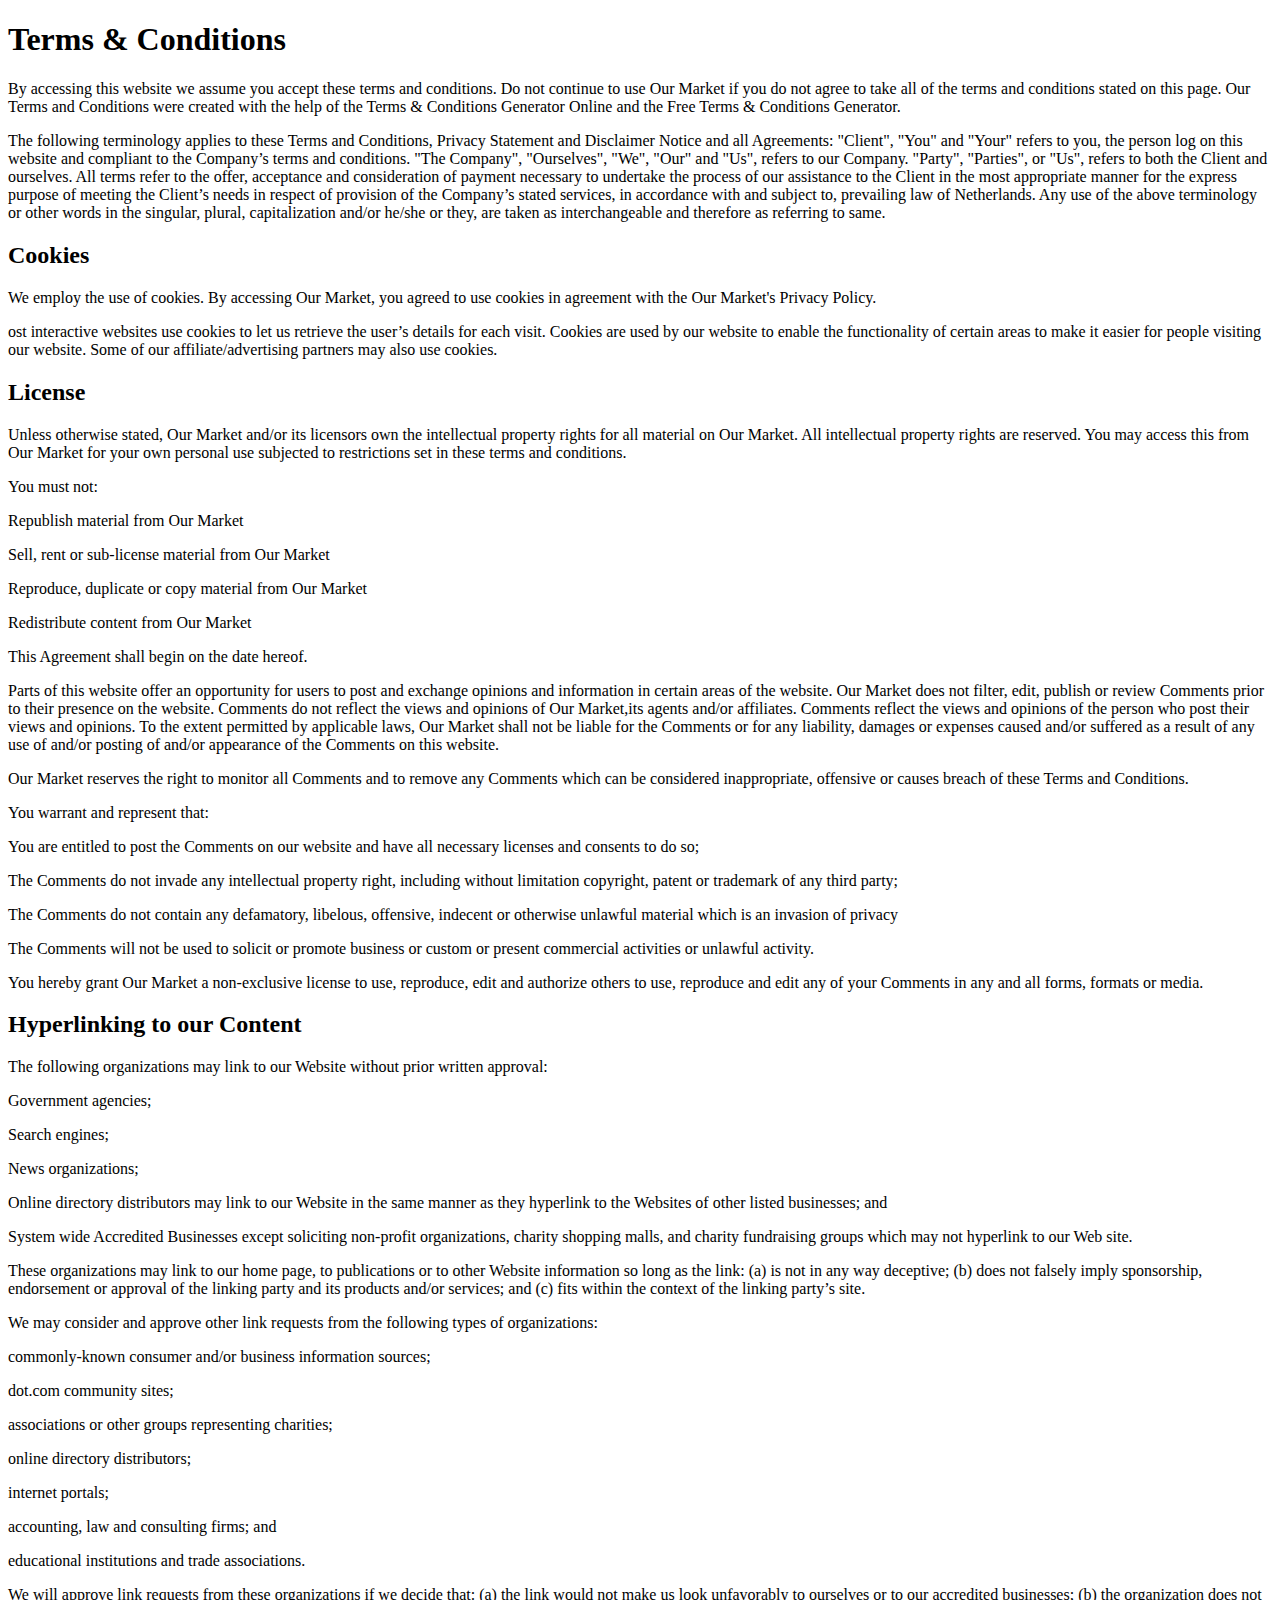
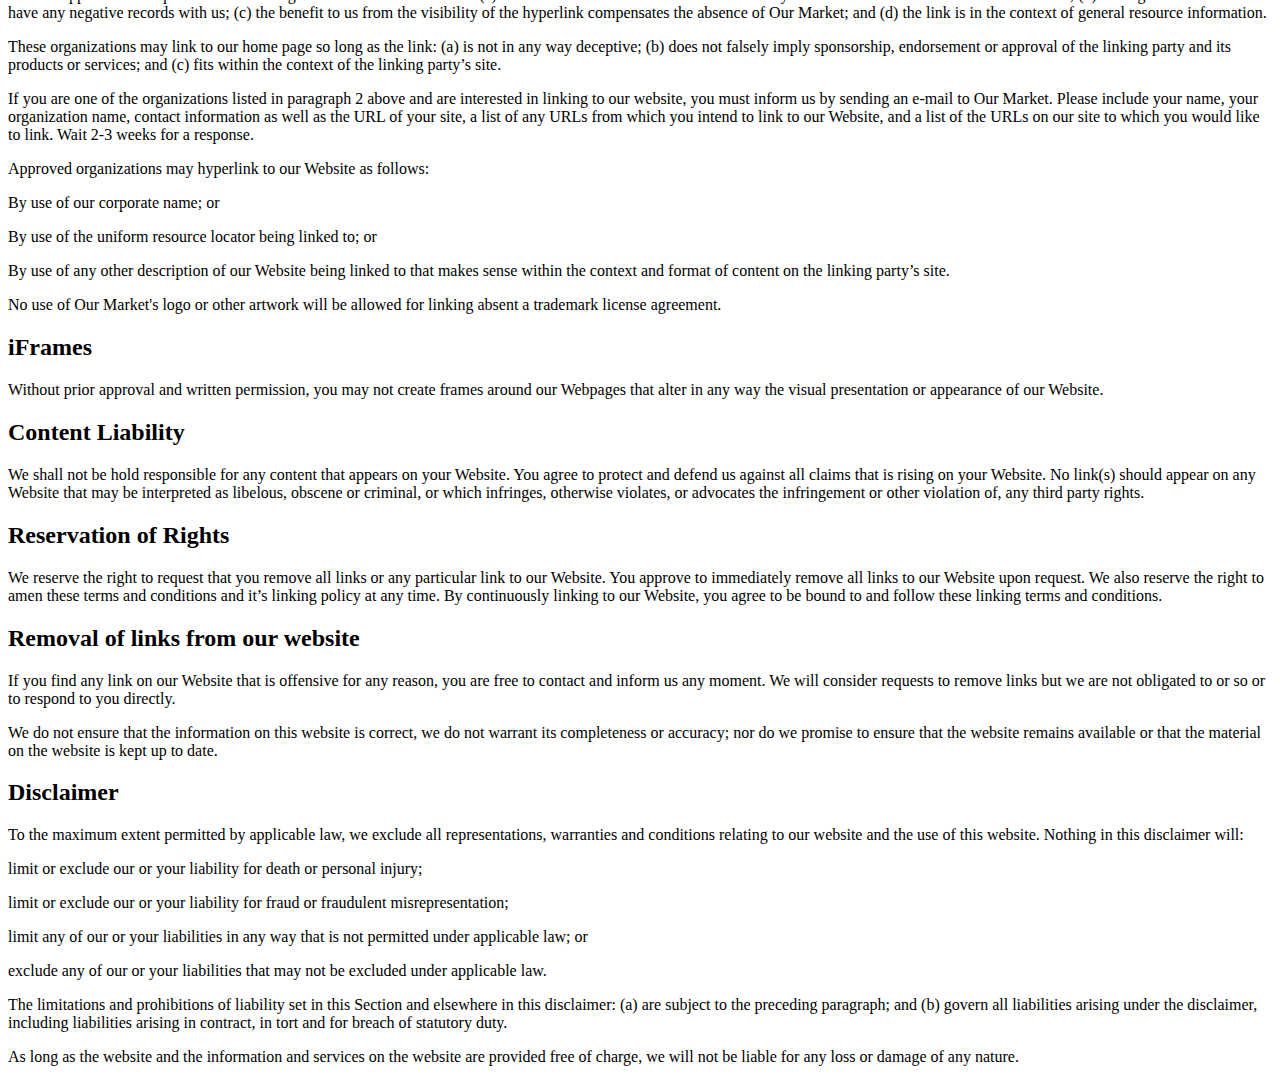
<file: terms.html>
<!DOCTYPE html><html lang="en"><head>
	<meta charset="UTF-8">
	<title>Terms &amp; Conditions</title>
</head>
<body>

<h1>Terms &amp; Conditions</h1>

<p>By accessing this website we assume you accept these terms and conditions. Do not continue to use Our Market if you do not agree to take all of the terms and conditions stated on this page. Our Terms and Conditions were created with the help of the Terms &amp; Conditions Generator Online and the Free Terms &amp; Conditions Generator.</p>

<p>The following terminology applies to these Terms and Conditions, Privacy Statement and Disclaimer Notice and all Agreements: "Client", "You" and "Your" refers to you, the person log on this website and compliant to the Company’s terms and conditions. "The Company", "Ourselves", "We", "Our" and "Us", refers to our Company. "Party", "Parties", or "Us", refers to both the Client and ourselves. All terms refer to the offer, acceptance and consideration of payment necessary to undertake the process of our assistance to the Client in the most appropriate manner for the express purpose of meeting the Client’s needs in respect of provision of the Company’s stated services, in accordance with and subject to, prevailing law of Netherlands. Any use of the above terminology or other words in the singular, plural, capitalization and/or he/she or they, are taken as interchangeable and therefore as referring to same.</p>

<h2>Cookies</h2>

<p>We employ the use of cookies. By accessing Our Market, you agreed to use cookies in agreement with the Our Market's Privacy Policy.</p>

<p>ost interactive websites use cookies to let us retrieve the user’s details for each visit. Cookies are used by our website to enable the functionality of certain areas to make it easier for people visiting our website. Some of our affiliate/advertising partners may also use cookies.</p>

<h2><strong>License</strong></h2>

<p>Unless otherwise stated, Our Market and/or its licensors own the intellectual property rights for all material on Our Market. All intellectual property rights are reserved. You may access this from Our Market for your own personal use subjected to restrictions set in these terms and conditions.</p>

<p>You must not:</p>

<p>Republish material from Our Market</p>

<p>Sell, rent or sub-license material from Our Market</p>

<p>Reproduce, duplicate or copy material from Our Market</p>

<p>Redistribute content from Our Market</p>

<p>This Agreement shall begin on the date hereof.</p>

<p>Parts of this website offer an opportunity for users to post and exchange opinions and information in certain areas of the website. Our Market does not filter, edit, publish or review Comments prior to their presence on the website. Comments do not reflect the views and opinions of Our Market,its agents and/or affiliates. Comments reflect the views and opinions of the person who post their views and opinions. To the extent permitted by applicable laws, Our Market shall not be liable for the Comments or for any liability, damages or expenses caused and/or suffered as a result of any use of and/or posting of and/or appearance of the Comments on this website.</p>

<p>Our Market reserves the right to monitor all Comments and to remove any Comments which can be considered inappropriate, offensive or causes breach of these Terms and Conditions.</p>

<p>You warrant and represent that:</p>

<p>You are entitled to post the Comments on our website and have all necessary licenses and consents to do so;</p>

<p>The Comments do not invade any intellectual property right, including without limitation copyright, patent or trademark of any third party;</p>

<p>The Comments do not contain any defamatory, libelous, offensive, indecent or otherwise unlawful material which is an invasion of privacy</p>

<p>The Comments will not be used to solicit or promote business or custom or present commercial activities or unlawful activity.</p>

<p>You hereby grant Our Market a non-exclusive license to use, reproduce, edit and authorize others to use, reproduce and edit any of your Comments in any and all forms, formats or media.</p>

<h2><strong>Hyperlinking to our Content</strong></h2>

<p>The following organizations may link to our Website without prior written approval:</p>

<p>Government agencies;</p>

<p>Search engines;</p>

<p>News organizations;</p>

<p>Online directory distributors may link to our Website in the same manner as they hyperlink to the Websites of other listed businesses; and</p>

<p>System wide Accredited Businesses except soliciting non-profit organizations, charity shopping malls, and charity fundraising groups which may not hyperlink to our Web site.</p>

<p>These organizations may link to our home page, to publications or to other Website information so long as the link: (a) is not in any way deceptive; (b) does not falsely imply sponsorship, endorsement or approval of the linking party and its products and/or services; and (c) fits within the context of the linking party’s site.</p>

<p>We may consider and approve other link requests from the following types of organizations:</p>

<p>commonly-known consumer and/or business information sources;</p>

<p>dot.com community sites;</p>

<p>associations or other groups representing charities;</p>

<p>online directory distributors;</p>

<p>internet portals;</p>

<p>accounting, law and consulting firms; and</p>

<p>educational institutions and trade associations.</p>

<p>We will approve link requests from these organizations if we decide that: (a) the link would not make us look unfavorably to ourselves or to our accredited businesses; (b) the organization does not have any negative records with us; (c) the benefit to us from the visibility of the hyperlink compensates the absence of Our Market; and (d) the link is in the context of general resource information.</p>

<p>These organizations may link to our home page so long as the link: (a) is not in any way deceptive; (b) does not falsely imply sponsorship, endorsement or approval of the linking party and its products or services; and (c) fits within the context of the linking party’s site.</p>

<p>If you are one of the organizations listed in paragraph 2 above and are interested in linking to our website, you must inform us by sending an e-mail to Our Market. Please include your name, your organization name, contact information as well as the URL of your site, a list of any URLs from which you intend to link to our Website, and a list of the URLs on our site to which you would like to link. Wait 2-3 weeks for a response.</p>

<p>Approved organizations may hyperlink to our Website as follows:</p>

<p>By use of our corporate name; or</p>

<p>By use of the uniform resource locator being linked to; or</p>

<p>By use of any other description of our Website being linked to that makes sense within the context and format of content on the linking party’s site.</p>

<p>No use of Our Market's logo or other artwork will be allowed for linking absent a trademark license agreement.</p>

<h2><strong>iFrames</strong></h2>

<p>Without prior approval and written permission, you may not create frames around our Webpages that alter in any way the visual presentation or appearance of our Website.</p>

<h2><strong>Content Liability</strong></h2>

<p>We shall not be hold responsible for any content that appears on your Website. You agree to protect and defend us against all claims that is rising on your Website. No link(s) should appear on any Website that may be interpreted as libelous, obscene or criminal, or which infringes, otherwise violates, or advocates the infringement or other violation of, any third party rights.</p>

<h2><strong>Reservation of Rights</strong></h2>

<p>We reserve the right to request that you remove all links or any particular link to our Website. You approve to immediately remove all links to our Website upon request. We also reserve the right to amen these terms and conditions and it’s linking policy at any time. By continuously linking to our Website, you agree to be bound to and follow these linking terms and conditions.</p>

<h2><strong>Removal of links from our website</strong></h2>

<p>If you find any link on our Website that is offensive for any reason, you are free to contact and inform us any moment. We will consider requests to remove links but we are not obligated to or so or to respond to you directly.</p>

<p>We do not ensure that the information on this website is correct, we do not warrant its completeness or accuracy; nor do we promise to ensure that the website remains available or that the material on the website is kept up to date.</p>

<h2><strong>Disclaimer</strong></h2>

<p>To the maximum extent permitted by applicable law, we exclude all representations, warranties and conditions relating to our website and the use of this website. Nothing in this disclaimer will:</p>

<p>limit or exclude our or your liability for death or personal injury;</p>

<p>limit or exclude our or your liability for fraud or fraudulent misrepresentation;</p>

<p>limit any of our or your liabilities in any way that is not permitted under applicable law; or</p>

<p>exclude any of our or your liabilities that may not be excluded under applicable law.</p>

<p>The limitations and prohibitions of liability set in this Section and elsewhere in this disclaimer: (a) are subject to the preceding paragraph; and (b) govern all liabilities arising under the disclaimer, including liabilities arising in contract, in tort and for breach of statutory duty.</p>

<p>As long as the website and the information and services on the website are provided free of charge, we will not be liable for any loss or damage of any nature.</p>

	


</body></html>
</file>
<file: css/style.min.css>
@font-face{font-family:Roboto;font-style:normal;font-weight:400;font-display:swap;src:url(../fonts/roboto-regular-webfont.woff2) format('woff2'),url(../fonts/roboto-regular-webfont.woff) format('woff')}@font-face{font-family:Roboto;font-style:normal;font-weight:500;font-display:swap;src:url(../fonts/roboto-medium-webfont.woff2) format('woff2'),url(../fonts/roboto-medium-webfont.woff) format('woff')}@font-face{font-family:Roboto;font-style:normal;font-weight:700;font-display:swap;src:url(../fonts/roboto-bold-webfont.woff2) format('woff2'),url(../fonts/roboto-bold-webfont.woff) format('woff')}a,b,body,dd,div,footer,form,h1,h2,h3,header,html,i,img,label,li,object,p,s,section,span,th,time,tr,tt,u,ul,var{margin:0;padding:0;border:0;font:inherit;vertical-align:baseline}.slick-slide img,footer,header,section{display:block}body{min-width:320px;min-height:100vh;font-family:Roboto,Arial,Helvetica,sans-serif;font-size:18px;line-height:1.2;color:#444}ul{list-style:none}br{font-size:0;line-height:0}*{-webkit-box-sizing:border-box;box-sizing:border-box}button,button:focus,input,input:focus{outline:0}a{text-decoration:none}button{border:0;display:block;padding:0}a:-moz-focusring,select:-moz-focusring{color:transparent;text-shadow:0 0 0 #000}a,a:active,a:focus,a:hover,a:visited{outline:0!important}img{display:block;max-width:100%;height:auto}svg{overflow:hidden}.visually-hidden{position:absolute;width:1px;height:1px;margin:-1px;border:0;padding:0;white-space:nowrap;-webkit-clip-path:inset(100%);clip-path:inset(100%);clip:rect(0 0 0 0);overflow:hidden}.bg_left,.bg_right{background:#cce1f2}@media screen and (min-width:768px){.bg_left,.bg_right{background-size:cover;background-position:center top;background-repeat:no-repeat}.webp .bg_left{background-image:url(../images/bg_left.webp)}.webp .bg_right{background-image:url(../images/bg_right.webp)}.no-webp .bg_left{background-image:url(../images/bg_left.jpg)}.no-webp .bg_right{background-image:url(../images/bg_right.jpg)}}.container{width:100%;padding:30px 10px}@media screen and (min-width:480px){.container{width:480px;margin:0 auto}}@media screen and (min-width:640px){.container{width:640px}}@media screen and (min-width:768px){.container{width:768px;padding:40px 10px}}@media screen and (min-width:1024px){.container{width:1024px;padding:60px 15px}}@media screen and (min-width:1220px){.promo{margin-bottom:170px}.container{width:1220px;padding:90px 25px}}.title{font-size:28px;font-weight:700;line-height:1.2;text-align:center;color:#333}@media screen and (min-width:480px){.title{font-size:30px}}@media screen and (min-width:640px){.title{font-size:34px}}@media screen and (min-width:768px){.title{font-size:38px}}@media screen and (min-width:1024px){.title{font-size:40px}}@media screen and (min-width:1220px){.title{font-size:45px}}.subtitle{font-size:20px;line-height:1.2;text-align:center}@media screen and (min-width:1024px){.subtitle{font-size:22px}}@media screen and (min-width:1220px){.subtitle{font-size:24px}}.bold{font-weight:700}.red{color:#e94859}.btn__small,.button{font-family:Roboto,Arial,Helvetica,sans-serif;color:#fff;font-weight:700;background-color:#e94859;background-image:-webkit-gradient(linear,left top,right top,from(#eb4254),color-stop(49.5%,#eb4254),color-stop(50.5%,#eb4254),to(#f82138));background-size:200% auto;background-position:left;-webkit-transition:.2s;transition:.2s;cursor:pointer}.button{width:100%;min-width:220px;max-width:280px;padding:6px 0;font-size:27px;line-height:23px;border-radius:33px;border-bottom:5px solid #c11e2f;background-image:linear-gradient(to right,#eb4254 0,#eb4254 49.5%,#eb4254 50.5%,#f82138 100%)}.button span{font-size:20px}.btn__small{width:160px;padding:9px 0 8px;font-size:18px;border-radius:22px;border-bottom:3px solid #c11e2f;background-image:linear-gradient(90deg,#eb4254 0,#eb4254 49.5%,#eb4254 50.5%,#f82138 100%)}.btn__small:hover,.button:hover{color:#fefefe;background-position:right;-webkit-transition:.2s;transition:.2s}.four_half{position:absolute;left:0;top:0;display:block;width:135px;height:23px}.four_half{background-image:url(../images/icon_half_star.png),url(../images/icon_full_star.png);background-position:right center,left center;background-repeat:no-repeat,repeat}.logo-top{display:block;margin-left:auto;margin-right:auto;margin-bottom:13px}@media screen and (min-width:1024px){.logo-top{margin-bottom:20px}}@media not all and (min-resolution:.001dpcm){.order__item--1 .form__name,.order__item--1 .form__phone{width:100%!important}.mainform .form .form__name,.mainform .form .form__phone{width:224px!important}}.slick-list,.slick-slider{position:relative;display:block}.slick-slider{-webkit-box-sizing:border-box;box-sizing:border-box;-webkit-user-select:none;-moz-user-select:none;-ms-user-select:none;user-select:none;-webkit-touch-callout:none;-khtml-user-select:none;-ms-touch-action:pan-y;touch-action:pan-y;-webkit-tap-highlight-color:transparent}.slick-list{overflow:hidden;margin:0;padding:0}.slick-dots li button:focus,.slick-dots li button:hover,.slick-list:focus{outline:0}.slick-list.dragging{cursor:pointer}.slick-slider .slick-list,.slick-slider .slick-track{-webkit-transform:translate3d(0,0,0);transform:translate3d(0,0,0)}.slick-track{position:relative;top:0;left:0;display:block;margin-left:auto;margin-right:auto}.slick-track:after,.slick-track:before{display:table;content:''}.slick-track:after{clear:both}.slick-loading .slick-track{visibility:hidden}.slick-slide{display:none;float:left;height:100%;min-height:1px}.slick-slide.slick-loading img{display:none}.slick-slide.dragging img{pointer-events:none}.slick-initialized .slick-slide{display:block}.slick-loading .slick-slide{visibility:hidden}.slick-vertical .slick-slide{display:block;height:auto;border:1px solid transparent}.slick-arrow.slick-hidden{display:none}.slick-loading .slick-list{background:#fff}.slick-next,.slick-prev{font-size:0;line-height:0;position:absolute;display:block;padding:0;-webkit-transform:translate(0,-50%);transform:translate(0,-50%);cursor:pointer;color:transparent;outline:0;background:0 0}.slick-next:focus,.slick-next:hover,.slick-prev:focus,.slick-prev:hover{color:transparent;outline:0;background:0 0}.slick-dots li button:focus:before,.slick-dots li button:hover:before,.slick-next:focus:before,.slick-next:hover:before,.slick-prev:focus:before,.slick-prev:hover:before{opacity:1}.slick-next.slick-disabled:before,.slick-prev.slick-disabled:before{opacity:.25}.slick-next:before,.slick-prev:before{font-size:20px;line-height:1;opacity:.75;color:#fff;-webkit-font-smoothing:antialiased;-moz-osx-font-smoothing:grayscale}.slick-dots,.slick-dots li button:before{position:absolute;left:0;text-align:center}.slick-dots{bottom:-25px;display:block;width:100%;padding:0;margin:0;list-style:none}.slick-dots li{position:relative;display:inline-block;width:20px;height:20px;margin:0 5px;padding:0;cursor:pointer}.slick-dots li button{font-size:0;line-height:0;display:block;width:20px;height:20px;padding:5px;cursor:pointer;color:transparent;border:0;outline:0;background:0 0}.slick-dots li button:before{font-size:6px;line-height:20px;top:0;width:20px;height:20px;content:"";opacity:.25;color:#000;-webkit-font-smoothing:antialiased;-moz-osx-font-smoothing:grayscale}.slick-dots li.slick-active button:before{opacity:.75;color:#000}.slick-slide{outline:0}.header{display:none}@media screen and (min-width:768px){.header{display:block;background-color:#fff;-webkit-box-shadow:0 3px 10px 0 rgba(0,0,0,.2);box-shadow:0 3px 10px 0 rgba(0,0,0,.2)}.header .container{padding-top:0;padding-bottom:0}.header__wrapper{display:-webkit-box;display:-ms-flexbox;display:flex;-webkit-box-align:center;-ms-flex-align:center;align-items:center;padding:13px 0}.header__logo{display:none}.header__link{display:-webkit-box;display:-ms-flexbox;display:flex;margin-right:25px}.header__link--wrapper{position:relative;padding:5px 15px 5px 50px}.header__link--wrapper:first-child{margin-right:15px}.header__link--wrapper::before{position:absolute;content:"";width:38px;height:36px;left:0;top:2px}.header__link--wrapper:first-child::before{background:url(../images/icon_components.png) no-repeat center center}.header__link--wrapper:last-child::before{background:url(../images/icon_reviews.png) no-repeat center center}.header__link--wrapper::after{position:absolute;content:"";height:100%;width:1px;right:0;top:0;background-color:#cecece}.header__link--wrapper a{font-size:16px;line-height:30px;vertical-align:middle;color:inherit;border-bottom:1px dotted #444}.header__link--wrapper a:hover{border-bottom:0}.header__button{margin-left:auto}}.prod-center{margin:0 auto}@media screen and (max-width:1023px){.header .container{padding:0 20px}.header .timer{-webkit-box-orient:vertical;-webkit-box-direction:normal;-ms-flex-direction:column;flex-direction:column}.header .timer__text{margin:0 0 3px}.header .timer__text br{display:none}.header .timer__time span{padding:5px}}@media screen and (min-width:1024px){.header{display:block}.header__logo{display:-webkit-box;display:-ms-flexbox;display:flex;-webkit-box-align:center;-ms-flex-align:center;align-items:center}.header__link,.header__logo,.header__logo img{margin-right:20px}.header__link--wrapper{padding:5px 15px 5px 50px}.header .timer__text br{display:inline-block}.header .timer__time span{padding:5px 7px}}@media screen and (min-width:1220px){.header__logo{margin-right:85px}.header__logo--logo{font-size:24px;line-height:1}.header__link{margin-right:35px}.header__link--wrapper{padding:5px 35px 5px 50px}.header__link--wrapper:first-child{margin-right:35px}}.timer{display:-webkit-box;display:-ms-flexbox;display:flex;-webkit-box-align:center;-ms-flex-align:center;align-items:center}.timer__text{margin-right:10px;font-size:16px;line-height:18px}.timer__time span{display:inline-block;padding:5px 7px;font-size:22px;line-height:30px}.timer__time span:nth-child(1),.timer__time span:nth-child(4),.timer__time span:nth-child(7){margin-right:5px}.timer__time .tm{position:relative;font-weight:700;border:1px solid #ed8e14;border-radius:4px}.form{display:-webkit-box;display:-ms-flexbox;display:flex;-webkit-box-orient:vertical;-webkit-box-direction:normal;-ms-flex-direction:column;flex-direction:column;-webkit-box-align:center;-ms-flex-align:center;align-items:center}.form .input{width:100%;padding:21px 10px 21px 55px;font-family:sans-serif;font-size:14px;line-height:16px;border-radius:34px;background-color:#f8f8f8;border:1px solid #c4c4c4}.form__name,.form__phone{position:relative}.form__name::before{position:absolute;content:"";width:19px;height:24px;left:20px;top:18px;background:url(../images/icon_user.svg) no-repeat center center;background-size:19px 24px}.form__phone::before{position:absolute;content:"";width:19px;height:24px;left:20px;top:50%;transform:translateY(-50%);background:url(../images/phone.svg) no-repeat center center;background-size:19px 24px}.form .country-select,.form .option__text,.form .x_country_select{display:none}.form .custom-select{position:absolute;left:0;top:10px;color:#666;border:0;border-right:1px solid #d0d0d0;border-top-left-radius:30px;border-bottom-left-radius:30px;cursor:pointer;-webkit-box-sizing:content-box;box-sizing:content-box;width:80px;height:40px;z-index:1}.form .selected{width:80px;height:40px;z-index:1;position:relative}.form .selected::after{position:absolute;content:"";width:0;height:0;right:5px;top:48%;border:7px solid transparent;border-top-color:#a2a2a2}.form .options ::-webkit-scrollbar-button{background-repeat:no-repeat;width:5px;height:0}.form .options::-webkit-scrollbar-track{background-color:#ecedee}.form .options::-webkit-scrollbar-thumb{border-radius:20px;background-color:#324697}.form .options::-webkit-scrollbar-thumb:hover{background-color:#2a3a7c}.form .options::-webkit-resizer{background-repeat:no-repeat;width:4px;height:0}.form .options::-webkit-scrollbar{width:5px}.form .options{position:absolute;z-index:10;display:none;-webkit-box-shadow:inset 2px 0 10px rgba(0,0,0,.07);box-shadow:inset 2px 0 10px rgba(0,0,0,.07);border:1px solid #edebe4;height:195px;min-width:75px;overflow-y:scroll;overflow-x:hidden;top:-10px;left:0;background-color:#fff;border-top-left-radius:30px;border-bottom-left-radius:30px}.form .option,.form .options.opened{display:block}.form .option,.form .option:hover{-webkit-transition:.3s;transition:.3s}.form .option{width:30px;height:30px;border-radius:50%;margin:15px auto}.form .option:hover{-webkit-transform:scale(1.1);transform:scale(1.1)}.selected.UA{background:url(../images/UA.png) left 20px center no-repeat}.selected.RU{background:url(../images/RU.png) left 20px center no-repeat}.selected.KZ{background:url(../images/KZ.png) left 20px center no-repeat}.selected.KG{background:url(../images/KG.png) left 20px center no-repeat}.selected.BY{background:url(../images/BY.png) left 20px center no-repeat}.selected.TH{background:url(../images/TH.png) left 20px center no-repeat}.selected.GE{background:url(../images/GE.png) left 20px center no-repeat}.selected.MD{background:url(../images/MD.png) left 20px center no-repeat}.selected.BG{background:url(../images/BG.png) left 20px center no-repeat}.selected.CY{background:url(../images/CY.png) left 20px center no-repeat}.selected.CZ{background:url(../images/CZ.png) left 20px center no-repeat}.selected.DE{background:url(../images/DE.png) left 20px center no-repeat}.selected.EL{background:url(../images/EL.png) left 20px center no-repeat}.selected.EN{background:url(../images/EN.png) left 20px center no-repeat}.selected.ES{background:url(../images/ES.png) left 20px center no-repeat}.selected.FR{background:url(../images/FR.png) left 20px center no-repeat}.selected.HR{background:url(../images/HR.png) left 20px center no-repeat}.selected.HU{background:url(../images/HU.png) left 20px center no-repeat}.selected.IT{background:url(../images/IT.png) left 20px center no-repeat}.selected.PL{background:url(../images/PL.png) left 20px center no-repeat}.selected.PT{background:url(../images/PT.png) left 20px center no-repeat}.selected.RO{background:url(../images/RO.png) left 20px center no-repeat}.selected.AT{background:url(../images/AT.png) left 20px center no-repeat}.selected.GR{background:url(../images/GR.png) left 20px center no-repeat}.selected.SI{background:url(../images/SI.png) left 20px center no-repeat}.selected.LV{background:url(../images/LV.png) left 20px center no-repeat}.selected.LT{background:url(../images/LT.png) left 20px center no-repeat}.option.UA{background:rgba(255,255,255,.7) url(../images/UA.png) no-repeat center}.option.RU{background:rgba(255,255,255,.7) url(../images/RU.png) no-repeat center}.option.KZ{background:rgba(255,255,255,.7) url(../images/KZ.png) no-repeat center}.option.KG{background:rgba(255,255,255,.7) url(../images/KG.png) no-repeat center}.option.BY{background:rgba(255,255,255,.7) url(../images/BY.png) no-repeat center}.option.TH{background:rgba(255,255,255,.7) url(../images/TH.png) no-repeat center}.option.GE{background:rgba(255,255,255,.7) url(../images/GE.png) no-repeat center}.option.MD{background:rgba(255,255,255,.7) url(../images/MD.png) no-repeat center}.option.BG{background:rgba(255,255,255,.7) url(../images/BG.png) no-repeat center}.option.CY{background:rgba(255,255,255,.7) url(../images/CY.png) no-repeat center}.option.CZ{background:rgba(255,255,255,.7) url(../images/CZ.png) no-repeat center}.option.DE{background:rgba(255,255,255,.7) url(../images/DE.png) no-repeat center}.option.EL{background:rgba(255,255,255,.7) url(../images/EL.png) no-repeat center}.option.EN{background:rgba(255,255,255,.7) url(../images/EN.png) no-repeat center}.option.ES{background:rgba(255,255,255,.7) url(../images/ES.png) no-repeat center}.option.FR{background:rgba(255,255,255,.7) url(../images/FR.png) no-repeat center}.option.HR{background:rgba(255,255,255,.7) url(../images/HR.png) no-repeat center}.option.HU{background:rgba(255,255,255,.7) url(../images/HU.png) no-repeat center}.option.IT{background:rgba(255,255,255,.7) url(../images/IT.png) no-repeat center}.option.PL{background:rgba(255,255,255,.7) url(../images/PL.png) no-repeat center}.option.PT{background:rgba(255,255,255,.7) url(../images/PT.png) no-repeat center}.option.RO{background:rgba(255,255,255,.7) url(../images/RO.png) no-repeat center}.option.AT{background:rgba(255,255,255,.7) url(../images/AT.png) no-repeat center}.option.GR{background:rgba(255,255,255,.7) url(../images/GR.png) no-repeat center}.option.SI{background:rgba(255,255,255,.7) url(../images/SI.png) no-repeat center}.option.LV{background:rgba(255,255,255,.7) url(../images/LV.png) no-repeat center}.option.LT{background:rgba(255,255,255,.7) url(../images/LT.png) no-repeat center}.mainform__wrapper{position:relative;width:270px;-ms-flex-negative:0;flex-shrink:0;padding:25px 20px 0;margin-bottom:20px;-webkit-box-shadow:0 0 30px -10px rgba(0,0,0,.2);box-shadow:0 0 30px -10px rgba(0,0,0,.2);background-color:#fff;border:3px solid #4e7bb1;border-radius:3px}.mainform__wrapper::before{display:flex;align-items:center;justify-content:center;position:absolute;content:"-50%";width:58px;height:58px;padding:0;top:-37px;right:calc(50% - 29px);font-size:22px;line-height:1;font-weight:700;text-align:center;color:#fff;background:url(../images/mainform_plashka.png) no-repeat center center;background-size:58px 58px}.mainform--date{padding:0 20px;margin-bottom:20px;font-size:24px;line-height:26px;font-weight:500;text-align:center}.mainform .price,.mainform .price__wrapper{display:-webkit-box;display:-ms-flexbox;display:flex}.mainform .price{position:relative;margin-bottom:20px}.mainform .price__wrapper{-webkit-box-pack:center;-ms-flex-pack:center;justify-content:center;-webkit-box-align:end;-ms-flex-align:end;align-items:flex-end}.mainform .price__new,.mainform .price__old{display:-webkit-box;display:-ms-flexbox;display:flex;-webkit-box-orient:vertical;-webkit-box-direction:normal;-ms-flex-direction:column;flex-direction:column;-webkit-box-pack:justify;-ms-flex-pack:justify;justify-content:space-between}.mainform .price__old{position:relative;width:50%;-ms-flex-negative:0;flex-shrink:0;color:#666;text-align:center}.mainform .price__old::after{position:absolute;content:"";width:1px;height:100%;right:0;top:0;background-color:#c4c4c4}.mainform .price__old--name{font-size:14px;line-height:18px}.mainform .price__old .x_currency{display:inline-block;font-size:16px;line-height:1;vertical-align:bottom}.mainform .price .x_price_previous{position:relative;display:inline-block;font-size:28px;line-height:1}.mainform .price .x_price_previous::after,.mainform .price .x_price_previous::before{position:absolute;content:"";height:1px;width:110%;left:0;top:50%;background-color:#e94859;-webkit-transform:rotate(25deg);transform:rotate(25deg)}.mainform .price .x_price_previous::after{-webkit-transform:rotate(-25deg);transform:rotate(-25deg)}.mainform .price__new{padding-left:5px;color:#000;text-align:center}.mainform .price__new--name{font-size:14px;line-height:18px}.mainform .price__new .x_currency{font-size:18px;font-weight:500}.mainform .price .x_price_current{display:inline-block;font-size:36px;line-height:.9;font-weight:700}.mainform .form{margin-bottom:15px}.mainform .form .form__name,.mainform .form .form__phone{width:100%;margin-bottom:15px}.mainform--visiters{position:relative;padding-left:30px;margin-bottom:15px;font-size:15px;line-height:1}.mainform--visiters::before{position:absolute;content:"";width:22px;height:100%;left:0;top:0;background:url(../images/icon_eye.png) no-repeat center center}.mainform--lastpak{width:calc(100% + 42px);margin:0 -21px -1px;padding:15px 0;font-size:15px;line-height:20px;text-align:center;color:#fff;background-color:#4e7bb1}.mainform--reviews{position:relative;width:100%;padding-left:150px;font-size:16px;line-height:20px}.mainform--reviews .four_half{top:-5px;left:5px}.mainform--reviews a{color:inherit}@media screen and (min-width:480px){.mainform__wrapper::before{width:70px;height:70px;top:-35px;right:-20px;padding:24px 2px;font-size:28px;line-height:1;font-weight:700;background-size:contain}}@media screen and (-ms-high-contrast:active),(-ms-high-contrast:none){.mainform .input{width:224px;margin-left:auto;margin-right:auto}}.promo__text,.promo__wrapper{display:-webkit-box;display:-ms-flexbox;display:flex;-webkit-box-orient:vertical;-webkit-box-direction:normal;-ms-flex-direction:column;flex-direction:column;-webkit-box-align:center;-ms-flex-align:center;align-items:center}.promo__text{-webkit-box-ordinal-group:0;-ms-flex-order:-1;order:-1;margin-bottom:30px}.promo__header{position:relative;padding-left:50px;margin-bottom:20px;font-size:38px;line-height:1}.promo__header::before{position:absolute;content:"";width:40px;height:100%;left:0;top:0}.promo__subtitle{width:100%;margin-bottom:20px;font-size:20px;font-weight:700}.promo__list{width:100%}.promo__list--header{margin-bottom:20px;font-size:20px;text-align:center}.promo__item{position:relative;display:-webkit-box;display:-ms-flexbox;display:flex;-webkit-box-align:center;-ms-flex-align:center;align-items:center;min-height:50px;padding-left:65px;padding-right:10px}.promo__item:not(:last-child){margin-bottom:15px}.promo__item::before{position:absolute;content:"";width:46px;height:46px;left:0;top:calc(50% - 27px);border-radius:50%;border:4px solid #c0e0c7;background:#2e9747 url(../images/icon_chek.svg) no-repeat center center;background-size:23px 19px}.promo__image{position:relative;padding-top:50px;margin-bottom:40px}.promo__product--cert{display:none}.promo__product--plashka{position:absolute;top:0}.promo .mainform{margin-bottom:20px}@media screen and (min-width:480px){.promo__header{font-size:45px}.promo__subtitle{font-size:23px}}@media screen and (min-width:640px){.promo__image{margin-bottom:50px}.promo__wrapper{position:relative;-webkit-box-orient:horizontal;-webkit-box-direction:normal;-ms-flex-direction:row;flex-direction:row;-webkit-box-pack:center;-ms-flex-pack:center;justify-content:center;-ms-flex-wrap:wrap;flex-wrap:wrap}.promo__wrapper>picture{position:absolute;left:14px;bottom:60px;max-width:280px}.promo__text{width:100%}.promo__image{margin-right:20px}.promo__product-wrapper{padding-bottom:35px}.promo__list{display:-webkit-box;display:-ms-flexbox;display:flex;-ms-flex-pack:distribute;justify-content:space-around}.promo__item{-webkit-box-align:start;-ms-flex-align:start;align-items:flex-start;width:33%;padding:65px 5px 0;text-align:center}.promo__item::before{top:0;left:calc(50% - 23px)}.promo__item:nth-child(n){margin-bottom:0}.promo .mainform{margin-bottom:0}}@media screen and (min-width:768px){.promo__text{margin-bottom:20px}.promo__wrapper{-webkit-box-orient:horizontal;-webkit-box-direction:normal;-ms-flex-direction:row;flex-direction:row;-ms-flex-wrap:wrap;flex-wrap:wrap}.promo__wrapper>picture{left:75px;bottom:0}.promo__header{font-size:56px}.promo__subtitle{font-size:26px}.promo__list{margin-bottom:20px}}@media screen and (min-width:1024px){.promo__product--cert{display:block}.promo .container{padding-top:50px;padding-bottom:0}.promo__wrapper{-ms-flex-wrap:nowrap;flex-wrap:nowrap;-webkit-box-align:stretch;-ms-flex-align:stretch;align-items:stretch}.promo__image{display:-webkit-box;display:-ms-flexbox;display:flex;-webkit-box-ordinal-group:0;-ms-flex-order:-1;order:-1;padding:0;margin-bottom:0}.promo__product-wrapper{margin:auto;padding-bottom:0}.promo__product--plashka{top:calc(50% - 210px)}.promo__text{-webkit-box-align:start;-ms-flex-align:start;align-items:flex-start;width:400px}.promo__header{font-size:80px;padding-left:0;margin-bottom:30px}.promo__header::before{display:none}.promo__subtitle{position:relative;padding-bottom:20px;padding-right:5px;margin-bottom:25px;font-size:27px;line-height:30px;text-align:left}.promo__subtitle:after{position:absolute;content:"";width:100%;height:1px;left:0;bottom:0;background-color:#c4c4c4}.promo__list{-webkit-box-orient:vertical;-webkit-box-direction:normal;-ms-flex-direction:column;flex-direction:column;margin-bottom:0}.promo__list--header{margin-bottom:20px;font-size:24px;line-height:30px}.promo__item{width:100%;padding:0 10px 0 60px;font-size:20px;text-align:left}.promo__item::before{left:0;top:calc(50% - 23px)}.promo__item:not(:last-child){margin-bottom:30px}.promo .mainform{margin-bottom:60px}}@media screen and (min-width:1220px){.promo .mainform{margin-bottom:110px}.promo__header{font-size:80px;line-height:64px}.promo__subtitle{padding-right:0;padding-bottom:30px;margin-bottom:35px}.promo__list--header{margin-bottom:30px}.promo__text{margin-right:40px}.promo__item{padding-right:0}.promo__image{width:470px;margin:0}.promo__image>picture{position:absolute;width:600px;right:-40px;bottom:0}.promo__product-wrapper{position:absolute;bottom:-160px;right:40px}.promo .mainform{margin-bottom:40px}}.promobottom{display:none}.promobottom .container{padding-top:0;padding-bottom:0}@media screen and (min-width:1024px){.promobottom{display:block}.promobottom__list,.promobottom__wrapper{position:relative;display:-webkit-box;display:-ms-flexbox;display:flex}.promobottom__wrapper{display:none}.promobottom__list{position:absolute;top:-133px;left:0;padding:20px 0;margin:0 auto;font-size:18px;line-height:22px}.promobottom__item{display:flex;align-items:center;position:relative;max-width:225px;padding:21px 5px 21px 105px}.promobottom__item::before{position:absolute;content:"";width:105px;height:100%;left:0;top:0}.promobottom__item--1{max-width:355px;padding-left:115px}.promobottom__item--1::before{background:url(../images/sert_1.png) no-repeat center center}.promobottom__item--2::before{background:url(../images/sert_2.png) no-repeat center center}.promobottom__item--3::before{background:url(../images/sert_3.png) no-repeat center center}}@media screen and (min-width:1220px){.promobottom__list{position:relative;top:0;margin:0 0 0 auto;padding:30px 0}}.danger__header{margin-bottom:20px}.danger__list{width:300px;margin:0 auto 30px}.danger__item{position:relative;padding:10px 0 10px 60px;margin-bottom:10px}.danger__item::before{position:absolute;content:"!";width:39px;height:39px;left:0;top:-3px;border:4px solid #e94859;border-radius:50%;color:#e94859;font-size:28px;font-weight:700;text-align:center}.danger__item::after{position:absolute;content:"";width:200px;height:1px;left:60px;bottom:0;background-color:rgba(0,0,0,.1)}.danger__item:nth-child(10){padding-bottom:6px;margin-bottom:0}.danger__item:nth-child(10)::after{display:none}.danger__info{padding:10px;font-weight:500;line-height:1.2;background-color:#ffe5e8;border-radius:10px;text-align:center}@media screen and (min-width:640px){.danger__list{width:600px;display:-webkit-box;display:-ms-flexbox;display:flex;-ms-flex-wrap:wrap;flex-wrap:wrap;-webkit-box-align:center;-ms-flex-align:center;align-items:center;-webkit-box-pack:justify;-ms-flex-pack:justify;justify-content:space-between}.danger__item{width:290px}.danger__item:nth-child(9){padding-bottom:6px;margin-bottom:0}.danger__item:nth-child(9)::after{display:none}.danger__info{padding:20px;font-size:22px}}@media screen and (min-width:1024px){.danger .container{padding-bottom:0}.danger__wrapper{display:-webkit-box;display:-ms-flexbox;display:flex}.danger__wrapper--left{width:625px;padding-bottom:60px;-ms-flex-negative:0;flex-shrink:0}.danger__wrapper--right{position:relative;-webkit-box-flex:1;-ms-flex-positive:1;flex-grow:1}.danger__wrapper--right picture{position:absolute;width:100%;bottom:0;left:0}.danger__header,.danger__info{text-align:center}.danger__info{margin-right:25px}.danger__item{padding:15px 0 15px 60px}.danger__item::before{top:5px}}@media screen and (min-width:1220px){.danger__header{max-width:625px;margin-right:auto;text-align:left}.danger{overflow:hidden}.danger .container{padding-top:40px}.danger__wrapper--left{padding-bottom:90px}.danger__header,.danger__list{margin-bottom:65px}.danger__item{padding-bottom:25px;margin-bottom:15px}.danger__info{padding:25px 30px;font-size:25px;line-height:30px}.danger__wrapper--right picture{width:687px}}.stroke__article--img,.stroke__header,.stroke__subtitle{margin-bottom:20px}.stroke__article--img img{margin-left:auto;margin-right:auto}.stroke__article--text{font-family:"Times New Roman",Times,Baskerville,Georgia,serif;font-size:18px;line-height:22px;font-style:italic;text-align:center}@media screen and (min-width:640px){.stroke__article{position:relative;z-index:2;width:590px;padding:30px;margin:0 auto;background-color:#fff;border-radius:8px}.stroke__article--img{position:relative;margin-bottom:35px}.stroke__article--text{text-align:left}}@media screen and (min-width:1024px){.stroke__header,.stroke__subtitle{margin-bottom:35px}.stroke__article{width:500px;padding:20px;margin:0 20px 0 0;-webkit-box-shadow:-50px 50px 50px 0 rgba(0,0,0,.2);box-shadow:-50px 50px 50px 0 rgba(0,0,0,.2)}.stroke__article--text{font-size:20px;line-height:26px}.stroke__article::before{position:absolute;content:"";width:0;height:0;border:43px solid transparent;border-right-color:#fff;top:calc(50% - 43px);left:-84px}.stroke__article--img::after{right:15px}.stroke__wrapper{position:relative;display:-webkit-box;display:-ms-flexbox;display:flex;-webkit-box-pack:end;-ms-flex-pack:end;justify-content:flex-end;-webkit-box-align:start;-ms-flex-align:start;align-items:start;padding-bottom:40px}.stroke__img-under{position:absolute;bottom:0;left:0;border:5px solid #dde4ee}}@media screen and (min-width:1220px){.stroke__wrapper{padding-bottom:90px}.stroke__article{width:590px;padding:30px}.stroke__article--img::after{right:40px}.stroke__img-under{left:20px;border:30px solid #dde4ee}}.components__header,.components__list,.components__subtitle{margin-bottom:20px}.components__item{text-align:center}.components__item:not(:last-child){margin-bottom:20px}.components__item--header{position:relative;margin-bottom:20px;padding-top:170px;font-size:22px;line-height:24px;font-weight:700}.components__item--header::before{position:absolute;content:"";width:100%;height:170px;top:0;left:0}.components__item--text{max-width:327px;margin:0 auto}.components__item--1 h3::before{background:url(../images/components_1.jpg) no-repeat center center}.components__item--2 h3::before{background:url(../images/components_2.jpg) no-repeat center center}.components__item--3 h3::before{background:url(../images/components_3.jpg) no-repeat center center}.components__item--4 h3::before{background:url(../images/components_4.jpg) no-repeat center center}.components .button{max-width:220px;margin:0 auto 15px}.components__footnote{text-align:center}@media screen and (min-width:640px){.components__list{display:-webkit-box;display:-ms-flexbox;display:flex;-ms-flex-wrap:wrap;flex-wrap:wrap;-ms-flex-pack:distribute;justify-content:space-around;margin-bottom:35px}.components__item{width:43%}.components__item:nth-child(3){margin-bottom:0}}@media screen and (max-width:1023px){.components .in_bl{display:inline}}@media screen and (min-width:768px){.components__item{width:40%}.components__item:nth-child(2n-1){margin-right:50px}.components__item:nth-child(2n){margin-left:50px}}@media screen and (min-width:1024px){.components__wrapper{position:relative}.components__wrapper--prod{position:absolute;max-width:180px;left:calc(50% - 90px);top:calc(50% - 130px)}.components__plashka{position:absolute;width:88px;left:calc(50% - 110px);top:-65px}}@media screen and (min-width:1220px){.components__footnote{text-align:left}.components .button{margin:0 auto}.components__item{position:relative;width:370px}.components__item::before{position:absolute;content:"";z-index:3;top:140px;width:22px;height:22px;background-color:#fff;border-radius:50%}.components__item::after{position:absolute;content:"";top:100px;width:95px;height:95px;background:url(../images/components_grey_line.png) no-repeat center center}.components__item--1::before{border:6px solid #2e9747}.components__item--1::after{right:-60px}.components__item--2::before{border:6px solid #e94859}.components__item--2::after{left:-60px;-webkit-transform:rotate(90deg);transform:rotate(90deg)}.components__item--3::before{border:6px solid #4e7bb1}.components__item--3::after{right:-60px;-webkit-transform:rotate(-90deg);transform:rotate(-90deg)}.components__item--4::before{border:6px solid #ed8e14}.components__item--4::after{left:-60px;-webkit-transform:rotate(180deg);transform:rotate(180deg)}.components__item--1,.components__item--2{margin-bottom:40px}.components__item--1::after,.components__item--2::after{top:60px}.components__item--1::before,.components__item--2::before{top:90px}.components__item:nth-child(2n-1){margin-right:215px}.components__item:nth-child(2n-1)::before{right:-20px}.components__item:nth-child(2n){margin-left:215px}.components__item:nth-child(2n)::before{left:-20px}.components__wrapper--middle{position:absolute;display:-webkit-box;display:-ms-flexbox;display:flex;-webkit-box-orient:vertical;-webkit-box-direction:normal;-ms-flex-direction:column;flex-direction:column;-webkit-box-align:center;-ms-flex-align:center;align-items:center;-webkit-box-pack:center;-ms-flex-pack:center;justify-content:center;width:430px;height:100%;left:calc(50% - 215px);top:0}.components__wrapper--prod{position:relative;left:0;top:0;max-width:250px;margin:80px auto 50px}}.order__list{display:-webkit-box;display:-ms-flexbox;display:flex;-ms-flex-wrap:wrap;flex-wrap:wrap;-webkit-box-pack:center;-ms-flex-pack:center;justify-content:center}.order__title{margin-bottom:10px}.order__list{margin-bottom:20px}.order__item{width:270px;max-width:270px}.order__item:not(:last-child){margin-bottom:10px}.order__item--2 .order__item--img{display:-webkit-box;display:-ms-flexbox;display:flex;-webkit-box-align:end;-ms-flex-align:end;align-items:flex-end;-webkit-box-pack:center;-ms-flex-pack:center;justify-content:center}.order__item--3 .order__item--img,.order__item--4 .order__item--img{display:-webkit-box;display:-ms-flexbox;display:flex;-webkit-box-align:center;-ms-flex-align:center;align-items:center;-webkit-box-pack:start;-ms-flex-pack:start;justify-content:flex-start}.order__item--4 .order__item--img{-webkit-box-align:end;-ms-flex-align:end;align-items:flex-end;-webkit-box-pack:center;-ms-flex-pack:center;justify-content:center}.order__item--1 .order__item--img{position:relative}.order__item--1 .order__item--img:before{content:'';width:100%;height:100%;z-index:3;position:absolute;left:0;top:0}.order__item--1 .form{margin-top:15px;-webkit-transform:scale(.75);transform:scale(.75)}.order__item--1 .form__name{width:100%;margin-bottom:15px}.order__item--1 .form__phone{margin-bottom:15px}.order__item--1 .input{font-size:16px}.order__item--img{border-style:solid;border-width:1px;border-color:#dedede;border-radius:8px;background-color:#fff;width:100%;height:240px}.order__item--number{font-size:60px;color:#4d9e48;font-weight:700;margin-bottom:-36px;text-align:center;display:block;position:relative;z-index:4}.order__item--text{font-size:20px;color:#333;font-weight:700;line-height:1.3;margin-top:15px;text-align:center}.order__bottom{border-radius:35px;background-color:#4e7bb1;padding:15px 25px;text-align:center;color:#fff;max-width:910px;margin-left:auto;margin-right:auto;font-size:15px}.order__bottom--b{font-weight:700}@media screen and (min-width:480px){.order__item{width:48%}.order__list{-webkit-box-pack:justify;-ms-flex-pack:justify;justify-content:space-between}.order__item:nth-child(3){margin-bottom:0}}@media screen and (min-width:640px){.order__list{-ms-flex-pack:distribute;justify-content:space-around}}@media screen and (min-width:768px){.order__bottom{font-size:18px;line-height:24px;padding:15px 50px}.order__list,.order__title{margin-bottom:20px}}@media screen and (min-width:1024px){.order__item{width:24%}.order__item:nth-child(1),.order__item:nth-child(2){margin-bottom:0}.order__item--text{margin-top:25px}.order__title{margin-bottom:30px}.order__list{margin-bottom:40px}}.popup{display:-webkit-box;display:-ms-flexbox;display:flex;text-align:center}.ever-popup__close{top:-35px!important}.ever-popup__inner{padding-top:0!important}.popup .mainform--reviews{bottom:-45px;display:none}.popup .mainform__wrapper::before{padding:0;right:-14px;top:-16px}.popup .mainform::before{content:none}.popup .form .input{padding-top:21px;padding-bottom:21px;font-size:16px}.popup .form__name::before{top:19px}.popup .form .custom-select{top:10px}.popup .mainform--lastpak{padding-top:10px;padding-bottom:8px}.popup__left{display:none}@media screen and (min-width:1000px){.popup{padding:20px;border-radius:10px;background-color:#edf3fb}.popup .mainform,.popup .mainform__wrapper{margin-bottom:0}.popup__left{padding-top:0;width:353px;margin-right:auto;-ms-flex-negative:0;flex-shrink:0;display:-webkit-box;display:-ms-flexbox;display:flex;-ms-flex-wrap:wrap;flex-wrap:wrap;-webkit-box-pack:center;-ms-flex-pack:center;justify-content:center;-webkit-box-align:center;-ms-flex-align:center;align-items:center;position:relative}.popup__left--medal{position:absolute;top:50px;left:25px}}@media screen and (max-width:1023px){.banner{display:none!important}}@media screen and (min-width:1024px){.banner{position:fixed;bottom:0;z-index:30;width:100%;padding:10px 0;color:#fff;background-color:#4e7bb1}.banner .container{padding-top:0;padding-bottom:0}.banner__wrapper{display:-webkit-box;display:-ms-flexbox;display:flex;-webkit-box-align:center;-ms-flex-align:center;align-items:center}.banner__logo{padding:0 5px;margin-right:10px}.banner__order-now{position:relative;padding:0 20px 0 100px;margin-right:15px;font-size:24px;line-height:1;font-weight:700}.banner__order-now::before{display:flex;align-items:center;justify-content:center;position:absolute;content:"-50%";width:78px;height:78px;padding:0;top:calc(50% - 39px);left:0;font-size:30px;line-height:1;font-weight:700;text-align:center;color:#fff;background:url(../images/mainform_plashka.png) no-repeat center center;background-size:contain}.banner__order-now::after{position:absolute;content:"";width:1px;height:100%;top:0;right:0;background-color:#c4c4c4}.banner .timer{margin-right:auto}.banner .timer br{display:none}.banner .timer__text{margin-right:20px}.banner .timer .tm{color:#000;background-color:#fff;border-color:#c4c4c4}}@media screen and (min-width:1220px){.banner__logo{padding:0 15px;margin-right:20px}.banner__order-now{position:relative;padding:0 50px 0 100px;margin-right:50px}}.helps__title{margin-bottom:10px}.helps__subtitle{text-align:center;font-size:17px;color:#333;line-height:1.25;margin-bottom:20px}.helps__list,.helps__list--el{display:-webkit-box;display:-ms-flexbox;display:flex;-ms-flex-wrap:wrap;flex-wrap:wrap}.helps__list{-webkit-box-pack:justify;-ms-flex-pack:justify;justify-content:space-between}.helps__list--el{max-width:48%;margin-bottom:15px}.helps__list--el:nth-child(7),.helps__list--el:nth-child(8){margin-bottom:0}.helps__list--el-num{width:35%;display:-webkit-box;display:-ms-flexbox;display:flex;-webkit-box-pack:center;-ms-flex-pack:center;justify-content:center;-webkit-box-align:center;-ms-flex-align:center;align-items:center;font-size:40px;color:#4d9e48;font-weight:700;border-top-left-radius:8px;background-color:#fff}.helps__list--el-num~*{width:65%}.helps__list--el-pic{border-top-right-radius:8px;display:block}.helps__list--el-descr{width:100%;background-color:#4e7bb1;font-size:15px;color:#fff;font-weight:700;line-height:1.111;text-align:center;border-bottom-left-radius:8px;border-bottom-right-radius:8px;padding:10px;display:-webkit-box;display:-ms-flexbox;display:flex;-webkit-box-align:center;-ms-flex-align:center;align-items:center;-webkit-box-pack:center;-ms-flex-pack:center;justify-content:center;min-height:70px}@media screen and (min-width:480px){.helps__list--el-pic{height:100%}.helps__list--el-descr{font-size:18px}.helps__list--el picture,.helps__list--el-pic{width:150px}.helps__list--el-num{width:calc(100% - 150px);font-size:46px}}@media screen and (min-width:640px){.helps__list--el picture,.helps__list--el-pic{width:170px}.helps__list--el-num{width:calc(100% - 170px);font-size:60px}.helps__list--el{margin-bottom:20px}}@media screen and (min-width:768px){.helps__list--el{width:32%}.helps__list--el:nth-child(7){margin-left:auto;margin-right:2%}.helps__list--el:nth-child(8){margin-right:auto}.helps__title{margin-bottom:20px}.helps__subtitle{margin-bottom:30px;font-size:22px}}@media screen and (min-width:1024px){.helps__list--el{width:24%}.helps__list--el:nth-child(5),.helps__list--el:nth-child(6){margin-bottom:0}.helps__list--el:nth-child(7){margin-left:0;margin-right:0}.helps__list--el:nth-child(8){margin-right:0}.helps__subtitle{margin-bottom:40px;font-size:24px}}@media screen and (min-width:1219px){.helps__list--el-descr{padding:12px 19px;min-height:63px}}.pricei{display:-webkit-box;display:-ms-flexbox;display:flex;-webkit-box-pack:center;-ms-flex-pack:center;justify-content:center;margin-bottom:15px}.pricei__title{display:block;width:100%}.pricei__title--old{color:#666;font-size:13px;margin-bottom:10px}.pricei__title--new{color:#222;font-size:14px;margin-bottom:10px}.pricei__item--old{color:#a2a1a1;font-size:26px;padding-left:20px;padding-right:15px;margin-right:15px;border-right:1px solid rgba(209,208,208,.74)}.pricei__item--new{font-weight:900;font-size:40px;line-height:.8}.pricei .x_price_previous,.pricei__line{position:relative}.pricei .x_price_previous:after,.pricei .x_price_previous:before{content:'';height:1px;width:110%;position:absolute;background-color:#f01d07;left:0;bottom:50%;-webkit-transform:rotate(-20deg);transform:rotate(-20deg)}.pricei .x_price_previous:after{-webkit-transform:rotate(20deg);transform:rotate(20deg)}.pricei .current{font-size:16px;line-height:1;-ms-flex-item-align:end;align-self:flex-end}.action{color:#222}.action .container{position:relative}.action .form__name::before{top:23px}.action .form .custom-select{top:14px}.action .button{min-width:200px;font-size:25px}.action .button span{font-size:18px}.action__sale-sign{position:absolute;top:100px;right:calc(50% - 90px)}.action .container{border-bottom:1px solid #e1e1e1}.action__prod{max-width:160px;margin:0 auto 15px}.action__title{font-size:20px;font-weight:500;text-align:center;margin-bottom:25px}.action__attention{display:block;font-size:32px;font-weight:700}.action__date{color:#eb2315}.action .timer{-ms-flex-wrap:wrap;flex-wrap:wrap;-webkit-box-pack:center;-ms-flex-pack:center;justify-content:center;margin-bottom:20px}.action .timer__text{font-size:18px;color:#333;text-align:center;max-width:100%;width:100%;margin:0 0 10px}.action .timer__text br,.action__wrap>picture{display:none}.action .form{width:100%;margin:0 auto;max-width:270px}.action .form .input{margin-bottom:15px;width:100%;padding-top:23px;padding-bottom:23px}.action .form__name,.action .form__phone{width:100%}@media screen and (min-width:640px){.action__prod{margin:0;max-width:150px}.action .form .input{margin-bottom:10px}.action .form{max-width:200px}.action__wrap,.action__wrapper{display:-webkit-box;display:-ms-flexbox;display:flex}.action__wrap>picture{display:block}.action__wrap{-webkit-box-align:center;-ms-flex-align:center;align-items:center}.action__block .action__prod{display:none}.action__title{margin-bottom:15px}.action__sale-sign{top:10px;right:auto;left:100px}.action .timer{margin-bottom:0}}@media screen and (min-width:768px){.action .button{font-size:27px}.action .button span{font-size:20px}.pricei__item--old{font-size:28px}.pricei__item--new{font-size:44px}.action .form{max-width:250px}.action .form__button{padding:8px 0}}@media screen and (min-width:1024px){.action__sale-sign{display:block;position:absolute;left:auto;right:-75px;top:-35px}.action__title{font-size:24px;text-align:left;position:relative}.action__price{margin-left:auto;margin-right:auto;margin-bottom:0}.action__attention{font-size:40px;text-align:left}.action .timer,.action .timer__text{max-width:230px}.action .form .input{margin-bottom:0;padding-top:26px;padding-bottom:26px}.action .form__name,.action .form__phone{width:32%}.action .form,.action__block{display:-webkit-box;display:-ms-flexbox;display:flex}.action .form{-webkit-box-orient:horizontal;-webkit-box-direction:normal;-ms-flex-direction:row;flex-direction:row;max-width:100%;-webkit-box-pack:justify;-ms-flex-pack:justify;justify-content:space-between}.action__wrapper{-ms-flex-wrap:wrap;flex-wrap:wrap;margin-left:15px}.action__block{-webkit-box-align:center;-ms-flex-align:center;align-items:center;width:100%;margin-bottom:20px;margin-right:0}.action__wrap>picture{position:relative}.action__wrap>picture::before{position:absolute;content:"";width:80px;height:80px;left:85px;top:-40px;background:url(../images/plashka.png) no-repeat center center;background-size:contain}}@media screen and (min-width:1220px){.no-webp .action__wrap:before{background-image:url(../images/plashka.png)}.action .container{padding-bottom:60px}.action__prod{max-width:165px}.action .timer,.action__title{margin-bottom:0}.action .timer{max-width:100%}.action .timer__text{max-width:140px;text-align:left;width:auto;font-size:20px;line-height:1.2}.action .form__name,.action .form__phone{width:33%}.action .form .button{max-width:280px}.action__wrapper{margin-left:25px}.action__block{margin-bottom:35px}}.results__title{margin-bottom:10px}.results__subtitle{text-align:center;font-size:17px;color:#333;line-height:24px;margin-bottom:10px}@media screen and (min-width:640px){.results__subtitle{margin-bottom:20px}}@media screen and (min-width:1024px){.results__subtitle{font-size:21px;line-height:28px;margin-bottom:35px}}.results__subtitle--medium{font-weight:500;margin-left:6px}.results__subtitle--highlighted{border-radius:50px;background-color:#dae9f7;white-space:nowrap;padding:1px 5px;margin-left:3px}@media screen and (min-width:1024px){.results__subtitle--highlighted{padding:0 10px}}.results__list,.results__list--el{display:-webkit-box;display:-ms-flexbox;display:flex}.results__list{-ms-flex-wrap:wrap;flex-wrap:wrap;-webkit-box-pack:justify;-ms-flex-pack:justify;justify-content:space-between}.results__list--el{width:100%;-webkit-box-pack:start;-ms-flex-pack:start;justify-content:flex-start;-webkit-box-align:center;-ms-flex-align:center;align-items:center;-webkit-box-orient:vertical;-webkit-box-direction:normal;-ms-flex-direction:column;flex-direction:column;position:relative;padding-top:15px}@media screen and (min-width:640px){.results__list--el{width:48%;padding-top:0}.results__list--el:last-child{margin-top:20px}}@media screen and (min-width:768px){.results__list--el{width:32%;position:relative}.results__list--el:last-child{margin-top:0}.results__list--el:not(:last-child):after{content:url(../images/line-r.png);position:absolute;right:-17px;top:20px}}.results__list--el:not(:last-child){padding-bottom:15px;border-bottom:1px solid #cbcbcb}@media screen and (min-width:640px){.results__list--el:not(:last-child){border-bottom:0;padding-bottom:0}.results__list--el:last-child{margin-left:auto;margin-right:auto}}@media screen and (min-width:768px){.results__list--el:last-child{margin-left:0;margin-right:0}}.results__list--el-circle{fill:transparent;stroke-width:30;width:133px;height:133px;background-color:#edf3fb;border-radius:50%}.results__list--el-circle-1{stroke:#4e7bb1;stroke-dasharray:200,40}.results__list--el-circle-2{stroke:#2e9747;stroke-dasharray:225,15}.results__list--el-circle-3{stroke:#ed8e14;stroke-dasharray:215,25}.results__list--el-num{background-color:#fff;border-radius:50%;width:72px;height:72px;position:absolute;top:46px;left:50%;-webkit-transform:translateX(-50%);transform:translateX(-50%);display:-webkit-box;display:-ms-flexbox;display:flex;-webkit-box-align:center;-ms-flex-align:center;align-items:center;-webkit-box-pack:center;-ms-flex-pack:center;justify-content:center;font-size:26px;font-weight:700}.results__list--el-num-percent{font-size:19px}@media screen and (min-width:640px){.results__list--el-num{top:31px}}.results__list--el-descr{width:100%;margin-top:10px;font-size:18px;color:#333;line-height:1.3;text-align:center;font-weight:500}@media screen and (min-width:1024px){.results__list--el-circle{width:220px;height:220px}.results__list--el-num{width:140px;height:140px;top:40px;font-size:60px}.results__list--el-num-percent{font-size:30px}.results__list--el-descr{margin-top:25px;padding:0 30px}}@media screen and (min-width:1220px){.results .container{padding-top:60px}.results__subtitle{font-size:24px}.results__title{margin-bottom:21px}.results__subtitle{margin-bottom:52px}}.doctor{overflow:hidden}.doctor__title{margin-bottom:20px}.doctor__left{display:none}.doctor__text{margin-bottom:16px}.doctor__text--b{font-weight:700}.doctor__name{display:-webkit-box;display:-ms-flexbox;display:flex;-webkit-box-orient:vertical;-webkit-box-direction:normal;-ms-flex-direction:column;flex-direction:column;margin-bottom:16px;margin-right:auto}.doctor__name--top{font-weight:700;margin-bottom:7px;color:#000;font-size:21px}.doctor__bottom{position:relative;display:-webkit-box;display:-ms-flexbox;display:flex;-ms-flex-wrap:wrap;flex-wrap:wrap;-webkit-box-pack:center;-ms-flex-pack:center;justify-content:center;padding-top:25px}.doctor__bottom::before{position:absolute;content:"";width:40px;height:5px;top:0;left:0;background-color:#4e7bb1}.doctor__bottom--img{max-width:300px}@media screen and (min-width:640px){.doctor__title{margin-bottom:30px}.doctor__text{line-height:1.3}}@media screen and (min-width:768px){.doctor .container{position:relative;padding-bottom:100px}.doctor__title{margin-bottom:25px}.doctor__text:nth-child(4){margin-bottom:80px}.doctor__bottom{margin-left:380px;-webkit-box-orient:vertical;-webkit-box-direction:normal;-ms-flex-direction:column;flex-direction:column}.doctor__left{display:block;position:absolute;left:70px;bottom:0;max-width:250px;height:auto}.doctor .container:before{content:'';position:absolute;bottom:0;left:-80px;width:504px;height:368px;background-size:contain}.webp .doctor .container:before{background-image:url(../images/doctor-bg.webp)}.no-webp .doctor .container:before{background-image:url(../images/doctor-bg.png)}}@media screen and (min-width:1024px){.doctor .container{display:-webkit-box;display:-ms-flexbox;display:flex}.doctor__title{text-align:left}.doctor__right{max-width:600px;margin-left:auto}.doctor__left{max-width:380px;left:0}.doctor__bottom{margin-left:0;-webkit-box-orient:horizontal;-webkit-box-direction:normal;-ms-flex-direction:row;flex-direction:row}.doctor__text{line-height:24px}.doctor__text:nth-child(4){margin-bottom:20px}.doctor__name--top{font-size:24px}.doctor .container:before{left:-360px;width:983px;height:640px}}@media screen and (min-width:1220px){.doctor__right{max-width:650px}.doctor__left{max-width:554px;left:-55px}.doctor__text{font-size:18px;line-height:27px;margin-bottom:35px}.doctor__text:nth-child(4){margin-bottom:22px}.doctor__bottom{-webkit-box-pack:start;-ms-flex-pack:start;justify-content:flex-start}.doctor__bottom--img{max-width:360px;margin-right:10px}.doctor__name{margin-right:0}.doctor__name--top{font-size:26px;margin-bottom:12px}.doctor__name--bottom{font-size:18px}.doctor .container:before{bottom:0;left:-360px}}.recomend__header{margin-bottom:40px}.recomend__img{display:none}.recomend__img img{margin:-20px auto 0}.recomend__img.active,.recomend__slide--wrap{display:-webkit-box;display:-ms-flexbox;display:flex;-webkit-box-pack:center;-ms-flex-pack:center;justify-content:center}.recomend__img.active{width:100%;margin:0 auto;background-color:#4e7bb1;border-top-left-radius:8px;border-top-right-radius:8px}.recomend__wrapper{min-height:417px}.recomend__wrapper--slider{position:relative;padding:10px 10px 40px;text-align:center;background-color:#fff;border-bottom-left-radius:8px;border-bottom-right-radius:8px}.recomend__slide--wrap{-ms-flex-wrap:wrap;flex-wrap:wrap;-webkit-box-align:center;-ms-flex-align:center;align-items:center}.recomend__slide--header{margin:0 10px 20px 0}.recomend__slide--name{font-size:22px;line-height:45px;font-weight:700}.recomend__slide--specialty{font-size:18px;line-height:24px;text-align:left}.recomend__slide--sign{height:69px;display:-webkit-box;display:-ms-flexbox;display:flex;-webkit-box-align:center;-ms-flex-align:center;align-items:center}.recomend__slide--sign img{max-height:69px;max-width:100px}.recomend__slide--text{width:100%;-ms-flex-negative:0;flex-shrink:0;font-size:18px;line-height:1.2}.recomend .slick-dots{bottom:10px}.recomend .slick-dots li{width:10px;height:10px;background-color:#c4c4c4}.recomend .slick-dots li.slick-active{background-color:#e94859}.recomend .slick-prev{left:-10px!important;top:0!important}.recomend .slick-next{right:-10px!important;top:0!important}@media screen and (min-width:480px){.recomend__slide--wrap{-webkit-box-pack:start;-ms-flex-pack:start;justify-content:flex-start}.recomend__slide--sign{position:relative}.recomend__slide--sign::after{position:absolute;content:"";width:102px;height:66px;right:-112px;top:0;background:url(../images/approved.png) no-repeat center center}.recomend__wrapper--slider{padding:20px 20px 40px}.recomend .slick-next,.recomend .slick-prev{top:-45px!important}.recomend .slick-prev{left:15px!important}.recomend .slick-next{right:15px!important}}@media screen and (min-width:640px){.recomend__wrapper--slider{text-align:left}.slick-dots{position:absolute;width:80px;height:20px;left:auto!important;bottom:auto!important;top:30px!important;right:30px!important}}@media screen and (min-width:1024px){.recomend .slick-next,.recomend .slick-prev{display:none!important}.recomend__header{margin-bottom:60px}.recomend__wrapper--img{position:relative;z-index:1;margin-bottom:-20px;display:-webkit-box;display:-ms-flexbox;display:flex;-webkit-box-pack:justify;-ms-flex-pack:justify;justify-content:space-between}.recomend__img{display:block;max-width:270px;padding:0 20px;background-color:#fff;border-top-left-radius:8px;border-top-right-radius:8px}.recomend__img img{margin:-20px auto 0}.recomend__img img:hover{cursor:pointer}.recomend__img.active{width:auto;margin:-18px 0 -2px}.recomend__wrapper--slider{z-index:2;border:1px solid #c4c4c4}}@media screen and (min-width:1220px){.recomend__header{margin-bottom:100px}.recomend__wrapper--img{margin-bottom:-30px}.recomend__img{width:270px;display:-webkit-box;display:-ms-flexbox;display:flex;-webkit-box-pack:center;-ms-flex-pack:center;justify-content:center}.recomend__img img{margin:-30px auto 0}.recomend__img.active{width:270px;margin:-28px 0 -2px}.recomend__slide--sign{height:auto;margin-bottom:20px}.recomend__slide--sign::after{top:calc(50% - 33px)}.recomend__slide--sign img{max-height:none;max-width:none}.recomend__slide--text{line-height:26px}.recomend__wrapper--slider{padding:30px 30px 60px}}.use__header{margin-bottom:20px}.use__item{position:relative;z-index:3;min-height:48px;padding-left:60px;font-weight:700}.use__item:not(:last-child){margin-bottom:25px}.use__item::before{position:absolute;content:"";width:50px;height:50px;left:0;top:calc(50% - 25px);border-radius:50%}.use__item--1::before{background:#4e7bb1 url(../images/use_01.png) no-repeat center center;background-size:25px auto}.use__item--2::before{background:#4e7bb1 url(../images/use_02.png) no-repeat center center;background-size:25px auto}.use__item--3::before{background:#4e7bb1 url(../images/use_03.png) no-repeat center center;background-size:25px auto}.use p{text-align:center}.use__wrapper{margin-bottom:30px}@media screen and (min-width:640px){.use__wrapper{display:-webkit-box;display:-ms-flexbox;display:flex;-webkit-box-pack:center;-ms-flex-pack:center;justify-content:center;-webkit-box-align:center;-ms-flex-align:center;align-items:center;margin-bottom:30px}.use__wrapper--product{position:relative;width:180px;-ms-flex-negative:0;flex-shrink:0;margin-right:20px}.use__plashka{position:absolute;width:80px;top:-15px;right:0}.use__item{font-size:20px}}@media screen and (min-width:768px){.use__wrapper{margin-bottom:50px}.use__header{margin-bottom:40px}.use__wrapper--product{width:240px}.use__plashka{width:84px}.use__list{position:relative;max-width:450px}.use__list::before{position:absolute;content:"";width:1px;height:70%;left:45px;top:15%;background-color:#c4c4c4}.use__item{padding:20px 0 20px 110px;line-height:26px}.use__item::before{width:90px;height:90px;top:calc(50% - 45px);background-size:40px;border:5px solid #bdcfe5}}@media screen and (min-width:1024px){.use p{text-align:center}.use__header{margin-bottom:60px}.use__list{max-width:430px}.use__list::before{position:absolute;content:"";width:1px;height:70%;left:55px;top:15%;background-color:#c4c4c4}.use__item{padding:29px 0 29px 150px}.use__item--1{padding:18px 0 18px 150px}.use__item::before{width:90px;height:90px;top:calc(50% - 55px);background-size:auto;border:10px solid #bdcfe5}}@media screen and (min-width:1220px){.use__wrapper--product{margin:0 100px 0 150px}}.listdoctor .container{border-bottom:1px solid #c4c4c4}.listdoctor__list{margin-bottom:30px}.listdoctor__item{position:relative;padding-left:60px}.listdoctor__item:not(:last-child){margin-bottom:20px}.listdoctor__item::before{position:absolute;content:"";width:46px;height:46px;left:0;top:calc(50% - 23px);border-radius:50%;border:4px solid #c0e0c7;background:#2e9747 url(../images/icon_chek.svg) no-repeat center center;background-size:23px 19px}.listdoctor__sign{position:relative;display:-webkit-box;display:-ms-flexbox;display:flex;align-items:flex-start;padding-top:30px;text-align:center;flex-direction:column}.listdoctor__sign::before{position:absolute;content:"";width:40px;height:5px;top:0;left:calc(50% - 20px);background-color:#4e7bb1;left:0}.listdoctor__sign--text{max-width:200px;-ms-flex-negative:0;flex-shrink:0;margin-bottom:15px;margin-right:10px}.listdoctor__specialty{text-align:left}.listdoctor__sign--img{max-width:267px;-ms-flex-negative:2;flex-shrink:2;align-self:center}.listdoctor__name{margin-bottom:5px;font-size:24px;line-height:26px;text-align:left}@media screen and (min-width:480px){.listdoctor__sign{-webkit-box-align:center;-ms-flex-align:center;align-items:center;-webkit-box-orient:horizontal;-webkit-box-direction:normal;-ms-flex-direction:row;flex-direction:row}.listdoctor__sign--text{margin-bottom:0}}@media screen and (min-width:640px){.listdoctor__list{margin-bottom:40px}}@media screen and (min-width:768px){.listdoctor .container{position:relative}.listdoctor__wrapper{display:-webkit-box;display:-ms-flexbox;display:flex;-webkit-box-align:end;-ms-flex-align:end;align-items:flex-end}.listdoctor__wrapper picture{width:250px;-ms-flex-negative:0;flex-shrink:0;margin-right:20px}.listdoctor__doctor{position:absolute;bottom:0;width:250px}}@media screen and (min-width:1024px){.listdoctor__sign--text{max-width:100%}.listdoctor .container{position:relative;padding-top:0;padding-bottom:25px}.listdoctor__wrapper picture{width:300px;margin-right:30px}.listdoctor__doctor{bottom:0;width:300px}.listdoctor__list{display:-webkit-box;display:-ms-flexbox;display:flex;-webkit-box-pack:justify;-ms-flex-pack:justify;justify-content:space-between}.listdoctor__item{width:30%;padding-left:0;padding-top:50px;line-height:26px}.listdoctor__item:not(:last-child){margin-bottom:0}.listdoctor__item::before{top:-23px}}@media screen and (min-width:1220px){.listdoctor__name{text-align:center}.listdoctor__wrapper picture{width:260px;margin-right:70px}.listdoctor__wrapper--left{-webkit-box-flex:1;-ms-flex-positive:1;flex-grow:1}.listdoctor__doctor{width:300px;left:-10px}.listdoctor__list{margin-bottom:20px}.listdoctor__item{width:230px}.listdoctor__sign{padding-top:20px}.listdoctor__sign--text{margin-right:35px}}.cert{overflow:hidden}.cert__title{margin-bottom:20px}.cert__list{display:-webkit-box;display:-ms-flexbox;display:flex;-ms-flex-pack:distribute;justify-content:space-around}.cert__list--el{width:90px;height:121px;-webkit-box-shadow:3px 3px 7px rgba(0,0,0,.2);box-shadow:3px 3px 7px rgba(0,0,0,.2)}@media screen and (min-width:480px){.cert__list{-webkit-box-pack:justify;-ms-flex-pack:justify;justify-content:space-between}.cert__list--el{width:130px;height:174px}}@media screen and (min-width:640px){.cert__title{margin-bottom:30px}.cert__list--el{width:170px;height:227px}}@media screen and (min-width:768px){.cert__title{margin-bottom:35px}.cert__list{-ms-flex-pack:distribute;justify-content:space-around}}@media screen and (min-width:1024px){.cert__title{margin-bottom:50px}.cert__list{-webkit-box-align:center;-ms-flex-align:center;align-items:center;-webkit-box-pack:center;-ms-flex-pack:center;justify-content:center;padding-bottom:70px;position:relative}.cert__list:after,.cert__list:before{content:'';width:100%;max-width:970px;position:absolute;left:50%;-webkit-transform:translateX(-50%);transform:translateX(-50%);z-index:1}.cert__list:before{height:30px;bottom:0;background-image:-webkit-gradient(linear,left top,left bottom,from(#f4f8fe),to(#fff));background-image:linear-gradient(to bottom,#f4f8fe 0,#fff 100%)}.cert__list:after{height:0;bottom:30px;border-bottom:100px solid #fff;border-left:70px solid transparent;border-right:70px solid transparent}.cert__list--el{width:auto;height:auto;display:block;margin-right:70px;position:relative;z-index:2}.cert__list--el-last{margin-right:0}}.reviews__title{margin-bottom:20px}.reviews__slider{margin-bottom:30px}.reviews__el{border-style:solid;border-width:1px;border-color:#c4c4c4;border-radius:8px;background-color:#fff;margin:2px 10px;padding:15px;border-top:5px solid #4e7bb1;position:relative;display:-webkit-box!important;display:-ms-flexbox!important;display:flex!important;-webkit-box-align:start;-ms-flex-align:start;align-items:flex-start;-ms-flex-wrap:wrap;flex-wrap:wrap}.reviews__el--ava{margin-right:10px}.reviews__el--top{max-width:calc(100% - 80px);width:100%;padding-top:30px;text-align:center;font-weight:700;padding-left:15px;padding-right:15px}.reviews__el--name{font-size:19px}.reviews__el--descr{font-size:15px}.reviews__el--line{width:100%;position:relative;height:1px;background-color:#c4c4c4;margin-left:auto;margin-top:20px;margin-bottom:20px}.reviews__el--line::before{content:'';position:absolute;left:calc(50% - 15px);top:0;background-color:#e94859;width:30px;height:5px}.reviews__el--text{line-height:1.2}.reviews__stars{display:-webkit-box;display:-ms-flexbox;display:flex;position:absolute;top:15px;right:calc(50% - 85px);width:90px;height:15px;background-position:right center,left center;background-repeat:no-repeat,repeat;background-size:18px 15px,18px 15px}.reviews__stars--full{background-image:url(../images/icon_full_star.png),url(../images/icon_full_star.png)}.reviews__stars--empty{background-image:url(../images/icon_half_star.png),url(../images/icon_full_star.png)}.slick-next,.slick-prev{width:46px;height:46px;background-color:#4e7bb1;border-radius:50%;border:5px solid #cad7e7;-webkit-transition:.4s;transition:.4s;z-index:5}.slick-next,.slick-next:focus,.slick-next:hover{background-image:url(../images/arrow-r.png);background-repeat:no-repeat;background-position:9px center}.slick-prev,.slick-prev:focus,.slick-prev:hover{background-image:url(../images/arrow-l.png);background-repeat:no-repeat;background-position:6px center}.slick-next:focus,.slick-next:hover,.slick-prev:focus,.slick-prev:hover{background-color:#2e9747;border:5px solid #c9e2c8;-webkit-transition:.4s;transition:.4s}.slick-next:before,.slick-prev:before{content:none}.slick-prev{left:-5px!important;top:130px!important}.slick-next{right:-5px!important;top:130px!important}@media screen and (min-width:350px){.slick-next,.slick-prev{top:110px!important}}@media screen and (min-width:480px){.slick-next,.slick-prev{top:111px!important}}@media screen and (min-width:768px){.reviews__el--line{width:calc(100% - 30px)}.reviews__el--line::before{left:-30px}.slick-prev{left:-50px!important;top:50%!important}.slick-next{right:-50px!important;top:50%!important}.reviews .container{padding-left:60px;padding-right:60px}.reviews__slider{margin-bottom:40px}}@media screen and (min-width:1290px){.reviews .container{padding-left:25px;padding-right:25px}}@media screen and (min-width:480px){.reviews__el--text{line-height:1.4}}@media screen and (min-width:640px){.reviews__title{margin-bottom:25px}}@media screen and (min-width:640px) and (min-width:768px){.reviews__title{margin-bottom:30px}.reviews__el{padding:18px}.reviews__el--top{text-align:left;padding-top:0;padding-left:0;padding-right:0}.reviews__el--text{min-height:325px}.reviews__el--descr{min-height:60px}.reviews__el--name{margin-bottom:7px;font-size:20px}.reviews__stars{top:21px;right:18px}}@media screen and (min-width:640px) and (min-width:1024px){.reviews__title{margin-bottom:40px}.reviews__el--text{min-height:200px}}@media screen and (min-width:1219px){.reviews .container{padding-top:60px}.reviews__el{margin:2px 15px;padding:27px}.reviews__el--name{font-size:22px}.reviews__el--descr{font-size:17px}.reviews__el--ava{margin-right:22px}.reviews__el--top{max-width:calc(100% - 93px)}.reviews__el--text{font-size:16px;line-height:25px;min-height:250px}.reviews__stars{top:29px;right:10px}}.reviews__btn{max-width:280px;margin:auto;padding:10px;font-size:22px;font-weight:900}.reviews-cta{border-radius:5px;border:1px solid #c4c4c4;padding:20px;display:none;background-color:#fff;z-index:5;position:relative}@media screen and (min-width:1220px){.reviews-cta{padding:40px 50px}}.reviews-form__row{display:-webkit-box;display:-ms-flexbox;display:flex;-ms-flex-wrap:wrap;flex-wrap:wrap}.reviews-form__field{width:100%;color:#666;font-family:inherit;font-size:16px;font-weight:400;line-height:18px;border-radius:50px;background-color:#f8f8f8;border:1px solid #c4c4c4;padding:20px 35px}.reviews-form__field-wrap{position:relative;margin-bottom:20px;padding:1px}.reviews-form__field-wrap::before{content:'';position:absolute;top:48%;left:20px;-webkit-transform:translateY(-50%);transform:translateY(-50%);background-repeat:no-repeat;background-size:contain;background-position:50% 50%}.reviews-form__field-wrap--name{width:100%}@media screen and (min-width:1024px){.reviews-form__field-wrap--name{margin-right:25px;width:30%}}.reviews-form__field-wrap--message{width:100%}@media screen and (min-width:1024px){.reviews-form__field-wrap{margin-bottom:20px}}@media screen and (max-width:1024px){.reviews-form__intrenal-col{margin-bottom:20px}}.reviews-form__textarea{resize:none;overflow:hidden;min-height:100px;height:100%;border-radius:10px}.reviews-form__file,.reviews-form__file-img{display:-webkit-box;display:-ms-flexbox;display:flex;-webkit-box-align:center;-ms-flex-align:center;align-items:center;cursor:pointer}.reviews-form__file-img{-webkit-box-pack:center;-ms-flex-pack:center;justify-content:center;width:65px;height:65px;border-radius:50%;border:1px solid #c4c4c4;background-color:#f8f8f8;background-image:url(../images/file-icon.png);background-size:auto auto;background-repeat:no-repeat;background-position:center}.reviews-form__file-text{color:#666;font-size:16px;line-height:18px;text-decoration:underline;margin-left:15px}.reviews-form__error{font-size:12px;color:red;position:absolute;bottom:-15px;left:0;display:none}.reviews-form__checkmark-icon{display:none}.reviews-form__file.rloaded .reviews-form__file-img{background-image:none}.reviews-popup{position:fixed;z-index:300;top:0;left:0;width:100%;height:100%;background-color:rgba(0,0,0,.7);display:none}.reviews-popup__inner{position:absolute;top:50%;left:50%;-webkit-transform:translate(-50%,-50%);transform:translate(-50%,-50%);background-color:#fff;border:3px solid #4e7bb1;padding:20px;text-align:center;width:300px}.reviews-popup__text{font-size:25px;font-weight:700}.reviews-popup__big{display:inline-block;font-size:30px;margin-bottom:10px}@media screen and (min-width:480px){.reviews-popup__inner{width:400px}}.reviews .feedback__rating{display:-webkit-box;display:-ms-flexbox;display:flex;-webkit-box-pack:start;-ms-flex-pack:start;justify-content:flex-start;-webkit-box-align:center;-ms-flex-align:center;align-items:center;-webkit-box-orient:horizontal;-webkit-box-direction:normal;-ms-flex-direction:row;flex-direction:row;margin-left:auto;width:100%;margin-bottom:20px}.feedback__rating-text{color:#666;font-size:15px;line-height:17px;margin-right:10px;margin-left:auto;white-space:nowrap}.reviews__help{text-align:center;font-weight:700;margin-bottom:20px}@media screen and (min-width:1024px){.feedback__rating-text{font-size:16px;line-height:18px;margin-right:25px}.reviews__help{margin-bottom:30px;font-size:24px;line-height:30px}.reviews .feedback__rating{margin-left:0;margin-right:auto;width:34%}}.reviews .feedback__star:nth-child(2n-2){margin:0 3px}.reviews .feedback__star{width:27px;height:23px;cursor:pointer}.reviews .feedback__star::before{content:'';display:block;background:url(../images/icon_empty_star.png) no-repeat center;background-size:contain;width:27px;height:23px}.reviews .feedback__star.hover::before,.reviews .feedback__star.selected::before{background:url(../images/icon_full_star.png) no-repeat center;background-size:cover;width:27px;height:23px}.reviews-form__field-wrap--message.invalid .reviews-form__error,.reviews-form__field-wrap--name.invalid .reviews-form__error{display:block}.reviews .valid{border:1px solid green}.reviews .invalid{border:1px solid red}.reviews-form__field-wrap--name.invalid,.reviews-form__field-wrap--name.valid{border-radius:50px}.reviews-form__field-wrap--message.invalid,.reviews-form__field-wrap--message.valid{border-radius:10px}@media screen and (max-width:1023px){.reviews-form__intrenal-col{-webkit-box-ordinal-group:2;-ms-flex-order:1;order:1}.reviews-form__input-text{-webkit-box-ordinal-group:4;-ms-flex-order:3;order:3}.feedback__rating{-webkit-box-ordinal-group:5;-ms-flex-order:4;order:4}}@media screen and (min-width:1024px){footer{padding-top:0;padding-bottom:0}}@media screen and (max-width:999px){.popup .mainform__wrapper::before{top:-50px;right:calc(50% - 29px);padding:0}}@media screen and (max-width:479px){.popup .mainform__wrapper::before{top:-35px}}.reviews-form__checkmark-icon svg{display:block}.daybook{max-width:400px;margin-bottom:15px}.daybook__note{color:#fff;background-color:#ff5458;padding:15px;text-align:center;border-radius:15px!important;margin-bottom:10px;font-size:16px}.daybook__img{width:100%}@media screen and (min-width:768px){.order-wrap{flex-wrap:nowrap}.daybook{margin-right:15px;margin-bottom:0}}@media screen and (min-width:1024px){.promobottom__list{right:0;left:auto;top:-115px}.daybook{max-width:350px}}@media screen and (min-width:1220px){.daybook{position:relative;max-width:360px}.promo__product-wrapper .daybook__note{position:absolute;left:-100px;top:30px;width:200px}.promo__product-wrapper{bottom:-80px}.promobottom__list{top:-15px}footer{padding-top:70px}.promo__product-wrapper{right:0}.container{padding-top:60px;padding-bottom:60px}}
</file>
